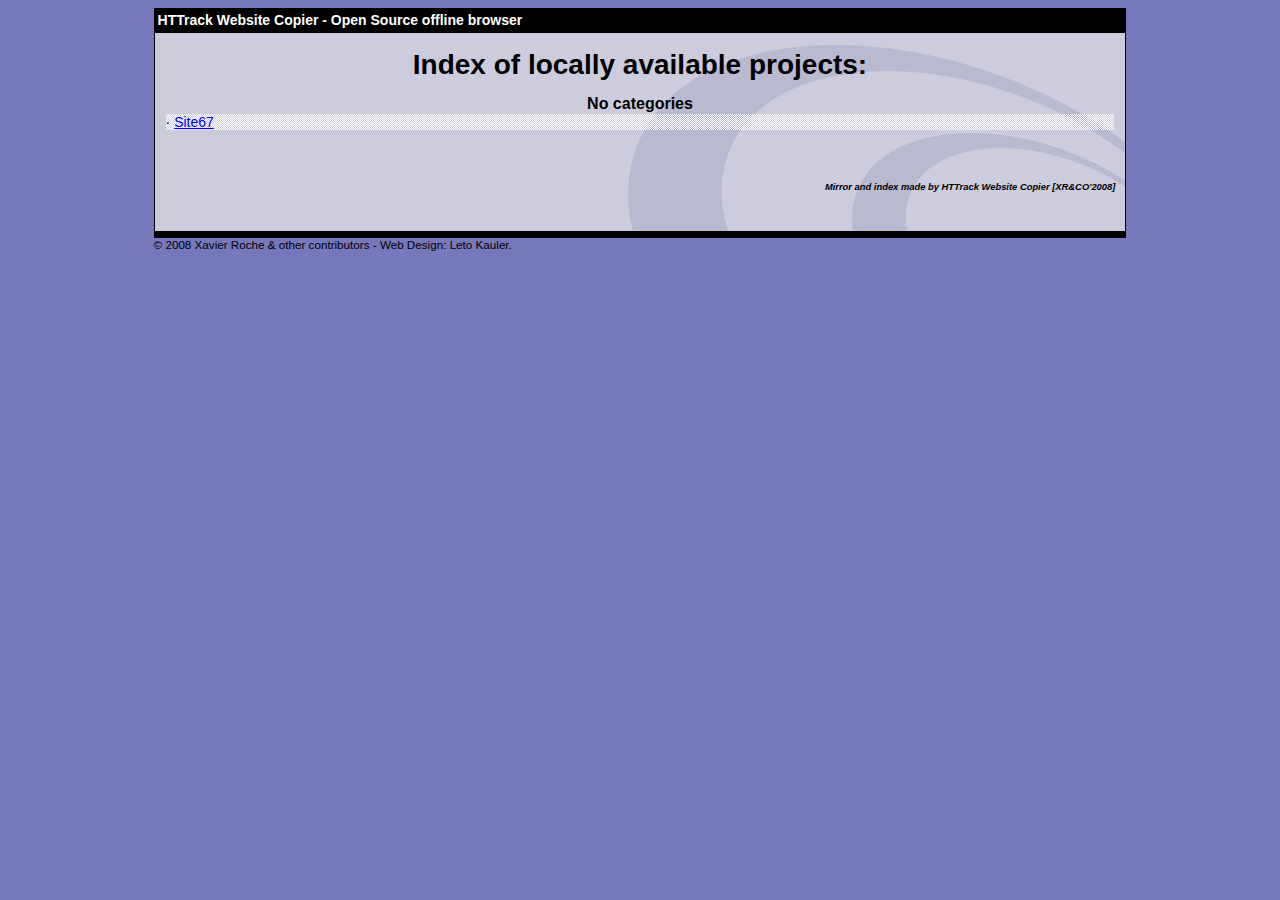
<file: index.html>
<html xmlns="http://www.w3.org/1999/xhtml" lang="en">

<head>
	<meta http-equiv="Content-Type" content="text/html; charset=utf-8" />
	<meta name="description" content="HTTrack is an easy-to-use website mirror utility. It allows you to download a World Wide website from the Internet to a local directory,building recursively all structures, getting html, images, and other files from the server to your computer. Links are rebuiltrelatively so that you can freely browse to the local site (works with any browser). You can mirror several sites together so that you can jump from one toanother. You can, also, update an existing mirror site, or resume an interrupted download. The robot is fully configurable, with an integrated help" />
	<meta name="keywords" content="httrack, HTTRACK, HTTrack, winhttrack, WINHTTRACK, WinHTTrack, offline browser, web mirror utility, aspirateur web, surf offline, web capture, www mirror utility, browse offline, local  site builder, website mirroring, aspirateur www, internet grabber, capture de site web, internet tool, hors connexion, unix, dos, windows 95, windows 98, solaris, ibm580, AIX 4.0, HTS, HTGet, web aspirator, web aspirateur, libre, GPL, GNU, free software" />
	<title>List of available projects - HTTrack Website Copier</title>
	<!-- Mirror and index made by HTTrack Website Copier/3.49-2 [XR&CO'2014] -->

	<style type="text/css">
	<!--

body {
	margin: 0;  padding: 0;  margin-bottom: 15px;  margin-top: 8px;
	background: #77b;
}
body, td {
	font: 14px "Trebuchet MS", Verdana, Arial, Helvetica, sans-serif;
	}

#subTitle {
	background: #000;  color: #fff;  padding: 4px;  font-weight: bold; 
	}

#siteNavigation a, #siteNavigation .current {
	font-weight: bold;  color: #448;
	}
#siteNavigation a:link    { text-decoration: none; }
#siteNavigation a:visited { text-decoration: none; }

#siteNavigation .current { background-color: #ccd; }

#siteNavigation a:hover   { text-decoration: none;  background-color: #fff;  color: #000; }
#siteNavigation a:active  { text-decoration: none;  background-color: #ccc; }


a:link    { text-decoration: underline;  color: #00f; }
a:visited { text-decoration: underline;  color: #000; }
a:hover   { text-decoration: underline;  color: #c00; }
a:active  { text-decoration: underline; }

#pageContent {
	clear: both;
	border-bottom: 6px solid #000;
	padding: 10px;  padding-top: 20px;
	line-height: 1.65em;
	background-image: url(backblue.gif);
	background-repeat: no-repeat;
	background-position: top right;
	}

#pageContent, #siteNavigation {
	background-color: #ccd;
	}


.imgLeft  { float: left;   margin-right: 10px;  margin-bottom: 10px; }
.imgRight { float: right;  margin-left: 10px;   margin-bottom: 10px; }

hr { height: 1px;  color: #000;  background-color: #000;  margin-bottom: 15px; }

h1 { margin: 0;  font-weight: bold;  font-size: 2em; }
h2 { margin: 0;  font-weight: bold;  font-size: 1.6em; }
h3 { margin: 0;  font-weight: bold;  font-size: 1.3em; }
h4 { margin: 0;  font-weight: bold;  font-size: 1.18em; }

.blak { background-color: #000; }
.hide { display: none; }
.tableWidth { min-width: 400px; }

.tblRegular       { border-collapse: collapse; }
.tblRegular td    { padding: 6px;  background-image: url(fade.gif);  border: 2px solid #99c; }
.tblHeaderColor, .tblHeaderColor td { background: #99c; }
.tblNoBorder td   { border: 0; }


// -->
</style>

</head>

<body>
<table width="76%" border="0" align="center" cellspacing="0" cellpadding="3" class="tableWidth">
	<tr>
	<td id="subTitle">HTTrack Website Copier - Open Source offline browser</td>
	</tr>
</table>
<table width="76%" border="0" align="center" cellspacing="0" cellpadding="0" class="tableWidth">
<tr class="blak">
<td>
	<table width="100%" border="0" align="center" cellspacing="1" cellpadding="0">
	<tr>
	<td colspan="6"> 
		<table width="100%" border="0" align="center" cellspacing="0" cellpadding="10">
		<tr> 
		<td id="pageContent"> 
<!-- ==================== End prologue ==================== -->


<h1 ALIGN=Center>Index of locally available projects:</H1>
  <table border="0" width="100%" cellspacing="1" cellpadding="0">
		<TH>
		<BR/>
			No categories
		</TH>
		<TR>
		  <TD BACKGROUND="fade.gif">
                    &middot; <A HREF="Site67/index.html">Site67</A>
   		  </TD>
		</TR>
	</TABLE>
	<BR>
	<H6 ALIGN="RIGHT">
         <I>Mirror and index made by HTTrack Website Copier [XR&CO'2008]</I>
	</H6>
	<!-- Mirror and index made by HTTrack Website Copier/3.49-2 [XR&CO'2014] -->
	<!-- Thanks for using HTTrack Website Copier! -->

<!-- ==================== Start epilogue ==================== -->
		</td>
		</tr>
		</table>
	</td>
	</tr>
	</table>
</td>
</tr>
</table>

<table width="76%" border="0" align="center" valign="bottom" cellspacing="0" cellpadding="0">
	<tr>
	<td id="footer"><small>&copy; 2008 Xavier Roche & other contributors - Web Design: Leto Kauler.</small></td>
	</tr>
</table>

</body>

</html>
</file>
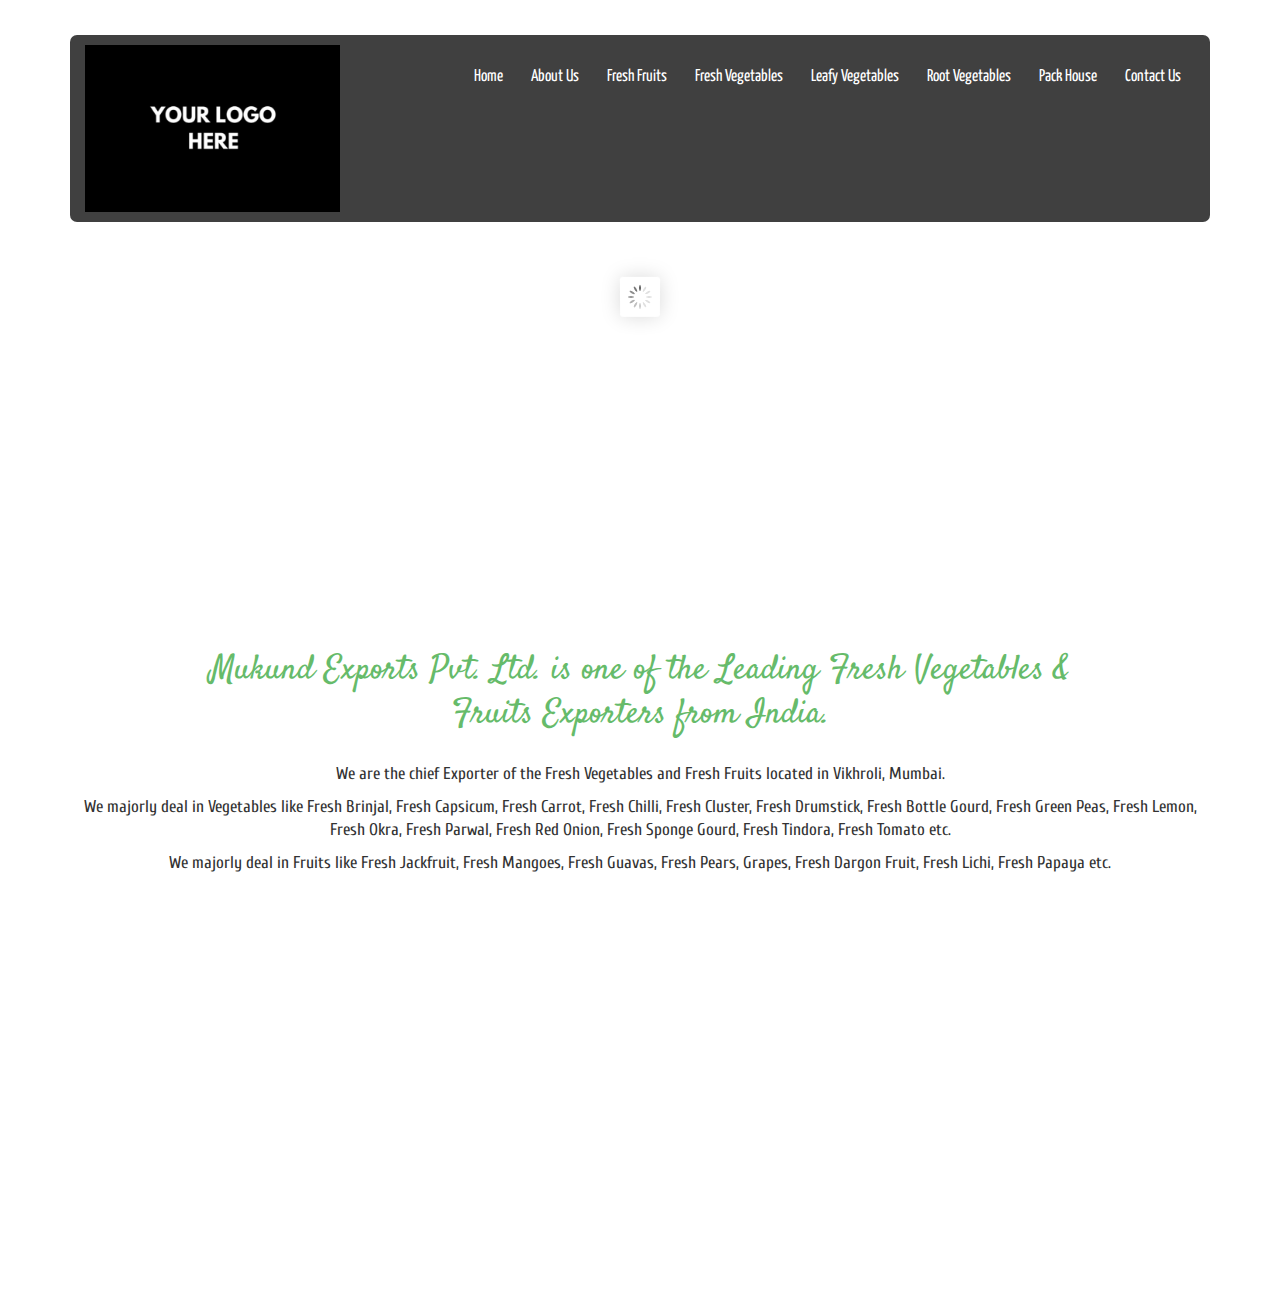
<file: Site67/index.html>
<html xmlns="http://www.w3.org/1999/xhtml" lang="en">

<head>
	<meta http-equiv="Content-Type" content="text/html; charset=utf-8" />
	<meta name="description" content="HTTrack is an easy-to-use website mirror utility. It allows you to download a World Wide website from the Internet to a local directory,building recursively all structures, getting html, images, and other files from the server to your computer. Links are rebuiltrelatively so that you can freely browse to the local site (works with any browser). You can mirror several sites together so that you can jump from one toanother. You can, also, update an existing mirror site, or resume an interrupted download. The robot is fully configurable, with an integrated help" />
	<meta name="keywords" content="httrack, HTTRACK, HTTrack, winhttrack, WINHTTRACK, WinHTTrack, offline browser, web mirror utility, aspirateur web, surf offline, web capture, www mirror utility, browse offline, local  site builder, website mirroring, aspirateur www, internet grabber, capture de site web, internet tool, hors connexion, unix, dos, windows 95, windows 98, solaris, ibm580, AIX 4.0, HTS, HTGet, web aspirator, web aspirateur, libre, GPL, GNU, free software" />
	<title>Local index - HTTrack Website Copier</title>
  <!-- Mirror and index made by HTTrack Website Copier/3.49-2 [XR&CO'2014] -->
	<style type="text/css">
	<!--

body {
	margin: 0;  padding: 0;  margin-bottom: 15px;  margin-top: 8px;
	background: #77b;
}
body, td {
	font: 14px "Trebuchet MS", Verdana, Arial, Helvetica, sans-serif;
	}

#subTitle {
	background: #000;  color: #fff;  padding: 4px;  font-weight: bold; 
	}

#siteNavigation a, #siteNavigation .current {
	font-weight: bold;  color: #448;
	}
#siteNavigation a:link    { text-decoration: none; }
#siteNavigation a:visited { text-decoration: none; }

#siteNavigation .current { background-color: #ccd; }

#siteNavigation a:hover   { text-decoration: none;  background-color: #fff;  color: #000; }
#siteNavigation a:active  { text-decoration: none;  background-color: #ccc; }


a:link    { text-decoration: underline;  color: #00f; }
a:visited { text-decoration: underline;  color: #000; }
a:hover   { text-decoration: underline;  color: #c00; }
a:active  { text-decoration: underline; }

#pageContent {
	clear: both;
	border-bottom: 6px solid #000;
	padding: 10px;  padding-top: 20px;
	line-height: 1.65em;
	background-image: url(backblue.gif);
	background-repeat: no-repeat;
	background-position: top right;
	}

#pageContent, #siteNavigation {
	background-color: #ccd;
	}


.imgLeft  { float: left;   margin-right: 10px;  margin-bottom: 10px; }
.imgRight { float: right;  margin-left: 10px;   margin-bottom: 10px; }

hr { height: 1px;  color: #000;  background-color: #000;  margin-bottom: 15px; }

h1 { margin: 0;  font-weight: bold;  font-size: 2em; }
h2 { margin: 0;  font-weight: bold;  font-size: 1.6em; }
h3 { margin: 0;  font-weight: bold;  font-size: 1.3em; }
h4 { margin: 0;  font-weight: bold;  font-size: 1.18em; }

.blak { background-color: #000; }
.hide { display: none; }
.tableWidth { min-width: 400px; }

.tblRegular       { border-collapse: collapse; }
.tblRegular td    { padding: 6px;  background-image: url(fade.gif);  border: 2px solid #99c; }
.tblHeaderColor, .tblHeaderColor td { background: #99c; }
.tblNoBorder td   { border: 0; }


// -->
</style>

</head>

<table width="76%" border="0" align="center" cellspacing="0" cellpadding="3" class="tableWidth">
	<tr>
	<td id="subTitle">HTTrack Website Copier - Open Source offline browser</td>
	</tr>
</table>
<table width="76%" border="0" align="center" cellspacing="0" cellpadding="0" class="tableWidth">
<tr class="blak">
<td>
	<table width="100%" border="0" align="center" cellspacing="1" cellpadding="0">
	<tr>
	<td colspan="6"> 
		<table width="100%" border="0" align="center" cellspacing="0" cellpadding="10">
		<tr> 
		<td id="pageContent"> 
<!-- ==================== End prologue ==================== -->

	<meta name="generator" content="HTTrack Website Copier/3.x">
	<TITLE>Local index - HTTrack</TITLE>
</HEAD>
<BODY>
<H1 ALIGN=Center>Index of locally available sites:</H1>
	<TABLE BORDER="0" WIDTH="100%" CELLSPACING="1" CELLPADDING="0">
		<TR>
			<TD BACKGROUND="fade.gif">
				&middot;
					<A HREF="www.mukundexports.com/index.html">
						www.mukundexports.com/index.html
					</A>		
			</TD>
		</TR>
	</TABLE>
	<BR>
	<BR>
	<BR>
  	<H6 ALIGN="RIGHT">
	<I>Mirror and index made by HTTrack Website Copier [XR&amp;CO'2008]</I>
	</H6>
	<!-- Mirror and index made by HTTrack Website Copier/3.49-2 [XR&CO'2014] -->
	<!-- Thanks for using HTTrack Website Copier! -->
	<meta HTTP-EQUIV="Refresh" CONTENT="0; URL=www.mukundexports.com/index.html">


<!-- ==================== Start epilogue ==================== -->
		</td>
		</tr>
		</table>
	</td>
	</tr>
	</table>
</td>
</tr>
</table>

<table width="76%" border="0" align="center" valign="bottom" cellspacing="0" cellpadding="0">
	<tr>
	<td id="footer"><small>&copy; 2008 Xavier Roche & other contributors - Web Design: Leto Kauler.</small></td>
	</tr>
</table>

</body>

</html>
</file>
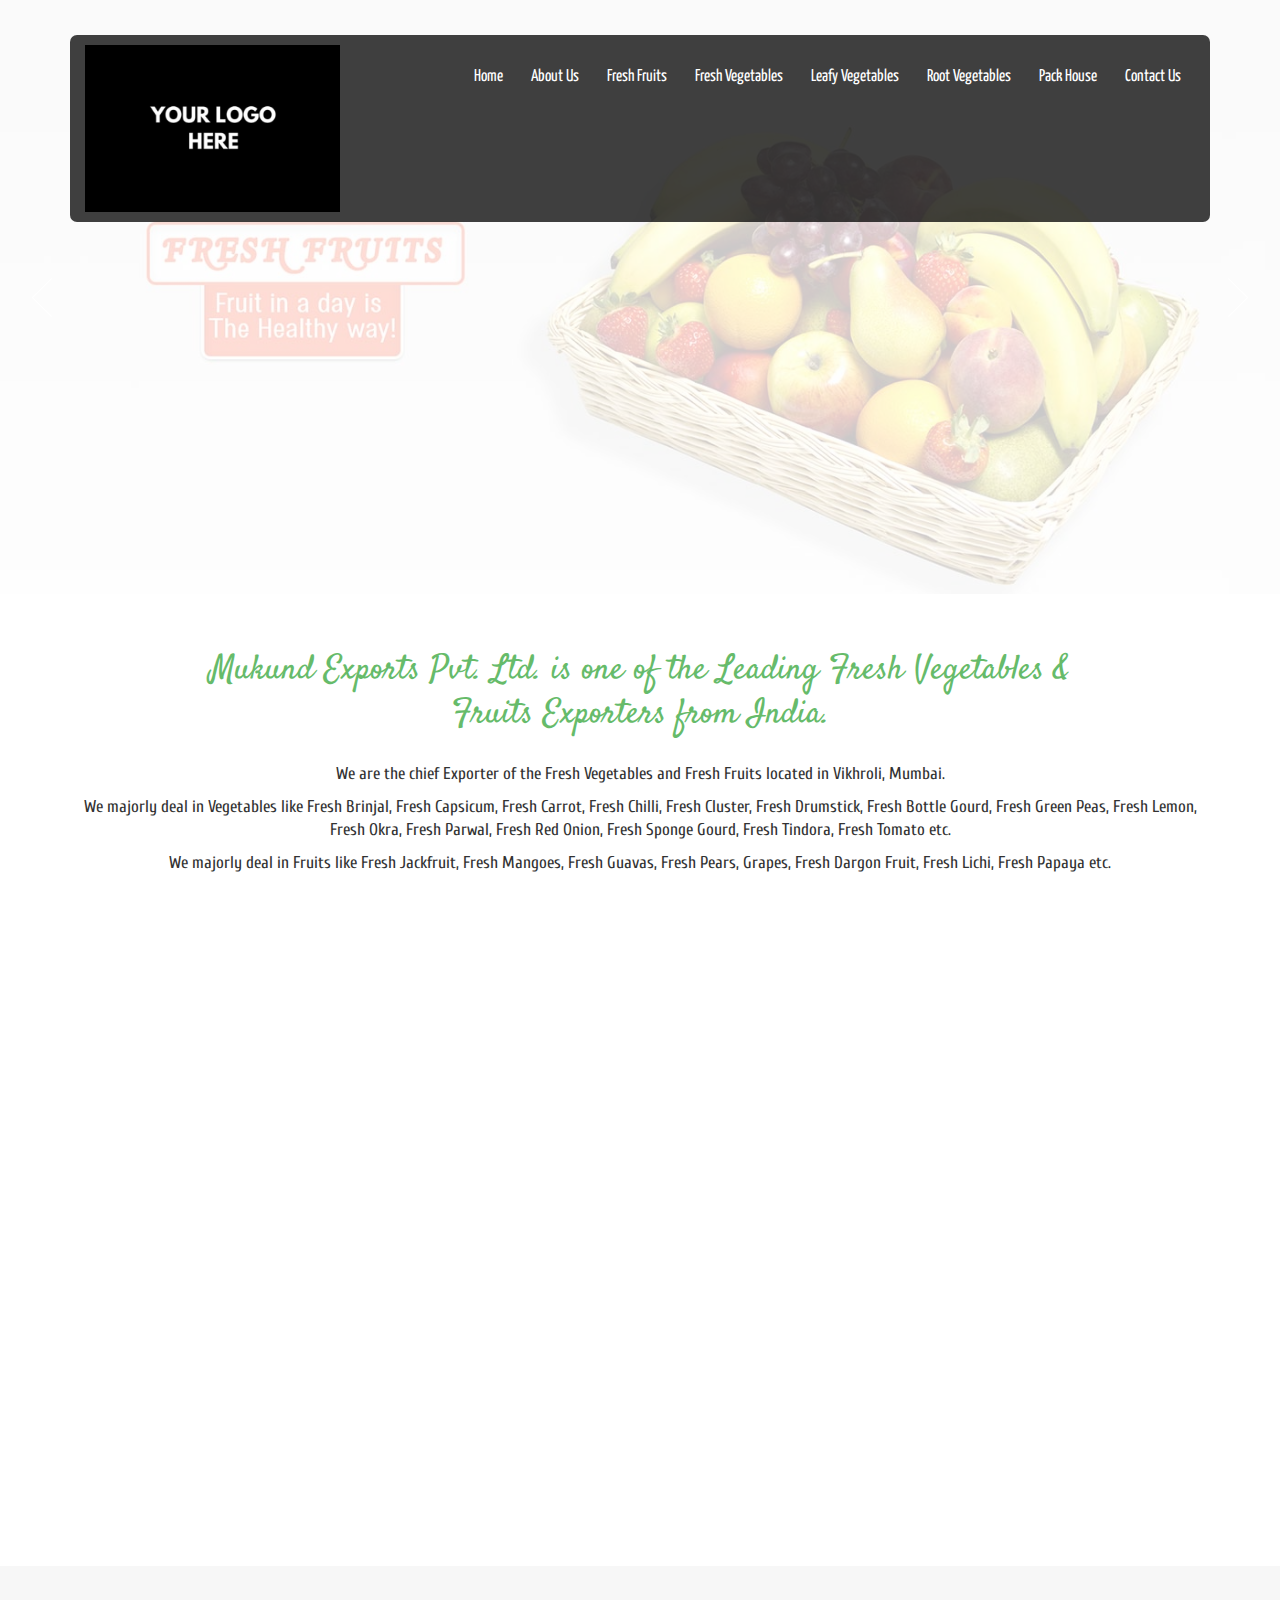
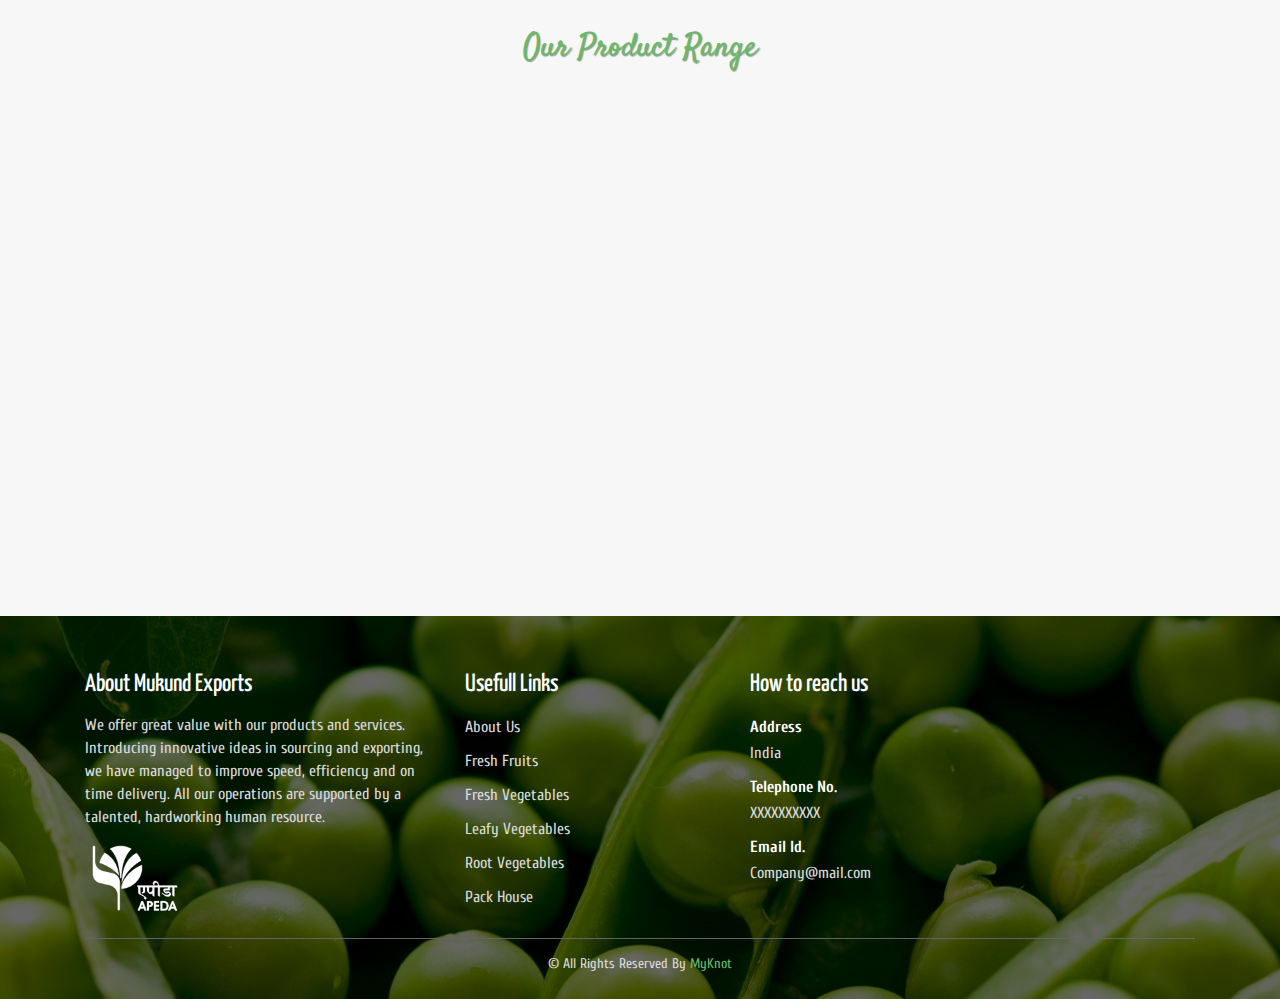
<file: Site67/www.mukundexports.com/index.html>
<!DOCTYPE">
<html>

<!-- Mirrored from www.mukundexports.com/ by HTTrack Website Copier/3.x [XR&CO'2014], Wed, 02 Nov 2022 07:51:57 GMT -->
<!-- Added by HTTrack --><meta http-equiv="content-type" content="text/html;charset=UTF-8" /><!-- /Added by HTTrack -->
<head>
<meta http-equiv="Content-Type" content="text/html; charset=utf-8" />
<meta name="viewport" content="width=device-width, initial-scale=1, maximum-scale=1">
<title>Mukund Exports</title>
<!-- CSS Stylesheet-->
<link href="https://fonts.googleapis.com/css?family=Satisfy" rel="stylesheet">
<link rel="stylesheet" type="text/css" href="css/reset.css">
<link rel="stylesheet" type="text/css" href="css/bootstrap.css">
<link rel="stylesheet" type="text/css" href="css/font-awesome.min.css">
<link rel="stylesheet" type="text/css" href="css/animate.css">
<link rel="stylesheet" type="text/css" href="css/custom.css">
<link rel="stylesheet" type="text/css" href="css/menu-style.css">
<link rel="stylesheet" type="text/css" href="css/owl.carousel.css">
<link rel="stylesheet" type="text/css" href="css/owl.theme.default.min.css">
<link rel="stylesheet" type="text/css" href="rs-plugin/css/settings.css">
</head>
<body>
<!-- Header -->
<header class="main-header">
	<div class="container">
    	<div class="inner-header">
            <div class="col-md-3">
                <div class="logo">
                    <a href="index-2.html"><img src="../logo.jpeg"></a>
                </div>
            </div>
            <div class="col-md-9">
                <div id='cssmenu'>
                    <ul>
                       <li><a href='index-2.html'>Home</a></li>
                       <li><a href='about-us.html'>About Us</a></li>
                       <li><a href='fresh-fruits.html'>Fresh Fruits</a></li>
                       <li><a href='fresh-vegetables.html'>Fresh Vegetables</a></li>
                       <li><a href='leafy-vegetables.html'>Leafy Vegetables</a></li>
                       <li><a href="root-vegetables.html">Root Vegetables</a></li>
                       <li><a href='pack-house.html'>Pack House</a></li>
                       <li><a href='contact-us.html'>Contact Us</a></li>
                    </ul>
                </div>
            </div>
        </div>
    </div>
</header><!-- Header -->
<!-- Revoslider Start -->
<div class="slider clearfix">
     <div class="fullwidthbanner-container">
      <div id="revolution-slider-home-3" class="slider-home-5">
        <ul>  
          <li data-transition="fade" data-slotamount="7" data-masterspeed="1500" >
              <img src="images/slider/fresh-fruits-banner-1.jpg" data-bgfit="cover" data-bgposition="center" data-bgrepeat="no-repeat">
          </li>
          <li data-transition="fade" data-slotamount="7" data-masterspeed="1500" >
              <img src="images/slider/fresh-veggies-banner-1.jpg" data-bgfit="cover" data-bgposition="center" data-bgrepeat="no-repeat">
          </li>
          <li data-transition="fade" data-slotamount="7" data-masterspeed="1500" >
              <img src="images/slider/mukund-op.jpg" data-bgfit="cover" data-bgposition="center" data-bgrepeat="no-repeat">
          </li>
          <li data-transition="fade" data-slotamount="7" data-masterspeed="1500" >
              <img src="images/slider/export-banner-2.jpg" data-bgfit="cover" data-bgposition="center" data-bgrepeat="no-repeat">
          </li>
        </ul>
      </div>
    </div>
</div>
<!-- Revoslider Ends -->
<section class="welcome">
	<div class="container">
    	<div class="heading-welcome">
    		<h4>Mukund Exports Pvt. Ltd. is one of the Leading Fresh Vegetables & Fruits Exporters from India.</h4>
            <p>We are the chief Exporter of the Fresh Vegetables and Fresh Fruits located in Vikhroli, Mumbai.</p>
            <p>We majorly deal in Vegetables like Fresh Brinjal, Fresh Capsicum, Fresh Carrot, Fresh Chilli, Fresh Cluster, Fresh Drumstick, Fresh Bottle Gourd, Fresh Green Peas, Fresh Lemon, Fresh Okra, Fresh Parwal, Fresh Red Onion, Fresh Sponge Gourd, Fresh Tindora, Fresh Tomato etc.</p>
            <p>We majorly deal in Fruits like Fresh Jackfruit, Fresh Mangoes, Fresh Guavas, Fresh Pears, Grapes, Fresh Dargon Fruit, Fresh Lichi, Fresh Papaya etc.</p>
        </div>
    	<div class="col-md-3">
        	<div class="info wow fadeInLeft" data-wow-duration="5s" data-wow-delay=".5s">
            	<img src="images/icons/004-broccoli.png">
                <h3>100% Natural</h3>
                <p>Mukund Exports carries only the real thing - organic Fresh Fruits and Vegetables and we are dedicated to offering non-GMO products to our customers.</p>
            </div>
            <div class="info wow fadeInLeft" data-wow-duration="5s" data-wow-delay=".7s">
            	<img src="images/icons/003-lemon.png">
                <h3>Always Fresh</h3>
                <p>Our dedication to quality ensures that our fruits are picked fresh, shipped fresh, and ready to eat fresh, always.</p>
            </div>
        </div>
        <div class="col-md-6">
        	<div class="info-middle wow zoomIn" data-wow-duration="2s" data-wow-delay=".2s">
            	<img src="images/about-us-1.jpg">
            </div>
        </div>
        <div class="col-md-3">
        	<div class="info wow fadeInRight" data-wow-duration="5s" data-wow-delay=".5s">
            	<img src="images/icons/002-groceries.png">
                <h3>Organic Products</h3>
                <p>All our products are fully certified organic, grown according to international standards, and packed in compostable and renewable packaging materials.</p>
            </div>
            <div class="info wow fadeInRight" data-wow-duration="5s" data-wow-delay=".7s">
            	<img src="images/icons/001-flour.png">
                <h3>Best Quality</h3>
                <p>We have the highest quality standards which all our produce must meet in order to be fit for your table.</p>
            </div>
        </div>
    </div>
</section>
<section class="products-range">
	<div class="container-fluid">
    	<div class="heading-welcome">
    		<h5>Our Product Range</h5>
        </div>
        <div class="products-inner wow fadeInLeft" data-wow-duration="3s" data-wow-delay=".3s">
        	<div class="products-images">
            	<img src="images/fresh-fruitsss.jpg">
            </div>
            <div class="products-text">
            	<h4>Fresh Fruits</h4>
                <p>Fruits each in its season, are the cheapest, most elegant and wholesome dessert you can offer your family or friends, at luncheon or tea.</p>
                <a href="fresh-fruits.html">View more</a>
            </div>
        </div>
        <div class="products-inner wow fadeInDown" data-wow-duration="3s" data-wow-delay=".3s">
        	<div class="products-images">
            	<img src="images/fresh-vegggies.jpg">
            </div>
            <div class="products-text">
            	<h4>Fresh Vegetables</h4>
                <p>Vegetables should be an important part of your daily diet. They are naturally good and contain vitamins and minerals that can help to keep you healthy.</p>
                <a href="fresh-vegetables.html">View more</a>
            </div>
        </div>
        <div class="products-inner wow fadeInRight" data-wow-duration="3s" data-wow-delay=".3s">
        	<div class="products-text">
            	<h4>Leafy Vegetables</h4>
                <p>Go green! Leafy vegetables are brimming with fiber, vitamins, minerals, and other essential nutrients that should be an indispensable part of your family’s daily diet. Sourced from farmers and always fresh, you can prepare a wholesome meal for your family from our fresh selection of leafy vegetables, including arugula, collard greens, methi and much more.</p>
                <a href="leafy-vegetables.html">View more</a>
            </div>
        	<div class="products-images">
            	<img src="images/leafy-veggies.jpg">
            </div>
        </div>
        <div class="products-inner wow fadeInUp" data-wow-duration="3s" data-wow-delay=".3s">
        	<div class="products-text">
            	<h4>Underground / Root Vegetables</h4>
                <p>Underground / Root vegetables such as potatoes, kohlrabi, jerusalem and taro are an invaluable source of nutrition for your family, and we ensure you get the best of them by following stringent quality and shelf-life norms, while procuring them from farmers. Add a touch of something special to your meals with the fresh selection of vegetables</p>
                <a href="root-vegetables.html">View more</a>
            </div>
        	<div class="products-images">
            	<img src="images/root-veggies.jpg">
            </div>
        </div>
    </div>
</section>
<!--<section class="feedback">
	<div class="container">
    	<div class="heading-welcome">
    		<h5>Happy Customer</h5>
        </div>
        <div class="col-md-12">
        	<div class="owl-carousel">
                <div class="item">
                    <div class="testi-text">
                        <p>Lorem Ipsum is simply dummy text of the printing and typesetting industry. Lorem Ipsum has been the industry's standard dummy text ever since the 1500s, when an unknown printer took a galley of type and scrambled it to make a type specimen book.</p>
                        <h3>Customer Name</h3>
                    </div>
                </div>
                <div class="item">
                    <div class="testi-text">
                        <p>Lorem Ipsum is simply dummy text of the printing and typesetting industry. Lorem Ipsum has been the industry's standard dummy text ever since the 1500s, when an unknown printer took a galley of type and scrambled it to make a type specimen book.</p>
                        <h3>Customer Name</h3>
                    </div>
                </div>
            </div>

        </div>
    </div>
</section>-->
<!-- Footer -->
<footer class="main-footer">
	<div class="container">
    	<div class="col-md-4">
        	<div class="footer-inner">
            	<h3>About Mukund Exports</h3>
                <p>We offer great value with our products and services. Introducing innovative ideas in sourcing and exporting, we have managed to improve speed, efficiency and on time delivery. All our operations are supported by a talented, hardworking human resource.</p>
                <img src="images/apeda-logo-1.png">
            </div>
        </div>
        <div class="col-md-3">
        	<div class="footer-inner">
            	<h3>Usefull Links</h3>
                <ul>
                    <li><a href='about-us.html'>About Us</a></li>
                    <li><a href='fresh-fruits.html'>Fresh Fruits</a></li>
                    <li><a href='fresh-vegetables.html'>Fresh Vegetables</a></li>
                    <li><a href='leafy-vegetables.html'>Leafy Vegetables</a></li>
                    <li><a href="root-vegetables.html">Root Vegetables</a></li>
                    <li><a href='pack-house.html'>Pack House</a></li>
                </ul>
            </div>
        </div>
        <div class="col-md-5">
        	<div class="footer-inner">
            	<h3>How to reach us </h3>
                <ul>
                    <li><strong>Address</strong>India</li>
                    <li><strong>Telephone No.</strong> XXXXXXXXXX</li>
                    <li><strong>Email Id.</strong>Company@mail.com</li>
                </ul>
            </div>
        </div>
        <div class="col-md-12">
        	<div class="footer-bottom">
            	<p>&copy;  All Rights Reserved By  <a href="https://www.myknot.club/">MyKnot</a></p>
            </div>
        </div>
    </div>
</footer><!-- Footer -->
<!-- JS Scripts -->
<script type="text/javascript" src="js/jquery-2.1.1.min.js"></script>
<script type="text/javascript" src="js/wow.min.js"></script>
<script type="text/javascript" src="js/menu-js.js"></script>
<script type="text/javascript" src="js/owl.carousel.min.js"></script>
<script type="text/javascript" src="rs-plugin/js/jquery.themepunch.plugins.min.js"></script>
<script type="text/javascript" src="rs-plugin/js/jquery.themepunch.revolution.min.js"></script>
<script type="text/javascript" src="rs-plugin/js/revoslider-custom.js"></script>
<script type="text/javascript">
	jQuery(document).ready(function($) {
		$('.owl-carousel').owlCarousel({
			loop:true,
			margin:10,
			slideSpeed:200,
			autoplay:true,
			stopOnHover:true,
			navText:false,
			responsiveClass:true,
			responsive:{
				0:{
					items:1,
				},
				600:{
					items:1,
				},
				1000:{
					items:2,
					loop:true
				}
			}
		})
		wow = new WOW(
		{
		  boxClass:     'wow',      // default
		  animateClass: 'animated', // default 
		  offset:       0          // default
		})
		wow.init();
		$(window).scroll(function() {
			if ($(this).scrollTop() > 35){  
				$('.main-header').addClass("sticky");
				$('.inner-header').css("background","transparent");
			}
			else{
				$('.main-header').removeClass("sticky");
				$('.inner-header').css("background","rgba(0, 0, 0, 0.75)");
			}
		});
	});
</script>
</body>

<!-- Mirrored from www.mukundexports.com/ by HTTrack Website Copier/3.x [XR&CO'2014], Wed, 02 Nov 2022 07:52:14 GMT -->
</html>
</file>
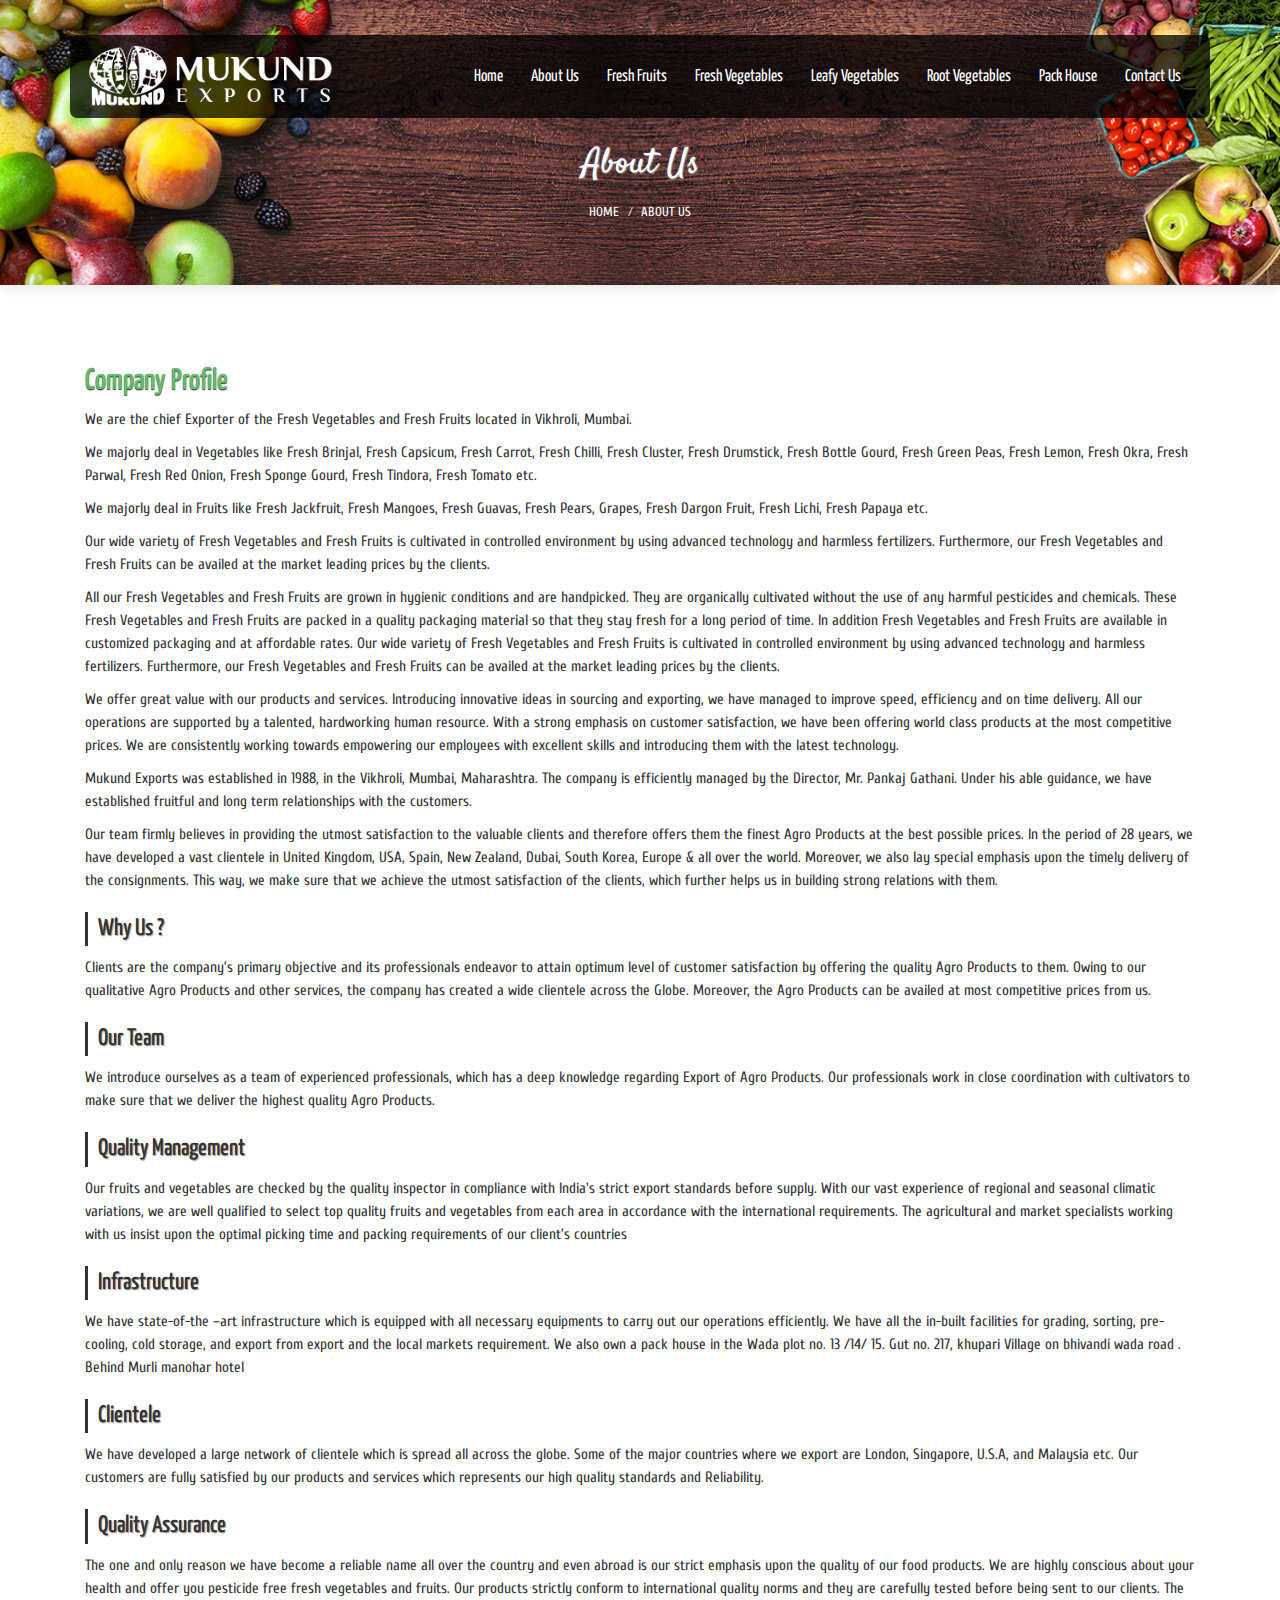
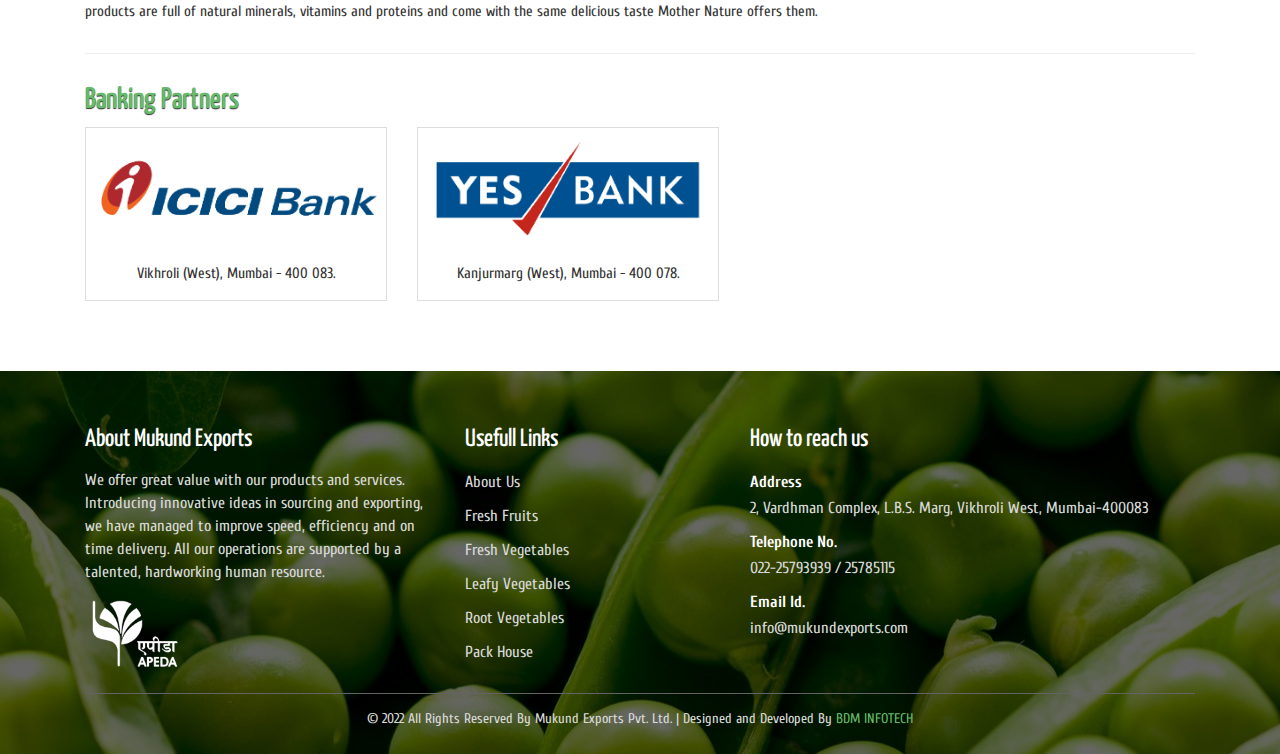
<file: Site67/www.mukundexports.com/about-us.html>
<!DOCTYPE">
<html>

<!-- Mirrored from www.mukundexports.com/about-us by HTTrack Website Copier/3.x [XR&CO'2014], Wed, 02 Nov 2022 07:52:35 GMT -->
<!-- Added by HTTrack --><meta http-equiv="content-type" content="text/html;charset=UTF-8" /><!-- /Added by HTTrack -->
<head>
<meta http-equiv="Content-Type" content="text/html; charset=utf-8" />
<meta name="viewport" content="width=device-width, initial-scale=1, maximum-scale=1">
<title>Mukund Exports</title>
<!-- CSS Stylesheet-->
<link href="https://fonts.googleapis.com/css?family=Satisfy" rel="stylesheet">
<link rel="stylesheet" type="text/css" href="css/reset.css">
<link rel="stylesheet" type="text/css" href="css/bootstrap.css">
<link rel="stylesheet" type="text/css" href="css/font-awesome.min.css">
<link rel="stylesheet" type="text/css" href="css/animate.css">
<link rel="stylesheet" type="text/css" href="css/custom.css">
<link rel="stylesheet" type="text/css" href="css/menu-style.css">
<link rel="stylesheet" type="text/css" href="css/jquery.fancybox.css">
<style>

.union {
    border: unset !important;
    display: inline-block;
}
    .bank_details {
    border: 1px solid #ddd;
}
</style>
</head>
<body>
<!-- Header -->
<header class="main-header">
	<div class="container">
    	<div class="inner-header">
            <div class="col-md-3">
                <div class="logo">
                    <a href="index-2.html"><img src="images/logo.png"></a>
                </div>
            </div>
            <div class="col-md-9">
                <div id='cssmenu'>
                    <ul>
                       <li><a href='index-2.html'>Home</a></li>
                       <li><a href='about-us.html'>About Us</a></li>
                       <li><a href='fresh-fruits.html'>Fresh Fruits</a></li>
                       <li><a href='fresh-vegetables.html'>Fresh Vegetables</a></li>
                       <li><a href='leafy-vegetables.html'>Leafy Vegetables</a></li>
                       <li><a href="root-vegetables.html">Root Vegetables</a></li>
                       <li><a href='pack-house.html'>Pack House</a></li>
                       <li><a href='contact-us.html'>Contact Us</a></li>
                    </ul>
                </div>
            </div>
        </div>
    </div>
</header><!-- Header -->
<section class="location">
	<div class="container">
    	<div class="inner-location">
        	<h3>About Us</h3>
        	<ol class="breadcrumb">
            	<li><a href="index-2.html">Home</a></li>
                <li>About Us</li>
            </ol>
       </div>
    </div>
</section>
<section class="about-page">
	<div class="container">
    	<div class="col-md-12">
        	<div class="about-inner">
                <h2>Company Profile</h2>
                <p>We are the chief Exporter of the Fresh Vegetables and Fresh Fruits located in Vikhroli, Mumbai.</p>
                <p>We majorly deal in Vegetables like Fresh Brinjal, Fresh Capsicum, Fresh Carrot, Fresh Chilli, Fresh Cluster, Fresh Drumstick, Fresh Bottle Gourd, Fresh Green Peas, Fresh Lemon, Fresh Okra, Fresh Parwal, Fresh Red Onion, Fresh Sponge Gourd, Fresh Tindora, Fresh Tomato etc.</p>
                <p>We majorly deal in Fruits like Fresh Jackfruit, Fresh Mangoes, Fresh Guavas, Fresh Pears, Grapes, Fresh Dargon Fruit, Fresh Lichi, Fresh Papaya etc.</p>
                <p>Our wide variety of Fresh Vegetables and Fresh Fruits is cultivated in controlled environment by using advanced technology and harmless fertilizers. Furthermore, our Fresh Vegetables and Fresh Fruits can be availed at the market leading prices by the clients.</p>
                <p>All our Fresh Vegetables and Fresh Fruits are grown in hygienic conditions and are handpicked. They are organically cultivated without the use of any harmful pesticides and chemicals. These Fresh Vegetables and Fresh Fruits are packed in a quality packaging material so that they stay fresh for a long period of time. In addition Fresh Vegetables and Fresh Fruits are available in customized packaging and at affordable rates. Our wide variety of Fresh Vegetables and Fresh Fruits is cultivated in controlled environment by using advanced technology and harmless fertilizers. Furthermore, our Fresh Vegetables and Fresh Fruits can be availed at the market leading prices by the clients.</p>
                <p>We offer great value with our products and services. Introducing innovative ideas in sourcing and exporting, we have managed to improve speed, efficiency and on time delivery. All our operations are supported by a talented, hardworking human resource. With a strong emphasis on customer satisfaction, we have been offering world class products at the most competitive prices. We are consistently working towards empowering our employees with excellent skills and introducing them with the latest technology.</p>
                <p>Mukund Exports was established in 1988, in the Vikhroli, Mumbai, Maharashtra. The company is efficiently managed by the Director, Mr. Pankaj Gathani. Under his able guidance, we have established fruitful and long term relationships with the customers.</p>
                <p>Our team firmly believes in providing the utmost satisfaction to the valuable clients and therefore offers them the finest Agro Products at the best possible prices. In the period of 28 years, we have developed a vast clientele in United Kingdom, USA, Spain, New Zealand, Dubai, South Korea, Europe & all over the world. Moreover, we also lay special emphasis upon the timely delivery of the consignments. This way, we make sure that we achieve the utmost satisfaction of the clients, which further helps us in building strong relations with them.</p>
                
                <h3>Why Us ?</h3>
                <p>Clients are the company’s primary objective and its professionals endeavor to attain optimum level of customer satisfaction by offering the quality Agro Products to them. Owing to our qualitative Agro Products and other services, the company has created a wide clientele across the Globe. Moreover, the Agro Products can be availed at most competitive prices from us.</p>
                <h3>Our Team</h3>
                <p>We introduce ourselves as a team of experienced professionals, which has a deep knowledge regarding Export of Agro Products. Our professionals work in close coordination with cultivators to make sure that we deliver the highest quality Agro Products.</p>
                            
                <h3>Quality Management</h3>
                <p>Our fruits and vegetables are checked by the quality inspector in compliance with India's strict export standards before supply. With our vast experience of regional and seasonal climatic variations, we are well qualified to select top quality fruits and vegetables from each area in accordance with the international requirements. The agricultural and market specialists working with us insist upon the optimal picking time and packing requirements of our client’s countries</p>
                <h3>Infrastructure</h3>
                <p>We have state-of-the –art infrastructure which is equipped with all necessary equipments to carry out our operations efficiently. We have all the in-built facilities for grading, sorting, pre-cooling, cold storage, and export from export and the local markets requirement. We also own a pack house in the Wada plot no. 13 /14/ 15. Gut no. 217, khupari Village on bhivandi wada road . Behind Murli manohar hotel</p>
                <h3>Clientele</h3>
                <p>We have developed a large network of clientele which is spread all across the globe. Some of the major countries where we export are London, Singapore, U.S.A, and Malaysia etc. Our customers are fully satisfied by our products and services which represents our high quality standards and Reliability.</p>
                <h3>Quality Assurance</h3>
                <p>The one and only reason we have become a reliable name all over the country and even abroad is our strict emphasis upon the quality of our food products. We are highly conscious about your health and offer you pesticide free fresh vegetables and fruits. Our products strictly conform to international quality norms and they are carefully tested before being sent to our clients. The products are full of natural minerals, vitamins and proteins and come with the same delicious taste Mother Nature offers them.</p>
                
                <div class="clearfix"></div>
                <hr>
                
                <h2>Banking Partners</h2>
                <div class="union text-center">
                    <div class="row">
                        <div class="col-lg-6">
                            <div class="bank_details">
                             <img src="images/icic_bank.png" alt="" class="img-responsive">
                                <p>Vikhroli (West), Mumbai - 400 083.</p>
                            </div>
                        </div>
                        <div class="col-lg-6">
                        <div class="bank_details">
                             <img src="images/yes_bank.png" alt="" class="img-responsive">
                                <p>Kanjurmarg (West), Mumbai - 400 078.</p>
                            </div>
                        </div>
                    </div>
                	
                </div>
            </div>
        </div>
    </div>
</section>
<!-- Footer -->
<footer class="main-footer">
	<div class="container">
    	<div class="col-md-4">
        	<div class="footer-inner">
            	<h3>About Mukund Exports</h3>
                <p>We offer great value with our products and services. Introducing innovative ideas in sourcing and exporting, we have managed to improve speed, efficiency and on time delivery. All our operations are supported by a talented, hardworking human resource.</p>
                <img src="images/apeda-logo-1.png">
            </div>
        </div>
        <div class="col-md-3">
        	<div class="footer-inner">
            	<h3>Usefull Links</h3>
                <ul>
                    <li><a href='about-us.html'>About Us</a></li>
                    <li><a href='fresh-fruits.html'>Fresh Fruits</a></li>
                    <li><a href='fresh-vegetables.html'>Fresh Vegetables</a></li>
                    <li><a href='leafy-vegetables.html'>Leafy Vegetables</a></li>
                    <li><a href="root-vegetables.html">Root Vegetables</a></li>
                    <li><a href='pack-house.html'>Pack House</a></li>
                </ul>
            </div>
        </div>
        <div class="col-md-5">
        	<div class="footer-inner">
            	<h3>How to reach us </h3>
                <ul>
                    <li><strong>Address</strong>2, Vardhman Complex, L.B.S. Marg, Vikhroli West, Mumbai-400083</li>
                    <li><strong>Telephone No.</strong> 022-25793939 / 25785115</li>
                    <li><strong>Email Id.</strong>info@mukundexports.com</li>
                </ul>
            </div>
        </div>
        <div class="col-md-12">
        	<div class="footer-bottom">
            	<p>&copy; 2022 All Rights Reserved By Mukund Exports Pvt. Ltd. | Designed and Developed By <a href="https://www.bdminfotech.com/">BDM INFOTECH </a></p>
            </div>
        </div>
    </div>
</footer><!-- Footer -->
<!-- JS Scripts -->
<script type="text/javascript" src="js/jquery-2.1.1.min.js"></script>
<script type="text/javascript" src="js/wow.min.js"></script>
<script type="text/javascript" src="js/menu-js.js"></script>
<script type="text/javascript" src="js/owl.carousel.min.js"></script>
<script type="text/javascript" src="js/jquery.fancybox.js"></script>
<script type="text/javascript" src="js/jquery.fancybox.pack.js"></script>
<script type="text/javascript" src="js/custom.js"></script>
<script type="text/javascript">
$(document).ready(function(e) {
	$(".fancybox").fancybox({
		fitToView	: true,
		// maxWidth    : '50%',
		// maxHeight	: '90%',
		autoSize	: false,
		closeClick	: false,
		openEffect	: 'none',
		closeEffect	: 'none'
	});
	$('#enquiry').html($('#enquiry').html().trim());
});
</script>
</body>

<!-- Mirrored from www.mukundexports.com/about-us by HTTrack Website Copier/3.x [XR&CO'2014], Wed, 02 Nov 2022 07:52:37 GMT -->
</html>
</file>
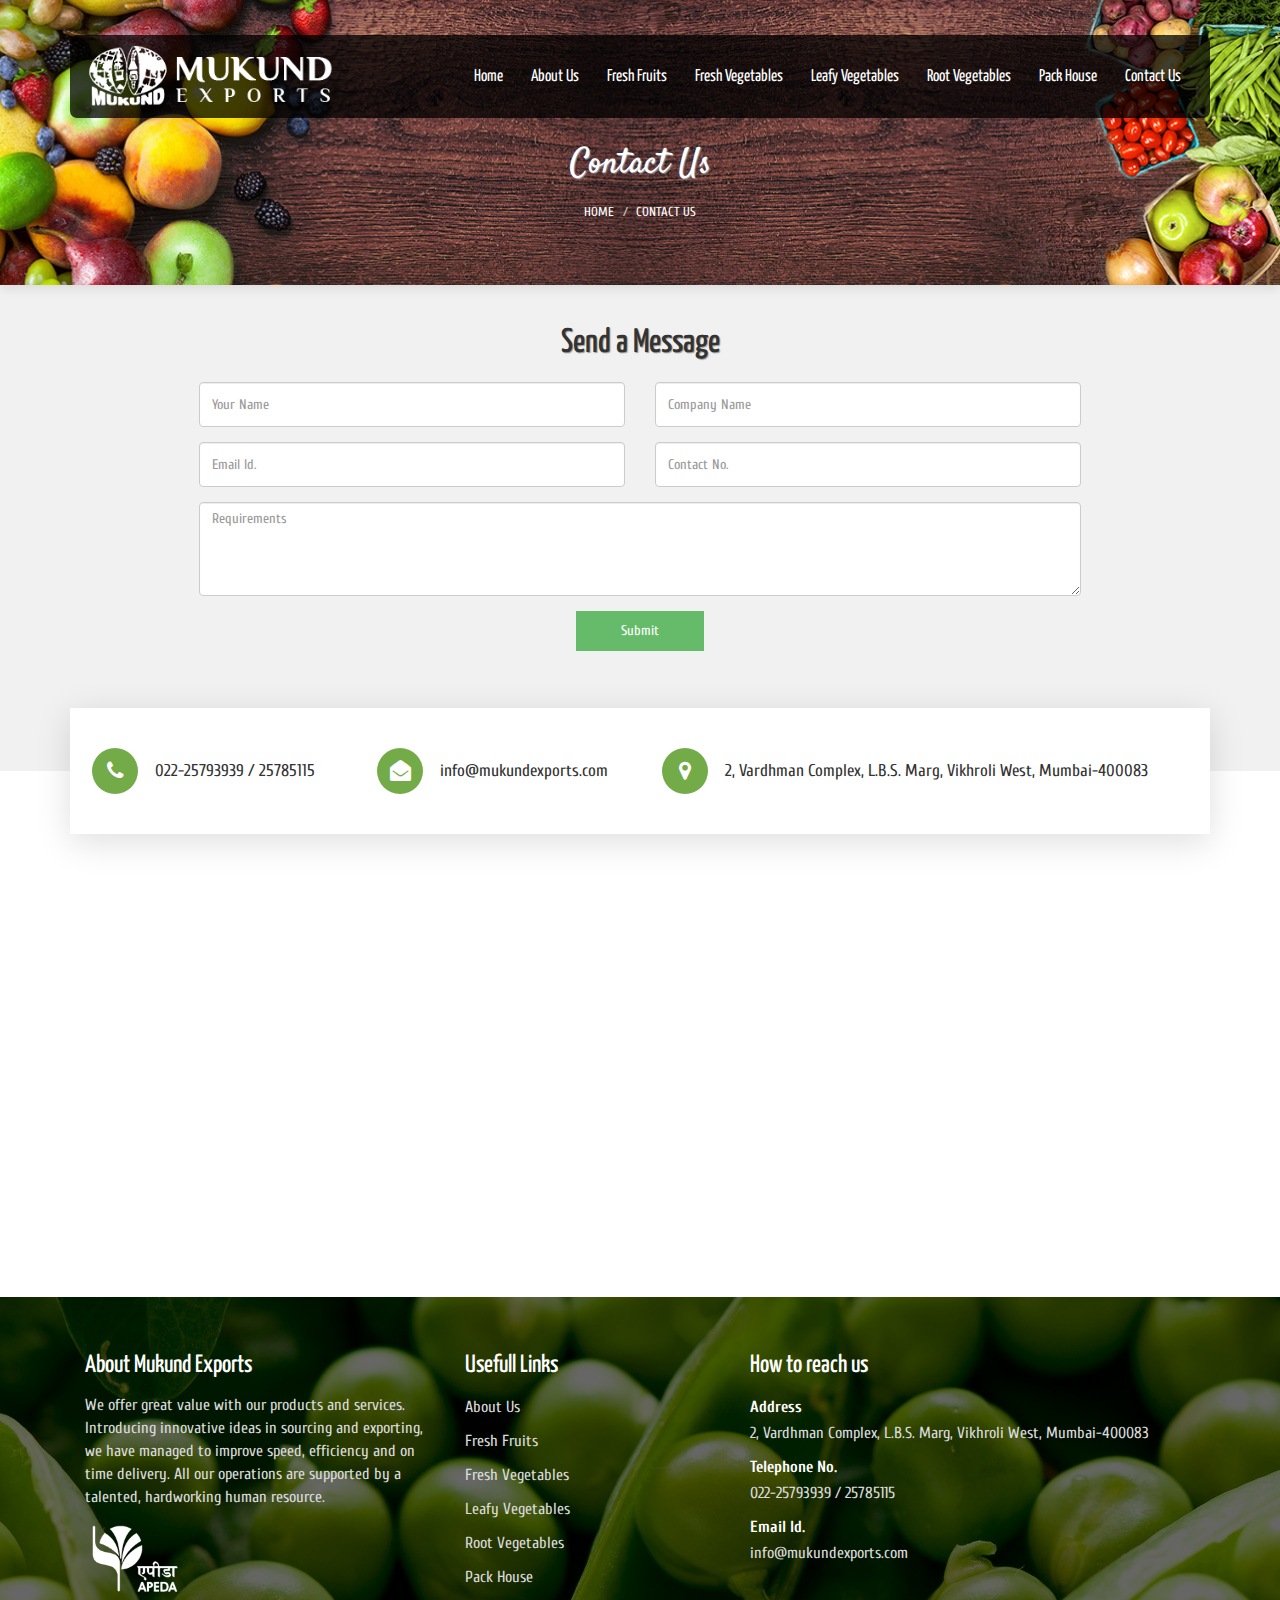
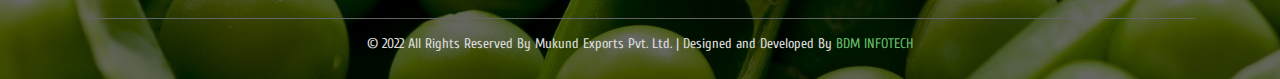
<file: Site67/www.mukundexports.com/contact-us.html>
<!DOCTYPE">
<html>

<!-- Mirrored from www.mukundexports.com/contact-us by HTTrack Website Copier/3.x [XR&CO'2014], Wed, 02 Nov 2022 07:53:05 GMT -->
<!-- Added by HTTrack --><meta http-equiv="content-type" content="text/html;charset=UTF-8" /><!-- /Added by HTTrack -->
<head>
<meta http-equiv="Content-Type" content="text/html; charset=utf-8" />
<meta name="viewport" content="width=device-width, initial-scale=1, maximum-scale=1">
<title>Mukund Exports</title>
<!-- CSS Stylesheet-->
<link href="https://fonts.googleapis.com/css?family=Satisfy" rel="stylesheet">
<link rel="stylesheet" type="text/css" href="css/reset.css">
<link rel="stylesheet" type="text/css" href="css/bootstrap.css">
<link rel="stylesheet" type="text/css" href="css/font-awesome.min.css">
<link rel="stylesheet" type="text/css" href="css/animate.css">
<link rel="stylesheet" type="text/css" href="css/alert-box.css">
<link rel="stylesheet" type="text/css" href="css/custom.css">
<link rel="stylesheet" type="text/css" href="css/menu-style.css">
<link rel="stylesheet" type="text/css" href="css/jquery.fancybox.css">
</head>
<body>
<!-- Header -->
<header class="main-header">
	<div class="container">
    	<div class="inner-header">
            <div class="col-md-3">
                <div class="logo">
                    <a href="index-2.html"><img src="images/logo.png"></a>
                </div>
            </div>
            <div class="col-md-9">
                <div id='cssmenu'>
                    <ul>
                       <li><a href='index-2.html'>Home</a></li>
                       <li><a href='about-us.html'>About Us</a></li>
                       <li><a href='fresh-fruits.html'>Fresh Fruits</a></li>
                       <li><a href='fresh-vegetables.html'>Fresh Vegetables</a></li>
                       <li><a href='leafy-vegetables.html'>Leafy Vegetables</a></li>
                       <li><a href="root-vegetables.html">Root Vegetables</a></li>
                       <li><a href='pack-house.html'>Pack House</a></li>
                       <li><a href='contact-us.html'>Contact Us</a></li>
                    </ul>
                </div>
            </div>
        </div>
    </div>
</header><!-- Header -->
<section class="location">
	<div class="container">
    	<div class="inner-location">
        	<h3>Contact Us</h3>
        	<ol class="breadcrumb">
            	<li><a href="index-2.html">Home</a></li>
                <li>Contact Us</li>
            </ol>
       </div>
    </div>
</section>
<section class="enquiry-sec">
	<div class="container">
    	<div class="enq-inner">
        	<h3>Send a Message</h3>
        	<form id="main-contact-form" class="contact-form" name="contact-form" method="post" action="javascript:void(0)" role="form">
              <div class="col-md-6">
              <div class="form-group">
                <input type="text" placeholder="Your Name" name="name" id="name" class="form-control">
              </div>
              </div>
              <div class="col-md-6">
              <div class="form-group">
                <input type="text" placeholder="Company Name" name="cname" id="cname" class="form-control">
              </div>
              </div>
              <div class="col-md-6">
              <div class="form-group">
                <input type="text" placeholder="Email Id." name="email" id="email" class="form-control">
              </div>
              </div>
              <div class="col-md-6">
              <div class="form-group">
                <input type="text" placeholder="Contact No." name="mobile" id="mobile" class="form-control">
              </div>
              </div>
              <div class="col-md-12">
              <div class="form-group">
                <textarea placeholder="Requirements" name="enquiry" id="enquiry" rows="4" class="form-control">
                </textarea>
              </div>
              </div>
              <div class="col-md-12">
              <center><button class="contact-btn"  type="submit" id="submit" value="SUBMIT">
                Submit
              </button></center>
              </div>
            </form>
        </div>
    </div>
</section>
<section class="contact-page">
	<div class="container">
    	<div class="info-main wow fadeInDown" data-wow-duration="3s" data-wow-delay=".3s">
            <div class="col-md-3">
                <div class="contact-info-inner">
                    <div class="icon">
                        <i class="fa fa-phone"></i>
                    </div>
                    <div class="info-text">
                        <p>022-25793939 / 25785115</p>
                    </div>	
                </div>
            </div>
            <div class="col-md-3">
                <div class="contact-info-inner">
                    <div class="icon">
                        <i class="fa fa-envelope-open"></i>
                    </div>
                    <div class="info-text">
                        <p>info@mukundexports.com</p>
                    </div>	
                </div>
            </div>
            <div class="col-md-6">
                <div class="contact-info-inner">
                    <div class="icon">
                        <i class="fa fa-map-marker"></i>
                    </div>
                    <div class="info-text">
                        <p>2, Vardhman Complex, L.B.S. Marg, Vikhroli West, Mumbai-400083</p>
                    </div>	
                </div>
            </div>
        </div>
    </div>
    <div class="map">
    <iframe src="https://www.google.com/maps/embed?pb=!1m14!1m8!1m3!1d4482.985422692732!2d72.92293877753333!3d19.119656308760113!3m2!1i1024!2i768!4f13.1!3m3!1m2!1s0x3be7c7936dc2c3af%3A0x86a13a810638a22e!2sVardhaman+Complex%2C+Lal+Bahadur+Shastri+Marg%2C+Surya+Nagar%2C+Chandan+Nagar%2C+Vikhroli+West%2C+Mumbai%2C+Maharashtra+400083%2C+India!5e0!3m2!1sen!2sin!4v1498647349780" width="100%" height="350" frameborder="0" style="border:0" allowfullscreen></iframe></div>
</section>
<!-- Footer -->
<footer class="main-footer">
	<div class="container">
    	<div class="col-md-4">
        	<div class="footer-inner">
            	<h3>About Mukund Exports</h3>
                <p>We offer great value with our products and services. Introducing innovative ideas in sourcing and exporting, we have managed to improve speed, efficiency and on time delivery. All our operations are supported by a talented, hardworking human resource.</p>
                <img src="images/apeda-logo-1.png">
            </div>
        </div>
        <div class="col-md-3">
        	<div class="footer-inner">
            	<h3>Usefull Links</h3>
                <ul>
                    <li><a href='about-us.html'>About Us</a></li>
                    <li><a href='fresh-fruits.html'>Fresh Fruits</a></li>
                    <li><a href='fresh-vegetables.html'>Fresh Vegetables</a></li>
                    <li><a href='leafy-vegetables.html'>Leafy Vegetables</a></li>
                    <li><a href="root-vegetables.html">Root Vegetables</a></li>
                    <li><a href='pack-house.html'>Pack House</a></li>
                </ul>
            </div>
        </div>
        <div class="col-md-5">
        	<div class="footer-inner">
            	<h3>How to reach us </h3>
                <ul>
                    <li><strong>Address</strong>2, Vardhman Complex, L.B.S. Marg, Vikhroli West, Mumbai-400083</li>
                    <li><strong>Telephone No.</strong> 022-25793939 / 25785115</li>
                    <li><strong>Email Id.</strong>info@mukundexports.com</li>
                </ul>
            </div>
        </div>
        <div class="col-md-12">
        	<div class="footer-bottom">
            	<p>&copy; 2022 All Rights Reserved By Mukund Exports Pvt. Ltd. | Designed and Developed By <a href="https://www.bdminfotech.com/">BDM INFOTECH </a></p>
            </div>
        </div>
    </div>
</footer><!-- Footer -->
<!-- JS Scripts -->
<script type="text/javascript" src="js/jquery-2.1.1.min.js"></script>
<script type="text/javascript" src="js/wow.min.js"></script>
<script type="text/javascript" src="js/menu-js.js"></script>
<script type="text/javascript" src="js/sweet-alert.min.js"></script>
<script type="text/javascript" src="js/owl.carousel.min.js"></script>
<script type="text/javascript" src="js/jquery.fancybox.js"></script>
<script type="text/javascript" src="js/jquery.fancybox.pack.js"></script>
<script type="text/javascript" src="js/custom.js"></script>
<script type="text/javascript">
	$(document).ready(function(e) {
		$('#enquiry').html($('#enquiry').html().trim());
	});
</script>
<script type="text/javascript">
$(document).ready(function(e) {
    $("#submit").on('click', function(){
		var name = $.trim($("#name").val()); // name
		var cname = $.trim($("#cname").val()); // name
		var email = $.trim($("#email").val()) // email
		var phone = $.trim($("#mobile").val()) // phone
		var query = $.trim($("#enquiry").val()) // query 
		var errCnt = 0;
		var emailReg = /^([\w-\.]+@([\w-]+\.)+[\w-]{2,4})?$/; // Email Validation
		var mob = phone.length; // mobile validation
		if(name == "" || name == null){
			$("#name").css('border', '1px solid #66bb6a');
			$("#name").fadeIn().fadeIn();
			errCnt++;
		}else{
			$("#name").css('border', '1px solid #CCCCCC');
		}
		if(email == "" || email == null){
			$("#email").css('border', '1px solid #66bb6a');
			$("#email").fadeIn().fadeIn();
			errCnt++;
		}else if(!emailReg.test(email)){
			$("#email").css('border', '1px solid #66bb6a');
			$("#email").fadeIn().fadeIn();
			errCnt++;
		}else{
			$("#email").css('border', '1px solid #CCCCCC');
		}if((isNaN(phone)) || phone == ""){
			$("#mobile").css('border', '1px solid #66bb6a');
			$("#mobile").fadeIn().fadeIn();
			errCnt++;
		}else if(mob < 6){
		   $("#mobile").css('border', '1px solid #66bb6a');
		   $("#mobile").fadeIn().fadeIn();
		   errCnt++;
		}else{
			$("#mobile").css('border', '1px solid #CCCCCC');
		}if(query == "" || query == null){
			$("#enquiry").css('border', '1px solid #66bb6a');
			$("#enquiry").fadeIn().fadeIn();
			errCnt++;
		} else{
			$("#enquiry").css('border', '1px solid #CCCCCC');
		}
		if(errCnt > 0) return false; else{
			
			var datastring = 'name='+ name + '&email=' + email + '&cname=' + cname + '&mobile=' + phone + '&enquiry=' + query;
			
			$.ajax({
			type: "POST",
			url: "contact-mailer.php",  
			data: datastring,
			cache:false, 
			timeout:5000, 
			async: false,
			beforeSend: function(){
				$('#result').html('Please Wait...');
			},
			complete: function(){
				$('#result').hide();
			},
			success: function(data){
			    swal('Thank you', 'Your message has been succesfully sent', 'success');
				$('form').find('input[type=text]').val(""); 
				$('#enquiry').val("");
				$('#success').html(data);
						
			},
			});
			return false;
			return true;
		} 
	});
});
</script>
</body>

<!-- Mirrored from www.mukundexports.com/contact-us by HTTrack Website Copier/3.x [XR&CO'2014], Wed, 02 Nov 2022 07:53:05 GMT -->
</html>
</file>
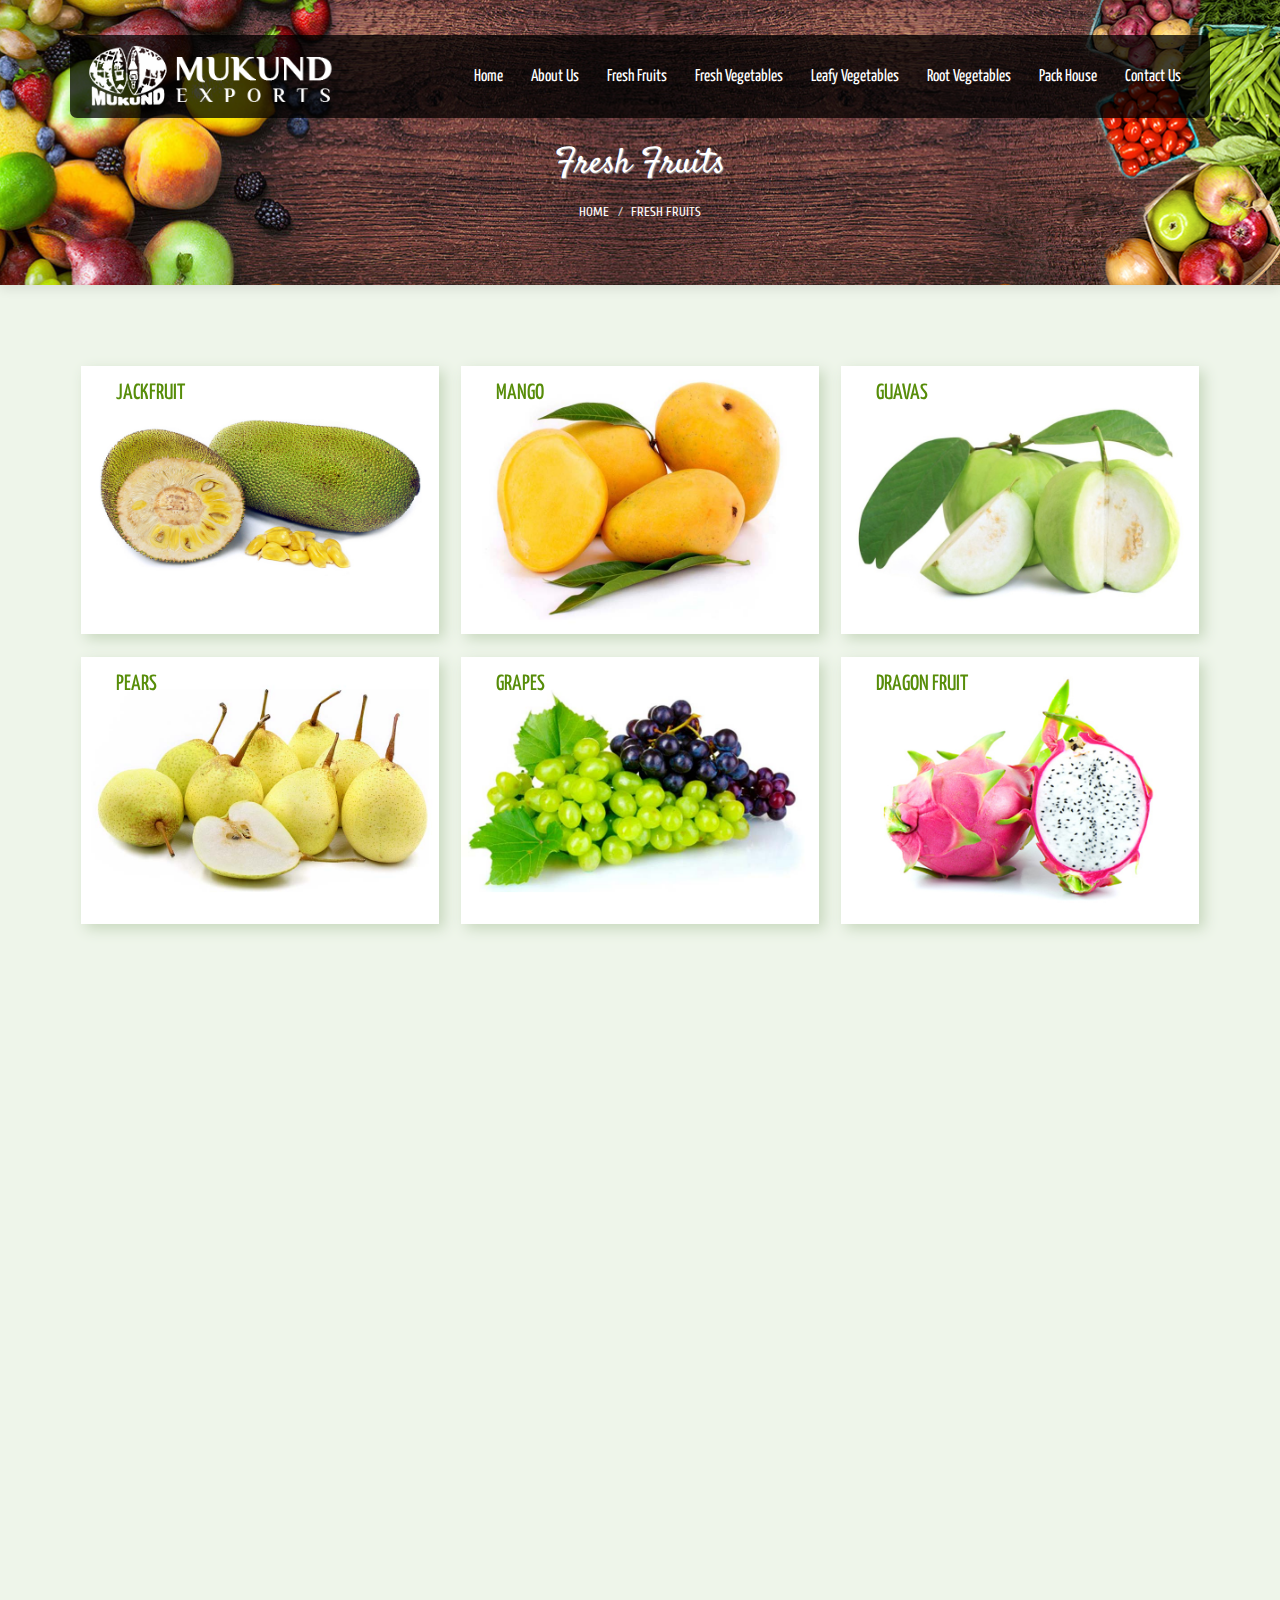
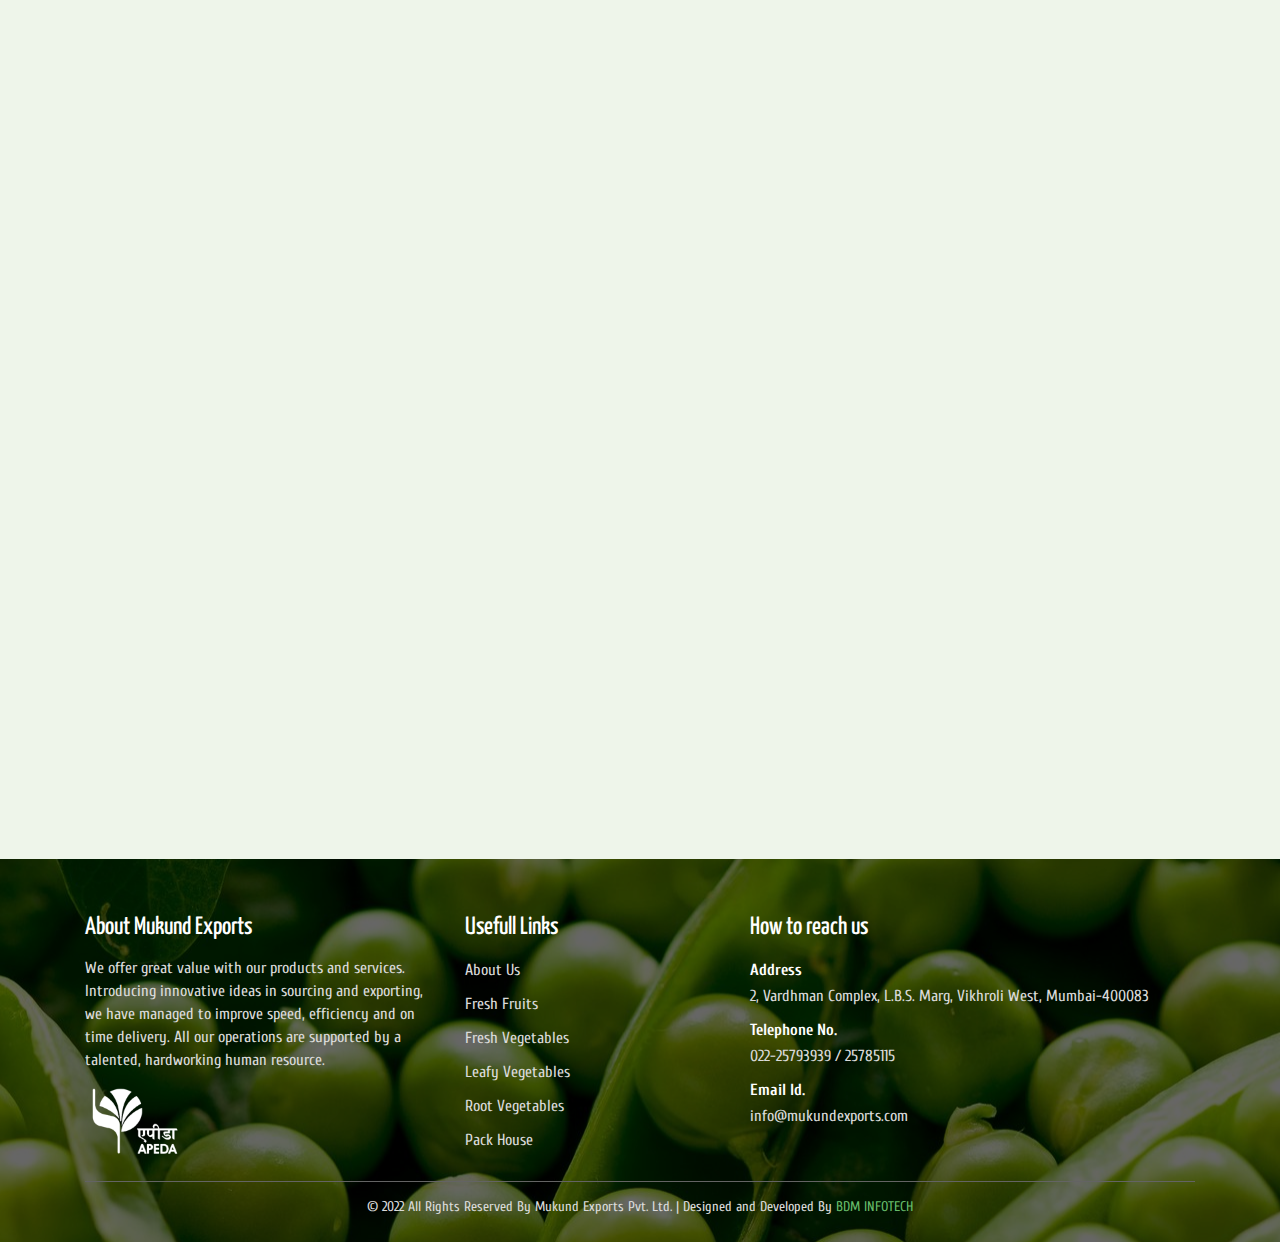
<file: Site67/www.mukundexports.com/fresh-fruits.html>
<!DOCTYPE">
<html>

<!-- Mirrored from www.mukundexports.com/fresh-fruits by HTTrack Website Copier/3.x [XR&CO'2014], Wed, 02 Nov 2022 07:52:37 GMT -->
<!-- Added by HTTrack --><meta http-equiv="content-type" content="text/html;charset=UTF-8" /><!-- /Added by HTTrack -->
<head>
<meta http-equiv="Content-Type" content="text/html; charset=utf-8" />
<meta name="viewport" content="width=device-width, initial-scale=1, maximum-scale=1">
<title>Mukund Exports</title>
<!-- CSS Stylesheet-->
<link href="https://fonts.googleapis.com/css?family=Satisfy" rel="stylesheet">
<link rel="stylesheet" type="text/css" href="css/reset.css">
<link rel="stylesheet" type="text/css" href="css/bootstrap.css">
<link rel="stylesheet" type="text/css" href="css/font-awesome.min.css">
<link rel="stylesheet" type="text/css" href="css/animate.css">
<link rel="stylesheet" type="text/css" href="css/custom.css">
<link rel="stylesheet" type="text/css" href="css/alert-box.css">
<link rel="stylesheet" type="text/css" href="css/menu-style.css">
<link rel="stylesheet" type="text/css" href="css/jquery.fancybox.css">
</head>
<body>
<!-- Header -->
<div id="alert" class="enq-box">
	<div class="inner-enq-box">
    	<h3>Enquiry Now</h3>
        <form id="main-contact-form" class="contact-form" name="contact-form" method="post" action="javascript:void(0)" role="form">
              <div class="form-group">
                <input type="text" placeholder="Your Name" name="name" id="name" class="form-control">
              </div>
              <div class="form-group">
                <input type="text" placeholder="Company Name" name="cname" id="cname" class="form-control">
              </div>
              <div class="form-group">
                <input type="text" placeholder="Email Id." name="email" id="email" class="form-control">
              </div>
              <div class="form-group">
                <input type="text" placeholder="Contact No." name="mobile" id="mobile" class="form-control">
              </div>
              <div class="form-group">
                <textarea placeholder="Requirements" name="enquiry" id="enquiry" rows="4" class="form-control">
                </textarea>
              </div>
              <button class="contact-btn"  type="submit" id="submit" value="SUBMIT">
                Submit
              </button>
            </form>
    </div>
</div><header class="main-header">
	<div class="container">
    	<div class="inner-header">
            <div class="col-md-3">
                <div class="logo">
                    <a href="index-2.html"><img src="images/logo.png"></a>
                </div>
            </div>
            <div class="col-md-9">
                <div id='cssmenu'>
                    <ul>
                       <li><a href='index-2.html'>Home</a></li>
                       <li><a href='about-us.html'>About Us</a></li>
                       <li><a href='fresh-fruits.html'>Fresh Fruits</a></li>
                       <li><a href='fresh-vegetables.html'>Fresh Vegetables</a></li>
                       <li><a href='leafy-vegetables.html'>Leafy Vegetables</a></li>
                       <li><a href="root-vegetables.html">Root Vegetables</a></li>
                       <li><a href='pack-house.html'>Pack House</a></li>
                       <li><a href='contact-us.html'>Contact Us</a></li>
                    </ul>
                </div>
            </div>
        </div>
    </div>
</header><!-- Header -->
<section class="location">
	<div class="container">
    	<div class="inner-location">
        	<h3>Fresh Fruits</h3>
        	<ol class="breadcrumb">
            	<li><a href="index-2.html">Home</a></li>
                <li>Fresh Fruits</li>
            </ol>
       </div>
    </div>
</section>
<section class="product-page-details">
	<div class="container">
    	<div class="grid">
            <figure class="effect-winston wow fadeInDown" data-wow-duration="3s" data-wow-delay=".3s">
                <img src="images/fresh-fruits/jackfruit.jpg" alt="img17"/>
                <figcaption>
                    <h2>Jackfruit</h2>
                    <p>
                    	<a class="fancybox" href="images/fresh-fruits/jackfruit.jpg" title="Jackfruit"><i class="fa fa-fw fa-search"></i></a>
                        <a href="#alert" class="fancybox" title="Enquiry Now"><i class="fa fa-fw fa-paper-plane"></i></a>
                    </p>
                </figcaption>			
            </figure>
            <figure class="effect-winston wow fadeInDown" data-wow-duration="3s" data-wow-delay=".3s">
                <img src="images/fresh-fruits/mango.jpg" alt="img25"/>
                <figcaption>
                    <h2>Mango</h2>
                    <p>
                        <a class="fancybox" href="images/fresh-fruits/mango.jpg" title="Mango"><i class="fa fa-fw fa-search"></i></a>
                        <a href="#alert" class="fancybox" title="Enquiry Now"><i class="fa fa-fw fa-paper-plane"></i></a>
                    </p>
                </figcaption>			
            </figure>
            <figure class="effect-winston wow fadeInDown" data-wow-duration="3s" data-wow-delay=".3s">
                <img src="images/fresh-fruits/guavas.jpg" alt="img25"/>
                <figcaption>
                    <h2>Guavas</h2>
                    <p>
                        <a class="fancybox" href="images/fresh-fruits/guavas.jpg" title="Guavas"><i class="fa fa-fw fa-search"></i></a>
                        <a href="#alert" class="fancybox" title="Enquiry Now"><i class="fa fa-fw fa-paper-plane"></i></a>
                    </p>
                </figcaption>			
            </figure>
            <figure class="effect-winston wow fadeInDown" data-wow-duration="3s" data-wow-delay=".3s">
                <img src="images/fresh-fruits/pears.jpg" alt="img17"/>
                <figcaption>
                    <h2>Pears</h2>
                    <p>
                        <a class="fancybox" title="Pears" href="images/fresh-fruits/pears.jpg"><i class="fa fa-fw fa-search"></i></a>
                        <a href="#alert" class="fancybox" title="Enquiry Now"><i class="fa fa-fw fa-paper-plane"></i></a>
                    </p>
                </figcaption>			
            </figure>
            <figure class="effect-winston wow fadeInDown" data-wow-duration="3s" data-wow-delay=".3s">
                <img src="images/fresh-fruits/grapes.jpg" alt="img25"/>
                <figcaption>
                    <h2>Grapes</h2>
                    <p>
                        <a class="fancybox" title="Grapes" href="images/fresh-fruits/grapes.jpg"><i class="fa fa-fw fa-search"></i></a>
                        <a href="#alert" class="fancybox" title="Enquiry Now"><i class="fa fa-fw fa-paper-plane"></i></a>
                    </p>
                </figcaption>			
            </figure>
            <figure class="effect-winston wow fadeInDown" data-wow-duration="3s" data-wow-delay=".3s">
                <img src="images/fresh-fruits/dragon-fruit.jpg" alt="img25"/>
                <figcaption>
                    <h2>Dragon Fruit</h2>
                    <p>
                        <a class="fancybox" title="Dragon Fruit" href="images/fresh-fruits/dragon-fruit.jpg"><i class="fa fa-fw fa-search"></i></a>
                        <a href="#alert" class="fancybox" title="Enquiry Now"><i class="fa fa-fw fa-paper-plane"></i></a>
                    </p>
                </figcaption>			
            </figure>
            <figure class="effect-winston wow fadeInDown" data-wow-duration="3s" data-wow-delay=".3s">
                <img src="images/fresh-fruits/lichi.jpg" alt="img17"/>
                <figcaption>
                    <h2>Lichi</h2>
                    <p>
                        <a class="fancybox" title="Lichi" href="images/fresh-fruits/lichi.jpg"><i class="fa fa-fw fa-search"></i></a>
                        <a href="#alert" class="fancybox" title="Enquiry Now"><i class="fa fa-fw fa-paper-plane"></i></a>
                    </p>
                </figcaption>			
            </figure>
            <figure class="effect-winston wow fadeInDown" data-wow-duration="3s" data-wow-delay=".3s">
                <img src="images/fresh-fruits/papaya.jpg" alt="img25"/>
                <figcaption>
                    <h2>Papaya</h2>
                    <p>
                        <a class="fancybox" title="Papaya" href="images/fresh-fruits/papaya.jpg"><i class="fa fa-fw fa-search"></i></a>
                        <a href="#alert" class="fancybox" title="Enquiry Now"><i class="fa fa-fw fa-paper-plane"></i></a>
                    </p>
                </figcaption>			
            </figure>
            <figure class="effect-winston wow fadeInDown" data-wow-duration="3s" data-wow-delay=".3s">
                <img src="images/fresh-fruits/banana.jpg" alt="img25"/>
                <figcaption>
                    <h2>Banana</h2>
                    <p>
                        <a class="fancybox" title="Banana" href="images/fresh-fruits/banana.jpg"><i class="fa fa-fw fa-search"></i></a>
                        <a href="#alert" class="fancybox" title="Enquiry Now"><i class="fa fa-fw fa-paper-plane"></i></a>
                    </p>
                </figcaption>			
            </figure>
            <figure class="effect-winston wow fadeInDown" data-wow-duration="3s" data-wow-delay=".3s">
                <img src="images/fresh-fruits/oranges.jpg" alt="img25"/>
                <figcaption>
                    <h2>oranges</h2>
                    <p>
                        <a class="fancybox" title="Oranges" href="images/fresh-fruits/oranges.jpg"><i class="fa fa-fw fa-search"></i></a>
                        <a href="#alert" class="fancybox" title="Enquiry Now"><i class="fa fa-fw fa-paper-plane"></i></a>
                    </p>
                </figcaption>			
            </figure>
            <figure class="effect-winston wow fadeInDown" data-wow-duration="3s" data-wow-delay=".3s">
                <img src="images/fresh-fruits/watermelon.jpg" alt="img25"/>
                <figcaption>
                    <h2>watermelon</h2>
                    <p>
                        <a class="fancybox" title="Watermelon" href="images/fresh-fruits/watermelon.jpg" title="sdgsdg"><i class="fa fa-fw fa-search"></i></a>
                        <a href="#alert" class="fancybox" title="Enquiry Now"><i class="fa fa-fw fa-paper-plane"></i></a>
                    </p>
                </figcaption>			
            </figure>
            <figure class="effect-winston wow fadeInDown" data-wow-duration="3s" data-wow-delay=".3s">
                <img src="images/fresh-fruits/apple.jpg" alt="img25"/>
                <figcaption>
                    <h2>apple</h2>
                    <p>
                        <a class="fancybox" title="Apple" href="images/fresh-fruits/apple.jpg" title="sdgsdg"><i class="fa fa-fw fa-search"></i></a>
                        <a href="#alert" class="fancybox" title="Enquiry Now"><i class="fa fa-fw fa-paper-plane"></i></a>
                    </p>
                </figcaption>			
            </figure>
            <figure class="effect-winston wow fadeInDown" data-wow-duration="3s" data-wow-delay=".3s">
                <img src="images/fresh-fruits/coconut.jpg" alt="img25"/>
                <figcaption>
                    <h2>coconut</h2>
                    <p>
                        <a class="fancybox" title="Coconut" href="images/fresh-fruits/coconut.jpg" title="sdgsdg"><i class="fa fa-fw fa-search"></i></a>
                        <a href="#alert" class="fancybox" title="Enquiry Now"><i class="fa fa-fw fa-paper-plane"></i></a>
                    </p>
                </figcaption>			
            </figure>

            <figure class="effect-winston wow fadeInDown" data-wow-duration="3s" data-wow-delay=".3s">
                <img src="images/fresh-fruits/pineapple.jpg" alt="img25"/>
                <figcaption>
                    <h2>pineapple</h2>
                    <p>
                        <a class="fancybox" title="Pineapple" href="images/fresh-fruits/pineapple.jpg" title="sdgsdg"><i class="fa fa-fw fa-search"></i></a>
                        <a href="#alert" class="fancybox" title="Enquiry Now"><i class="fa fa-fw fa-paper-plane"></i></a>
                    </p>
                </figcaption>			
            </figure>

            <figure class="effect-winston wow fadeInDown" data-wow-duration="3s" data-wow-delay=".3s">
                <img src="images/fresh-fruits/pomegranates.jpg" alt="img25"/>
                <figcaption>
                    <h2>Pomegranates</h2>
                    <p>
                        <a class="fancybox" title="Pomegranates" href="images/fresh-fruits/pomegranates.jpg"><i class="fa fa-fw fa-search"></i></a>
                        <a href="#alert" class="fancybox" title="Enquiry Now"><i class="fa fa-fw fa-paper-plane"></i></a>
                    </p>
                </figcaption>           
            </figure>

            <figure class="effect-winston wow fadeInDown" data-wow-duration="3s" data-wow-delay=".3s">
                <img src="images/fresh-fruits/ber.jpg" alt="img25"/>
                <figcaption>
                    <h2>Ber</h2>
                    <p>
                        <a class="fancybox" title="Ber" href="images/fresh-fruits/ber.jpg"><i class="fa fa-fw fa-search"></i></a>
                        <a href="#alert" class="fancybox" title="Enquiry Now"><i class="fa fa-fw fa-paper-plane"></i></a>
                    </p>
                </figcaption>           
            </figure>

            <figure class="effect-winston wow fadeInDown" data-wow-duration="3s" data-wow-delay=".3s">
                <img src="images/fresh-fruits/chikoo.jpg" alt="img25"/>
                <figcaption>
                    <h2>Chikoo</h2>
                    <p>
                        <a class="fancybox" title="Chikoo" href="images/fresh-fruits/chikoo.jpg"><i class="fa fa-fw fa-search"></i></a>
                        <a href="#alert" class="fancybox" title="Enquiry Now"><i class="fa fa-fw fa-paper-plane"></i></a>
                    </p>
                </figcaption>           
            </figure>


            <figure class="effect-winston wow fadeInDown" data-wow-duration="3s" data-wow-delay=".3s">
                <img src="images/fresh-fruits/strawberry.jpg" alt="img25"/>
                <figcaption>
                    <h2>Strawberry</h2>
                    <p>
                        <a class="fancybox" title="Strawberry" href="images/fresh-fruits/strawberry.jpg"><i class="fa fa-fw fa-search"></i></a>
                        <a href="#alert" class="fancybox" title="Enquiry Now"><i class="fa fa-fw fa-paper-plane"></i></a>
                    </p>
                </figcaption>           
            </figure>

            <figure class="effect-winston wow fadeInDown" data-wow-duration="3s" data-wow-delay=".3s">
                <img src="images/fresh-fruits/lemons.jpg" alt="img25"/>
                <figcaption>
                    <h2>Lemons</h2>
                    <p>
                        <a class="fancybox" title="Lemons" href="images/fresh-fruits/lemons.jpg"><i class="fa fa-fw fa-search"></i></a>
                        <a href="#alert" class="fancybox" title="Enquiry Now"><i class="fa fa-fw fa-paper-plane"></i></a>
                    </p>
                </figcaption>           
            </figure>
        </div>
    </div>
</section>
<!-- Footer -->
<footer class="main-footer">
	<div class="container">
    	<div class="col-md-4">
        	<div class="footer-inner">
            	<h3>About Mukund Exports</h3>
                <p>We offer great value with our products and services. Introducing innovative ideas in sourcing and exporting, we have managed to improve speed, efficiency and on time delivery. All our operations are supported by a talented, hardworking human resource.</p>
                <img src="images/apeda-logo-1.png">
            </div>
        </div>
        <div class="col-md-3">
        	<div class="footer-inner">
            	<h3>Usefull Links</h3>
                <ul>
                    <li><a href='about-us.html'>About Us</a></li>
                    <li><a href='fresh-fruits.html'>Fresh Fruits</a></li>
                    <li><a href='fresh-vegetables.html'>Fresh Vegetables</a></li>
                    <li><a href='leafy-vegetables.html'>Leafy Vegetables</a></li>
                    <li><a href="root-vegetables.html">Root Vegetables</a></li>
                    <li><a href='pack-house.html'>Pack House</a></li>
                </ul>
            </div>
        </div>
        <div class="col-md-5">
        	<div class="footer-inner">
            	<h3>How to reach us </h3>
                <ul>
                    <li><strong>Address</strong>2, Vardhman Complex, L.B.S. Marg, Vikhroli West, Mumbai-400083</li>
                    <li><strong>Telephone No.</strong> 022-25793939 / 25785115</li>
                    <li><strong>Email Id.</strong>info@mukundexports.com</li>
                </ul>
            </div>
        </div>
        <div class="col-md-12">
        	<div class="footer-bottom">
            	<p>&copy; 2022 All Rights Reserved By Mukund Exports Pvt. Ltd. | Designed and Developed By <a href="https://www.bdminfotech.com/">BDM INFOTECH </a></p>
            </div>
        </div>
    </div>
</footer><!-- Footer -->
<!-- JS Scripts -->
<script type="text/javascript" src="js/jquery-2.1.1.min.js"></script>
<script type="text/javascript" src="js/wow.min.js"></script>
<script type="text/javascript" src="js/menu-js.js"></script>
<script type="text/javascript" src="js/sweet-alert.min.js"></script>
<script type="text/javascript" src="js/owl.carousel.min.js"></script>
<script type="text/javascript" src="js/jquery.fancybox.js"></script>
<script type="text/javascript" src="js/jquery.fancybox.pack.js"></script>
<script type="text/javascript" src="js/custom.js"></script>
<script type="text/javascript">
$(document).ready(function(e) {
	$(".fancybox").fancybox({
		fitToView	: true,
		// maxWidth    : '50%',
		// maxHeight	: '90%',
		autoSize	: false,
		closeClick	: false,
		openEffect	: 'none',
		closeEffect	: 'none'
	});
	$('#enquiry').html($('#enquiry').html().trim());
});
</script>
<script type="text/javascript" src="js/enq-form.js"></script>
</body>

<!-- Mirrored from www.mukundexports.com/fresh-fruits by HTTrack Website Copier/3.x [XR&CO'2014], Wed, 02 Nov 2022 07:52:44 GMT -->
</html>
</file>
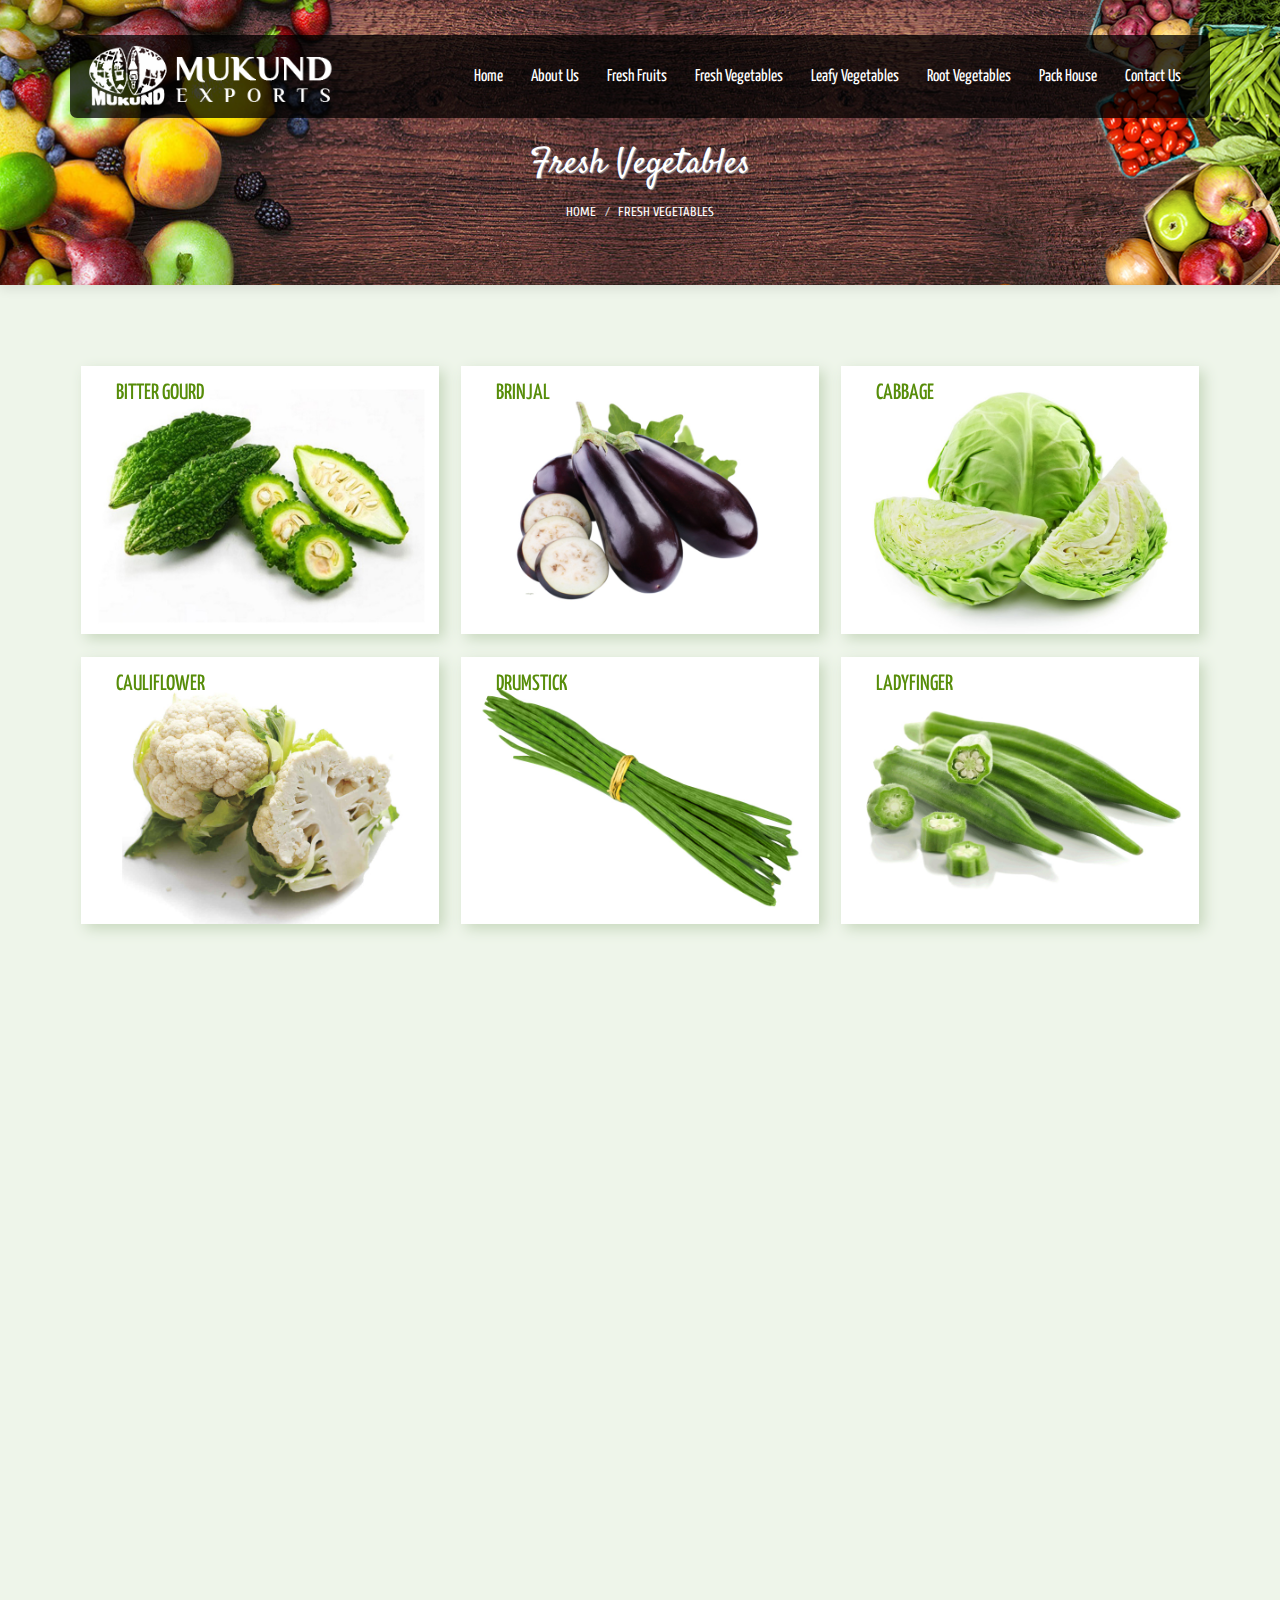
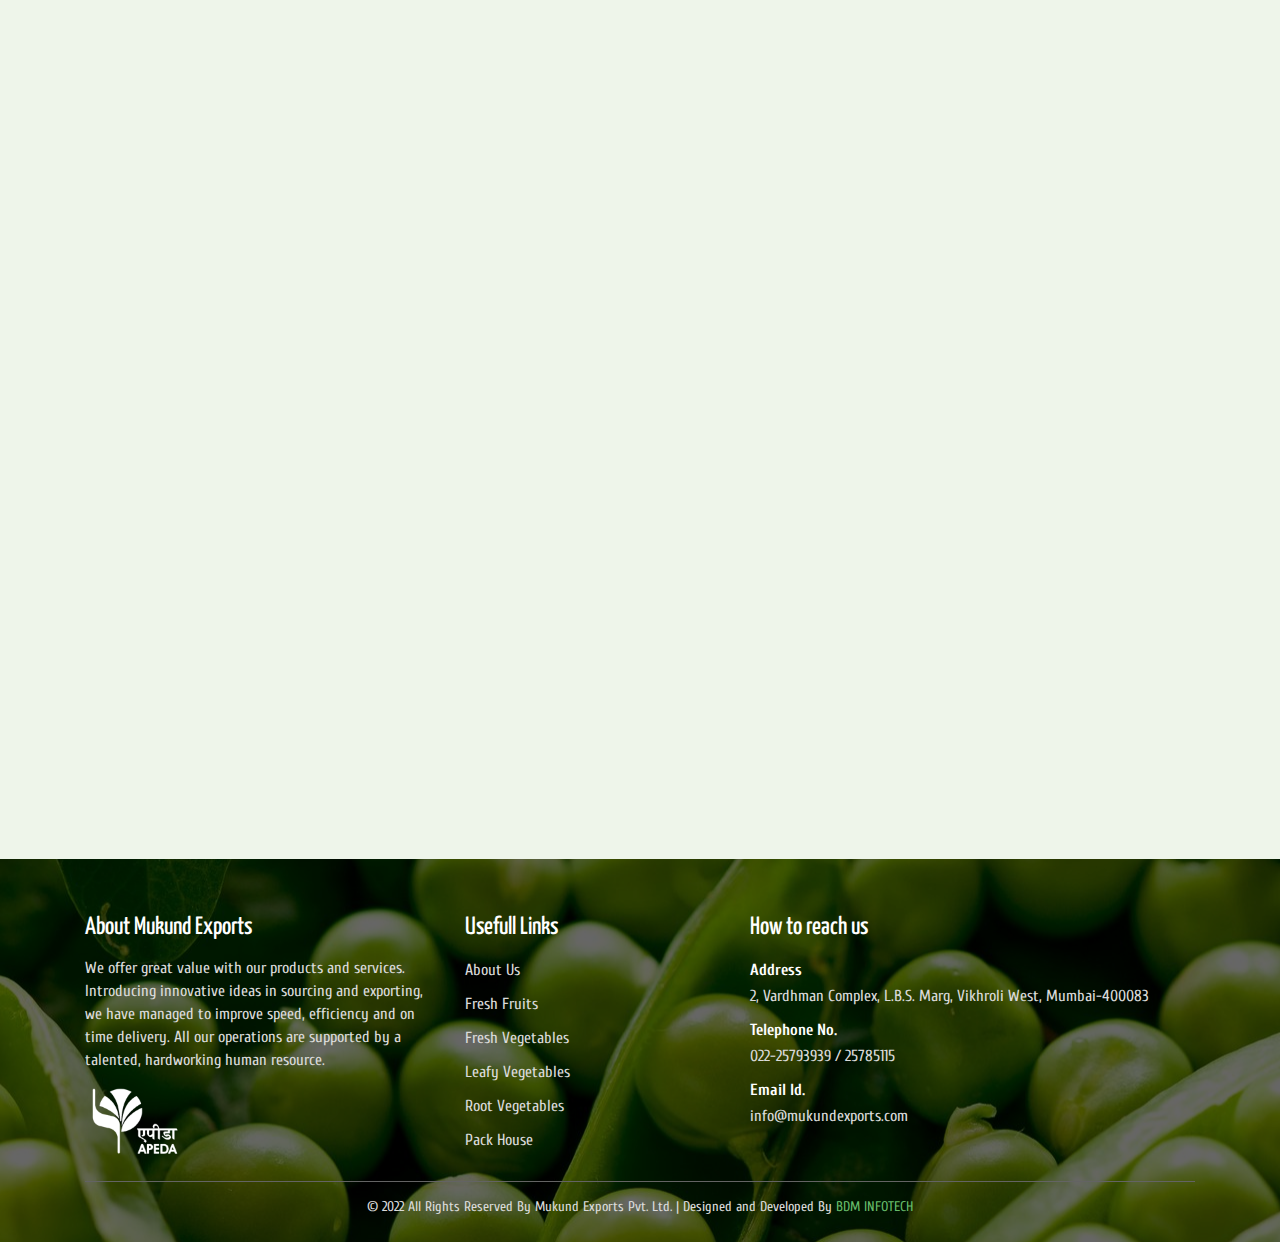
<file: Site67/www.mukundexports.com/fresh-vegetables.html>
<!DOCTYPE">
<html>

<!-- Mirrored from www.mukundexports.com/fresh-vegetables by HTTrack Website Copier/3.x [XR&CO'2014], Wed, 02 Nov 2022 07:52:44 GMT -->
<!-- Added by HTTrack --><meta http-equiv="content-type" content="text/html;charset=UTF-8" /><!-- /Added by HTTrack -->
<head>
<meta http-equiv="Content-Type" content="text/html; charset=utf-8" />
<meta name="viewport" content="width=device-width, initial-scale=1, maximum-scale=1">
<title>Mukund Exports</title>
<!-- CSS Stylesheet-->
<link href="https://fonts.googleapis.com/css?family=Satisfy" rel="stylesheet">
<link rel="stylesheet" type="text/css" href="css/reset.css">
<link rel="stylesheet" type="text/css" href="css/bootstrap.css">
<link rel="stylesheet" type="text/css" href="css/font-awesome.min.css">
<link rel="stylesheet" type="text/css" href="css/animate.css">
<link rel="stylesheet" type="text/css" href="css/alert-box.css">
<link rel="stylesheet" type="text/css" href="css/custom.css">
<link rel="stylesheet" type="text/css" href="css/menu-style.css">
<link rel="stylesheet" type="text/css" href="css/jquery.fancybox.css">
</head>
<body>
<!-- Header -->
<div id="alert" class="enq-box">
	<div class="inner-enq-box">
    	<h3>Enquiry Now</h3>
        <form id="main-contact-form" class="contact-form" name="contact-form" method="post" action="javascript:void(0)" role="form">
              <div class="form-group">
                <input type="text" placeholder="Your Name" name="name" id="name" class="form-control">
              </div>
              <div class="form-group">
                <input type="text" placeholder="Company Name" name="cname" id="cname" class="form-control">
              </div>
              <div class="form-group">
                <input type="text" placeholder="Email Id." name="email" id="email" class="form-control">
              </div>
              <div class="form-group">
                <input type="text" placeholder="Contact No." name="mobile" id="mobile" class="form-control">
              </div>
              <div class="form-group">
                <textarea placeholder="Requirements" name="enquiry" id="enquiry" rows="4" class="form-control">
                </textarea>
              </div>
              <button class="contact-btn"  type="submit" id="submit" value="SUBMIT">
                Submit
              </button>
            </form>
    </div>
</div><header class="main-header">
	<div class="container">
    	<div class="inner-header">
            <div class="col-md-3">
                <div class="logo">
                    <a href="index-2.html"><img src="images/logo.png"></a>
                </div>
            </div>
            <div class="col-md-9">
                <div id='cssmenu'>
                    <ul>
                       <li><a href='index-2.html'>Home</a></li>
                       <li><a href='about-us.html'>About Us</a></li>
                       <li><a href='fresh-fruits.html'>Fresh Fruits</a></li>
                       <li><a href='fresh-vegetables.html'>Fresh Vegetables</a></li>
                       <li><a href='leafy-vegetables.html'>Leafy Vegetables</a></li>
                       <li><a href="root-vegetables.html">Root Vegetables</a></li>
                       <li><a href='pack-house.html'>Pack House</a></li>
                       <li><a href='contact-us.html'>Contact Us</a></li>
                    </ul>
                </div>
            </div>
        </div>
    </div>
</header><!-- Header -->
<section class="location">
	<div class="container">
    	<div class="inner-location">
        	<h3>Fresh Vegetables</h3>
        	<ol class="breadcrumb">
            	<li><a href="index-2.html">Home</a></li>
                <li>Fresh Vegetables</li>
            </ol>
       </div>
    </div>
</section>
<section class="product-page-details">
	<div class="container">
    	<div class="grid">
            <figure class="effect-winston wow fadeInDown" data-wow-duration="3s" data-wow-delay=".3s">
                <img src="images/fresh-veggies/bitter-gourd.jpg" alt="img17"/>
                <figcaption>
                    <h2>Bitter Gourd</h2>
                    <p>
                    	<a class="fancybox" title="Bitter Gourd" href="images/fresh-veggies/bitter-gourd.jpg"><i class="fa fa-fw fa-search"></i></a>
                        <a href="#alert" class="fancybox" title="Enquiry Now"><i class="fa fa-fw fa-paper-plane"></i></a>
                    </p>
                </figcaption>			
            </figure>
            <figure class="effect-winston wow fadeInDown" data-wow-duration="3s" data-wow-delay=".3s">
                <img src="images/fresh-veggies/brinjal.jpg" alt="img25"/>
                <figcaption>
                    <h2>Brinjal</h2>
                    <p>
                        <a class="fancybox" title="Brinjal" href="images/fresh-veggies/brinjal.jpg"><i class="fa fa-fw fa-search"></i></a>
                        <a href="#alert" class="fancybox" title="Enquiry Now"><i class="fa fa-fw fa-paper-plane"></i></a>
                    </p>
                </figcaption>			
            </figure>
            <figure class="effect-winston wow fadeInDown" data-wow-duration="3s" data-wow-delay=".3s">
                <img src="images/fresh-veggies/cabbage.jpg" alt="img25"/>
                <figcaption>
                    <h2>Cabbage</h2>
                    <p>
                        <a class="fancybox" title="Cabbage" href="images/fresh-veggies/cabbage.jpg"><i class="fa fa-fw fa-search"></i></a>
                        <a href="#alert" class="fancybox" title="Enquiry Now"><i class="fa fa-fw fa-paper-plane"></i></a>
                    </p>
                </figcaption>			
            </figure>
            <figure class="effect-winston wow fadeInDown" data-wow-duration="3s" data-wow-delay=".3s">
                <img src="images/fresh-veggies/cauliflower-image.jpg" alt="img17"/>
                <figcaption>
                    <h2>Cauliflower</h2>
                    <p>
                        <a class="fancybox" title="Cauliflower" href="images/fresh-veggies/cauliflower-image.jpg"><i class="fa fa-fw fa-search"></i></a>
                        <a href="#alert" class="fancybox" title="Enquiry Now"><i class="fa fa-fw fa-paper-plane"></i></a>
                    </p>
                </figcaption>			
            </figure>
            <figure class="effect-winston wow fadeInDown" data-wow-duration="3s" data-wow-delay=".3s">
                <img src="images/fresh-veggies/drumstick.jpg" alt="img25"/>
                <figcaption>
                    <h2>Drumstick</h2>
                    <p>
                        <a class="fancybox" title="Drumstick" href="images/fresh-veggies/drumstick.jpg"><i class="fa fa-fw fa-search"></i></a>
                        <a href="#alert" class="fancybox" title="Enquiry Now"><i class="fa fa-fw fa-paper-plane"></i></a>
                    </p>
                </figcaption>			
            </figure>
            <figure class="effect-winston wow fadeInDown" data-wow-duration="3s" data-wow-delay=".3s">
                <img src="images/fresh-veggies/ladyfinger.jpg" alt="img25"/>
                <figcaption>
                    <h2>Ladyfinger</h2>
                    <p>
                        <a class="fancybox" title="Ladyfinger" href="images/fresh-veggies/ladyfinger.jpg"><i class="fa fa-fw fa-search"></i></a>
                        <a href="#alert" class="fancybox" title="Enquiry Now"><i class="fa fa-fw fa-paper-plane"></i></a>
                    </p>
                </figcaption>			
            </figure>
            <figure class="effect-winston wow fadeInDown" data-wow-duration="3s" data-wow-delay=".3s">
                <img src="images/fresh-veggies/raddish.jpg" alt="img17"/>
                <figcaption>
                    <h2>Radish</h2>
                    <p>
                        <a class="fancybox" title="Radish" href="images/fresh-veggies/raddish.jpg"><i class="fa fa-fw fa-search"></i></a>
                        <a href="#alert" class="fancybox" title="Enquiry Now"><i class="fa fa-fw fa-paper-plane"></i></a>
                    </p>
                </figcaption>			
            </figure>
            <figure class="effect-winston wow fadeInDown" data-wow-duration="3s" data-wow-delay=".3s">
                <img src="images/fresh-veggies/mushroom.jpg" alt="img25"/>
                <figcaption>
                    <h2>mushroom</h2>
                    <p>
                        <a class="fancybox" title="Mushroom" href="images/fresh-veggies/mushroom.jpg"><i class="fa fa-fw fa-search"></i></a>
                        <a href="#alert" class="fancybox" title="Enquiry Now"><i class="fa fa-fw fa-paper-plane"></i></a>
                    </p>
                </figcaption>			
            </figure>

            <figure class="effect-winston wow fadeInDown" data-wow-duration="3s" data-wow-delay=".3s">
                <img src="images/fresh-veggies/green-chilli.jpg" alt="img25"/>
                <figcaption>
                    <h2>Green Chilli</h2>
                    <p>
                        <a class="fancybox" title="Green Chilli" href="images/fresh-veggies/green-chilli.jpg"><i class="fa fa-fw fa-search"></i></a>
                        <a href="#alert" class="fancybox" title="Enquiry Now"><i class="fa fa-fw fa-paper-plane"></i></a>
                    </p>
                </figcaption>           
            </figure>


             <figure class="effect-winston wow fadeInDown" data-wow-duration="3s" data-wow-delay=".3s">
                <img src="images/fresh-veggies/doodhi.jpg" alt="img25"/>
                <figcaption>
                    <h2>Doodhi</h2>
                    <p>
                        <a class="fancybox" title="Doodhi" href="images/fresh-veggies/doodhi.jpg"><i class="fa fa-fw fa-search"></i></a>
                        <a href="#alert" class="fancybox" title="Enquiry Now"><i class="fa fa-fw fa-paper-plane"></i></a>
                    </p>
                </figcaption>           
            </figure>


             <figure class="effect-winston wow fadeInDown" data-wow-duration="3s" data-wow-delay=".3s">
                <img src="images/fresh-veggies/gawar.jpg" alt="img25"/>
                <figcaption>
                    <h2>Gawar</h2>
                    <p>
                        <a class="fancybox" title="Gawar" href="images/fresh-veggies/gawar.jpg"><i class="fa fa-fw fa-search"></i></a>
                        <a href="#alert" class="fancybox" title="Enquiry Now"><i class="fa fa-fw fa-paper-plane"></i></a>
                    </p>
                </figcaption>           
            </figure>

            <figure class="effect-winston wow fadeInDown" data-wow-duration="3s" data-wow-delay=".3s">
                <img src="images/fresh-veggies/carrots.jpg" alt="img25"/>
                <figcaption>
                    <h2>Carrots</h2>
                    <p>
                        <a class="fancybox" title="Carrots" href="images/fresh-veggies/carrots.jpg"><i class="fa fa-fw fa-search"></i></a>
                        <a href="#alert" class="fancybox" title="Enquiry Now"><i class="fa fa-fw fa-paper-plane"></i></a>
                    </p>
                </figcaption>           
            </figure>

            <figure class="effect-winston wow fadeInDown" data-wow-duration="3s" data-wow-delay=".3s">
                <img src="images/fresh-veggies/cucumber.jpg" alt="img25"/>
                <figcaption>
                    <h2>Cucumber</h2>
                    <p>
                        <a class="fancybox" title="Cucumber" href="images/fresh-veggies/cucumber.jpg"><i class="fa fa-fw fa-search"></i></a>
                        <a href="#alert" class="fancybox" title="Enquiry Now"><i class="fa fa-fw fa-paper-plane"></i></a>
                    </p>
                </figcaption>           
            </figure>

            <figure class="effect-winston wow fadeInDown" data-wow-duration="3s" data-wow-delay=".3s">
                <img src="images/fresh-veggies/valor-papdi.jpg" alt="img25"/>
                <figcaption>
                    <h2>Valor Papdi</h2>
                    <p>
                        <a class="fancybox" title="Valor Papdi" href="images/fresh-veggies/valor-papdi.jpg"><i class="fa fa-fw fa-search"></i></a>
                        <a href="#alert" class="fancybox" title="Enquiry Now"><i class="fa fa-fw fa-paper-plane"></i></a>
                    </p>
                </figcaption>           
            </figure>


            <figure class="effect-winston wow fadeInDown" data-wow-duration="3s" data-wow-delay=".3s">
                <img src="images/fresh-veggies/papdi.jpg" alt="img25"/>
                <figcaption>
                    <h2>Papdi</h2>
                    <p>
                        <a class="fancybox" title="Valor Papdi" href="images/fresh-veggies/papdi.jpg"><i class="fa fa-fw fa-search"></i></a>
                        <a href="#alert" class="fancybox" title="Enquiry Now"><i class="fa fa-fw fa-paper-plane"></i></a>
                    </p>
                </figcaption>           
            </figure>


            <figure class="effect-winston wow fadeInDown" data-wow-duration="3s" data-wow-delay=".3s">
                <img src="images/fresh-veggies/amla.jpg" alt="img25"/>
                <figcaption>
                    <h2>Amla</h2>
                    <p>
                        <a class="fancybox" title="Amla" href="images/fresh-veggies/amla.jpg"><i class="fa fa-fw fa-search"></i></a>
                        <a href="#alert" class="fancybox" title="Enquiry Now"><i class="fa fa-fw fa-paper-plane"></i></a>
                    </p>
                </figcaption>           
            </figure>


            <figure class="effect-winston wow fadeInDown" data-wow-duration="3s" data-wow-delay=".3s">
                <img src="images/fresh-veggies/green-chawli.jpg" alt="img25"/>
                <figcaption>
                    <h2>Green Chawli</h2>
                    <p>
                        <a class="fancybox" title="Green Chawli" href="images/fresh-veggies/green-chawli.jpg"><i class="fa fa-fw fa-search"></i></a>
                        <a href="#alert" class="fancybox" title="Enquiry Now"><i class="fa fa-fw fa-paper-plane"></i></a>
                    </p>
                </figcaption>           
            </figure>


            <figure class="effect-winston wow fadeInDown" data-wow-duration="3s" data-wow-delay=".3s">
                <img src="images/fresh-veggies/onion.jpg" alt="img25"/>
                <figcaption>
                    <h2>Onion</h2>
                    <p>
                        <a class="fancybox" title="Onion" href="images/fresh-veggies/onion.jpg"><i class="fa fa-fw fa-search"></i></a>
                        <a href="#alert" class="fancybox" title="Enquiry Now"><i class="fa fa-fw fa-paper-plane"></i></a>
                    </p>
                </figcaption>           
            </figure>

            <figure class="effect-winston wow fadeInDown" data-wow-duration="3s" data-wow-delay=".3s">
                <img src="images/fresh-veggies/elephant-yam.jpg" alt="img25"/>
                <figcaption>
                    <h2>Elephant Yam (Suran)</h2>
                    <p>
                        <a class="fancybox" title="Elephant Yam (Suran)" href="images/fresh-veggies/elephant-yam.jpg"><i class="fa fa-fw fa-search"></i></a>
                        <a href="#alert" class="fancybox" title="Enquiry Now"><i class="fa fa-fw fa-paper-plane"></i></a>
                    </p>
                </figcaption>           
            </figure>

            <figure class="effect-winston wow fadeInDown" data-wow-duration="3s" data-wow-delay=".3s">
                <img src="images/fresh-veggies/tomato.jpg" alt="img25"/>
                <figcaption>
                    <h2>Tomato</h2>
                    <p>
                        <a class="fancybox" title="Tomato" href="images/fresh-veggies/tomato.jpg"><i class="fa fa-fw fa-search"></i></a>
                        <a href="#alert" class="fancybox" title="Enquiry Now"><i class="fa fa-fw fa-paper-plane"></i></a>
                    </p>
                </figcaption>           
            </figure>

        </div>
    </div>
</section>
<!-- Footer -->
<footer class="main-footer">
	<div class="container">
    	<div class="col-md-4">
        	<div class="footer-inner">
            	<h3>About Mukund Exports</h3>
                <p>We offer great value with our products and services. Introducing innovative ideas in sourcing and exporting, we have managed to improve speed, efficiency and on time delivery. All our operations are supported by a talented, hardworking human resource.</p>
                <img src="images/apeda-logo-1.png">
            </div>
        </div>
        <div class="col-md-3">
        	<div class="footer-inner">
            	<h3>Usefull Links</h3>
                <ul>
                    <li><a href='about-us.html'>About Us</a></li>
                    <li><a href='fresh-fruits.html'>Fresh Fruits</a></li>
                    <li><a href='fresh-vegetables.html'>Fresh Vegetables</a></li>
                    <li><a href='leafy-vegetables.html'>Leafy Vegetables</a></li>
                    <li><a href="root-vegetables.html">Root Vegetables</a></li>
                    <li><a href='pack-house.html'>Pack House</a></li>
                </ul>
            </div>
        </div>
        <div class="col-md-5">
        	<div class="footer-inner">
            	<h3>How to reach us </h3>
                <ul>
                    <li><strong>Address</strong>2, Vardhman Complex, L.B.S. Marg, Vikhroli West, Mumbai-400083</li>
                    <li><strong>Telephone No.</strong> 022-25793939 / 25785115</li>
                    <li><strong>Email Id.</strong>info@mukundexports.com</li>
                </ul>
            </div>
        </div>
        <div class="col-md-12">
        	<div class="footer-bottom">
            	<p>&copy; 2022 All Rights Reserved By Mukund Exports Pvt. Ltd. | Designed and Developed By <a href="https://www.bdminfotech.com/">BDM INFOTECH </a></p>
            </div>
        </div>
    </div>
</footer><!-- Footer -->
<!-- JS Scripts -->
<script type="text/javascript" src="js/jquery-2.1.1.min.js"></script>
<script type="text/javascript" src="js/wow.min.js"></script>
<script type="text/javascript" src="js/menu-js.js"></script>
<script type="text/javascript" src="js/sweet-alert.min.js"></script>
<script type="text/javascript" src="js/owl.carousel.min.js"></script>
<script type="text/javascript" src="js/jquery.fancybox.js"></script>
<script type="text/javascript" src="js/jquery.fancybox.pack.js"></script>
<script type="text/javascript" src="js/custom.js"></script>
<script type="text/javascript">
$(document).ready(function(e) {
	$(".fancybox").fancybox({
		fitToView	: true,
		// maxWidth    : '50%',
		// maxHeight	: '90%',
		autoSize	: false,
		closeClick	: false,
		openEffect	: 'none',
		closeEffect	: 'none'
	});
	$('#enquiry').html($('#enquiry').html().trim());
});
</script>
<script type="text/javascript" src="js/enq-form.js"></script>
</body>

<!-- Mirrored from www.mukundexports.com/fresh-vegetables by HTTrack Website Copier/3.x [XR&CO'2014], Wed, 02 Nov 2022 07:52:53 GMT -->
</html>
</file>
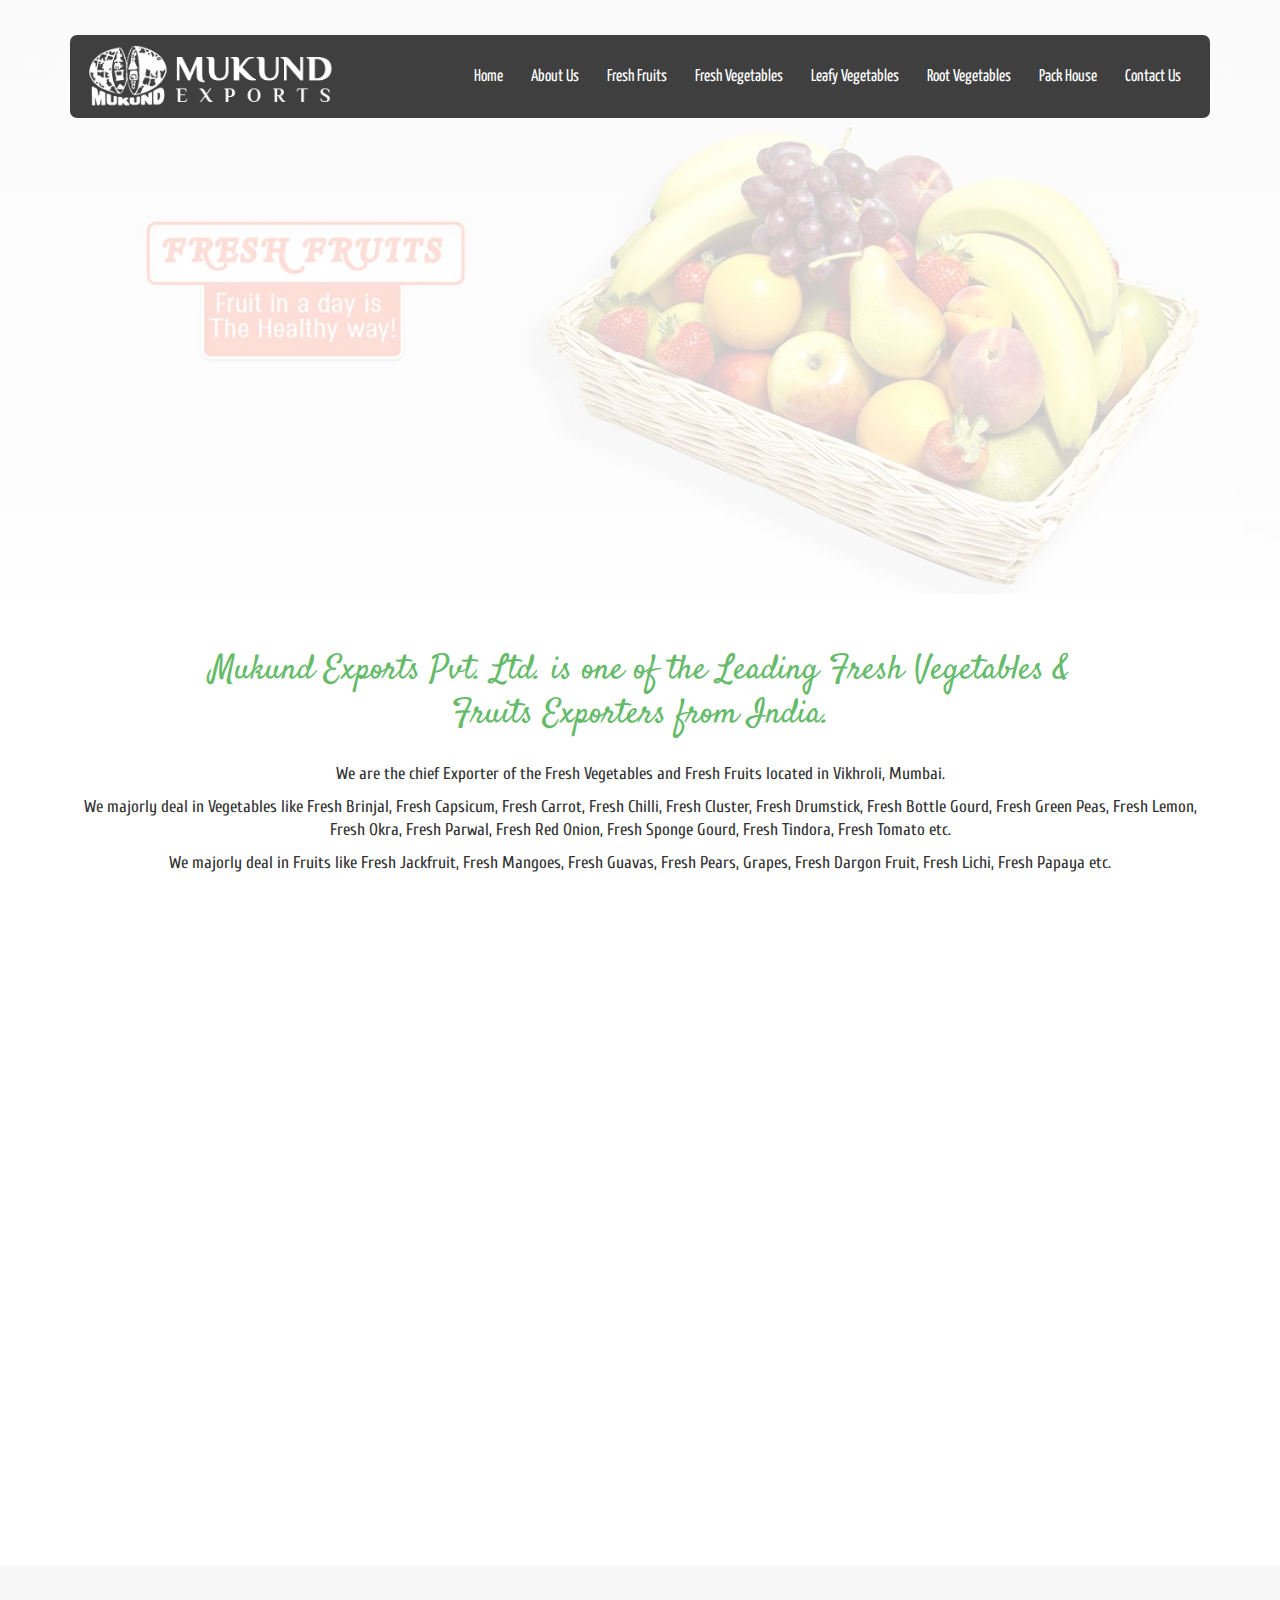
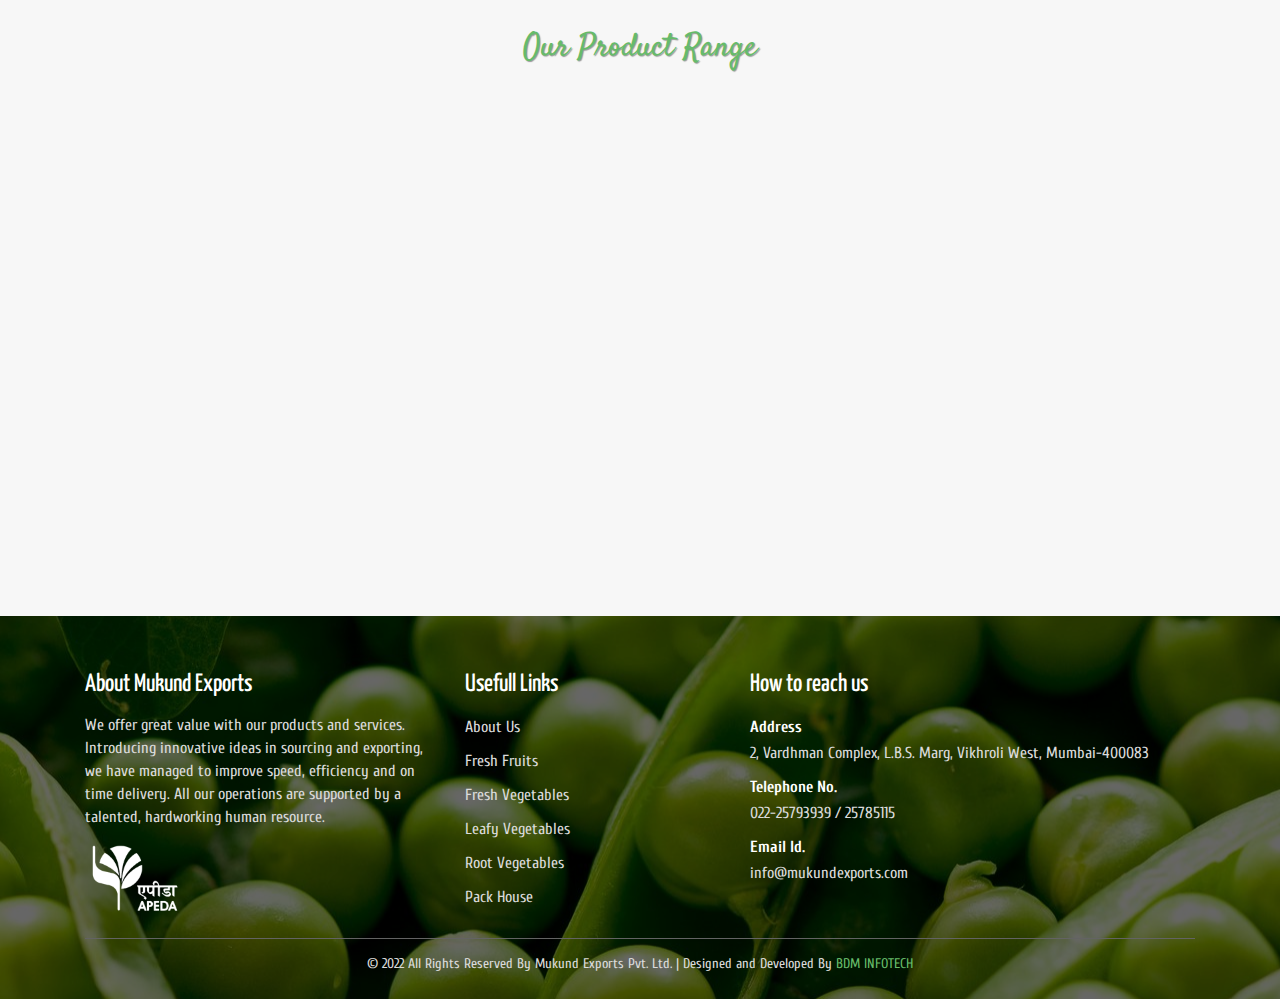
<file: Site67/www.mukundexports.com/index-2.html>
<!DOCTYPE">
<html>

<!-- Mirrored from www.mukundexports.com/index by HTTrack Website Copier/3.x [XR&CO'2014], Wed, 02 Nov 2022 07:52:35 GMT -->
<!-- Added by HTTrack --><meta http-equiv="content-type" content="text/html;charset=UTF-8" /><!-- /Added by HTTrack -->
<head>
<meta http-equiv="Content-Type" content="text/html; charset=utf-8" />
<meta name="viewport" content="width=device-width, initial-scale=1, maximum-scale=1">
<title>Mukund Exports</title>
<!-- CSS Stylesheet-->
<link href="https://fonts.googleapis.com/css?family=Satisfy" rel="stylesheet">
<link rel="stylesheet" type="text/css" href="css/reset.css">
<link rel="stylesheet" type="text/css" href="css/bootstrap.css">
<link rel="stylesheet" type="text/css" href="css/font-awesome.min.css">
<link rel="stylesheet" type="text/css" href="css/animate.css">
<link rel="stylesheet" type="text/css" href="css/custom.css">
<link rel="stylesheet" type="text/css" href="css/menu-style.css">
<link rel="stylesheet" type="text/css" href="css/owl.carousel.css">
<link rel="stylesheet" type="text/css" href="css/owl.theme.default.min.css">
<link rel="stylesheet" type="text/css" href="rs-plugin/css/settings.css">
</head>
<body>
<!-- Header -->
<header class="main-header">
	<div class="container">
    	<div class="inner-header">
            <div class="col-md-3">
                <div class="logo">
                    <a href="index-2.html"><img src="images/logo.png"></a>
                </div>
            </div>
            <div class="col-md-9">
                <div id='cssmenu'>
                    <ul>
                       <li><a href='index-2.html'>Home</a></li>
                       <li><a href='about-us.html'>About Us</a></li>
                       <li><a href='fresh-fruits.html'>Fresh Fruits</a></li>
                       <li><a href='fresh-vegetables.html'>Fresh Vegetables</a></li>
                       <li><a href='leafy-vegetables.html'>Leafy Vegetables</a></li>
                       <li><a href="root-vegetables.html">Root Vegetables</a></li>
                       <li><a href='pack-house.html'>Pack House</a></li>
                       <li><a href='contact-us.html'>Contact Us</a></li>
                    </ul>
                </div>
            </div>
        </div>
    </div>
</header><!-- Header -->
<!-- Revoslider Start -->
<div class="slider clearfix">
     <div class="fullwidthbanner-container">
      <div id="revolution-slider-home-3" class="slider-home-5">
        <ul>  
          <li data-transition="fade" data-slotamount="7" data-masterspeed="1500" >
              <img src="images/slider/fresh-fruits-banner-1.jpg" data-bgfit="cover" data-bgposition="center" data-bgrepeat="no-repeat">
          </li>
          <li data-transition="fade" data-slotamount="7" data-masterspeed="1500" >
              <img src="images/slider/fresh-veggies-banner-1.jpg" data-bgfit="cover" data-bgposition="center" data-bgrepeat="no-repeat">
          </li>
          <li data-transition="fade" data-slotamount="7" data-masterspeed="1500" >
              <img src="images/slider/mukund-op.jpg" data-bgfit="cover" data-bgposition="center" data-bgrepeat="no-repeat">
          </li>
          <li data-transition="fade" data-slotamount="7" data-masterspeed="1500" >
              <img src="images/slider/export-banner-2.jpg" data-bgfit="cover" data-bgposition="center" data-bgrepeat="no-repeat">
          </li>
        </ul>
      </div>
    </div>
</div>
<!-- Revoslider Ends -->
<section class="welcome">
	<div class="container">
    	<div class="heading-welcome">
    		<h4>Mukund Exports Pvt. Ltd. is one of the Leading Fresh Vegetables & Fruits Exporters from India.</h4>
            <p>We are the chief Exporter of the Fresh Vegetables and Fresh Fruits located in Vikhroli, Mumbai.</p>
            <p>We majorly deal in Vegetables like Fresh Brinjal, Fresh Capsicum, Fresh Carrot, Fresh Chilli, Fresh Cluster, Fresh Drumstick, Fresh Bottle Gourd, Fresh Green Peas, Fresh Lemon, Fresh Okra, Fresh Parwal, Fresh Red Onion, Fresh Sponge Gourd, Fresh Tindora, Fresh Tomato etc.</p>
            <p>We majorly deal in Fruits like Fresh Jackfruit, Fresh Mangoes, Fresh Guavas, Fresh Pears, Grapes, Fresh Dargon Fruit, Fresh Lichi, Fresh Papaya etc.</p>
        </div>
    	<div class="col-md-3">
        	<div class="info wow fadeInLeft" data-wow-duration="5s" data-wow-delay=".5s">
            	<img src="images/icons/004-broccoli.png">
                <h3>100% Natural</h3>
                <p>Mukund Exports carries only the real thing - organic Fresh Fruits and Vegetables and we are dedicated to offering non-GMO products to our customers.</p>
            </div>
            <div class="info wow fadeInLeft" data-wow-duration="5s" data-wow-delay=".7s">
            	<img src="images/icons/003-lemon.png">
                <h3>Always Fresh</h3>
                <p>Our dedication to quality ensures that our fruits are picked fresh, shipped fresh, and ready to eat fresh, always.</p>
            </div>
        </div>
        <div class="col-md-6">
        	<div class="info-middle wow zoomIn" data-wow-duration="2s" data-wow-delay=".2s">
            	<img src="images/about-us-1.jpg">
            </div>
        </div>
        <div class="col-md-3">
        	<div class="info wow fadeInRight" data-wow-duration="5s" data-wow-delay=".5s">
            	<img src="images/icons/002-groceries.png">
                <h3>Organic Products</h3>
                <p>All our products are fully certified organic, grown according to international standards, and packed in compostable and renewable packaging materials.</p>
            </div>
            <div class="info wow fadeInRight" data-wow-duration="5s" data-wow-delay=".7s">
            	<img src="images/icons/001-flour.png">
                <h3>Best Quality</h3>
                <p>We have the highest quality standards which all our produce must meet in order to be fit for your table.</p>
            </div>
        </div>
    </div>
</section>
<section class="products-range">
	<div class="container-fluid">
    	<div class="heading-welcome">
    		<h5>Our Product Range</h5>
        </div>
        <div class="products-inner wow fadeInLeft" data-wow-duration="3s" data-wow-delay=".3s">
        	<div class="products-images">
            	<img src="images/fresh-fruitsss.jpg">
            </div>
            <div class="products-text">
            	<h4>Fresh Fruits</h4>
                <p>Fruits each in its season, are the cheapest, most elegant and wholesome dessert you can offer your family or friends, at luncheon or tea.</p>
                <a href="fresh-fruits.html">View more</a>
            </div>
        </div>
        <div class="products-inner wow fadeInDown" data-wow-duration="3s" data-wow-delay=".3s">
        	<div class="products-images">
            	<img src="images/fresh-vegggies.jpg">
            </div>
            <div class="products-text">
            	<h4>Fresh Vegetables</h4>
                <p>Vegetables should be an important part of your daily diet. They are naturally good and contain vitamins and minerals that can help to keep you healthy.</p>
                <a href="fresh-vegetables.html">View more</a>
            </div>
        </div>
        <div class="products-inner wow fadeInRight" data-wow-duration="3s" data-wow-delay=".3s">
        	<div class="products-text">
            	<h4>Leafy Vegetables</h4>
                <p>Go green! Leafy vegetables are brimming with fiber, vitamins, minerals, and other essential nutrients that should be an indispensable part of your family’s daily diet. Sourced from farmers and always fresh, you can prepare a wholesome meal for your family from our fresh selection of leafy vegetables, including arugula, collard greens, methi and much more.</p>
                <a href="leafy-vegetables.html">View more</a>
            </div>
        	<div class="products-images">
            	<img src="images/leafy-veggies.jpg">
            </div>
        </div>
        <div class="products-inner wow fadeInUp" data-wow-duration="3s" data-wow-delay=".3s">
        	<div class="products-text">
            	<h4>Underground / Root Vegetables</h4>
                <p>Underground / Root vegetables such as potatoes, kohlrabi, jerusalem and taro are an invaluable source of nutrition for your family, and we ensure you get the best of them by following stringent quality and shelf-life norms, while procuring them from farmers. Add a touch of something special to your meals with the fresh selection of vegetables</p>
                <a href="root-vegetables.html">View more</a>
            </div>
        	<div class="products-images">
            	<img src="images/root-veggies.jpg">
            </div>
        </div>
    </div>
</section>
<!--<section class="feedback">
	<div class="container">
    	<div class="heading-welcome">
    		<h5>Happy Customer</h5>
        </div>
        <div class="col-md-12">
        	<div class="owl-carousel">
                <div class="item">
                    <div class="testi-text">
                        <p>Lorem Ipsum is simply dummy text of the printing and typesetting industry. Lorem Ipsum has been the industry's standard dummy text ever since the 1500s, when an unknown printer took a galley of type and scrambled it to make a type specimen book.</p>
                        <h3>Customer Name</h3>
                    </div>
                </div>
                <div class="item">
                    <div class="testi-text">
                        <p>Lorem Ipsum is simply dummy text of the printing and typesetting industry. Lorem Ipsum has been the industry's standard dummy text ever since the 1500s, when an unknown printer took a galley of type and scrambled it to make a type specimen book.</p>
                        <h3>Customer Name</h3>
                    </div>
                </div>
            </div>

        </div>
    </div>
</section>-->
<!-- Footer -->
<footer class="main-footer">
	<div class="container">
    	<div class="col-md-4">
        	<div class="footer-inner">
            	<h3>About Mukund Exports</h3>
                <p>We offer great value with our products and services. Introducing innovative ideas in sourcing and exporting, we have managed to improve speed, efficiency and on time delivery. All our operations are supported by a talented, hardworking human resource.</p>
                <img src="images/apeda-logo-1.png">
            </div>
        </div>
        <div class="col-md-3">
        	<div class="footer-inner">
            	<h3>Usefull Links</h3>
                <ul>
                    <li><a href='about-us.html'>About Us</a></li>
                    <li><a href='fresh-fruits.html'>Fresh Fruits</a></li>
                    <li><a href='fresh-vegetables.html'>Fresh Vegetables</a></li>
                    <li><a href='leafy-vegetables.html'>Leafy Vegetables</a></li>
                    <li><a href="root-vegetables.html">Root Vegetables</a></li>
                    <li><a href='pack-house.html'>Pack House</a></li>
                </ul>
            </div>
        </div>
        <div class="col-md-5">
        	<div class="footer-inner">
            	<h3>How to reach us </h3>
                <ul>
                    <li><strong>Address</strong>2, Vardhman Complex, L.B.S. Marg, Vikhroli West, Mumbai-400083</li>
                    <li><strong>Telephone No.</strong> 022-25793939 / 25785115</li>
                    <li><strong>Email Id.</strong>info@mukundexports.com</li>
                </ul>
            </div>
        </div>
        <div class="col-md-12">
        	<div class="footer-bottom">
            	<p>&copy; 2022 All Rights Reserved By Mukund Exports Pvt. Ltd. | Designed and Developed By <a href="https://www.bdminfotech.com/">BDM INFOTECH </a></p>
            </div>
        </div>
    </div>
</footer><!-- Footer -->
<!-- JS Scripts -->
<script type="text/javascript" src="js/jquery-2.1.1.min.js"></script>
<script type="text/javascript" src="js/wow.min.js"></script>
<script type="text/javascript" src="js/menu-js.js"></script>
<script type="text/javascript" src="js/owl.carousel.min.js"></script>
<script type="text/javascript" src="rs-plugin/js/jquery.themepunch.plugins.min.js"></script>
<script type="text/javascript" src="rs-plugin/js/jquery.themepunch.revolution.min.js"></script>
<script type="text/javascript" src="rs-plugin/js/revoslider-custom.js"></script>
<script type="text/javascript">
	jQuery(document).ready(function($) {
		$('.owl-carousel').owlCarousel({
			loop:true,
			margin:10,
			slideSpeed:200,
			autoplay:true,
			stopOnHover:true,
			navText:false,
			responsiveClass:true,
			responsive:{
				0:{
					items:1,
				},
				600:{
					items:1,
				},
				1000:{
					items:2,
					loop:true
				}
			}
		})
		wow = new WOW(
		{
		  boxClass:     'wow',      // default
		  animateClass: 'animated', // default 
		  offset:       0          // default
		})
		wow.init();
		$(window).scroll(function() {
			if ($(this).scrollTop() > 35){  
				$('.main-header').addClass("sticky");
				$('.inner-header').css("background","transparent");
			}
			else{
				$('.main-header').removeClass("sticky");
				$('.inner-header').css("background","rgba(0, 0, 0, 0.75)");
			}
		});
	});
</script>
</body>

<!-- Mirrored from www.mukundexports.com/index by HTTrack Website Copier/3.x [XR&CO'2014], Wed, 02 Nov 2022 07:52:35 GMT -->
</html>
</file>
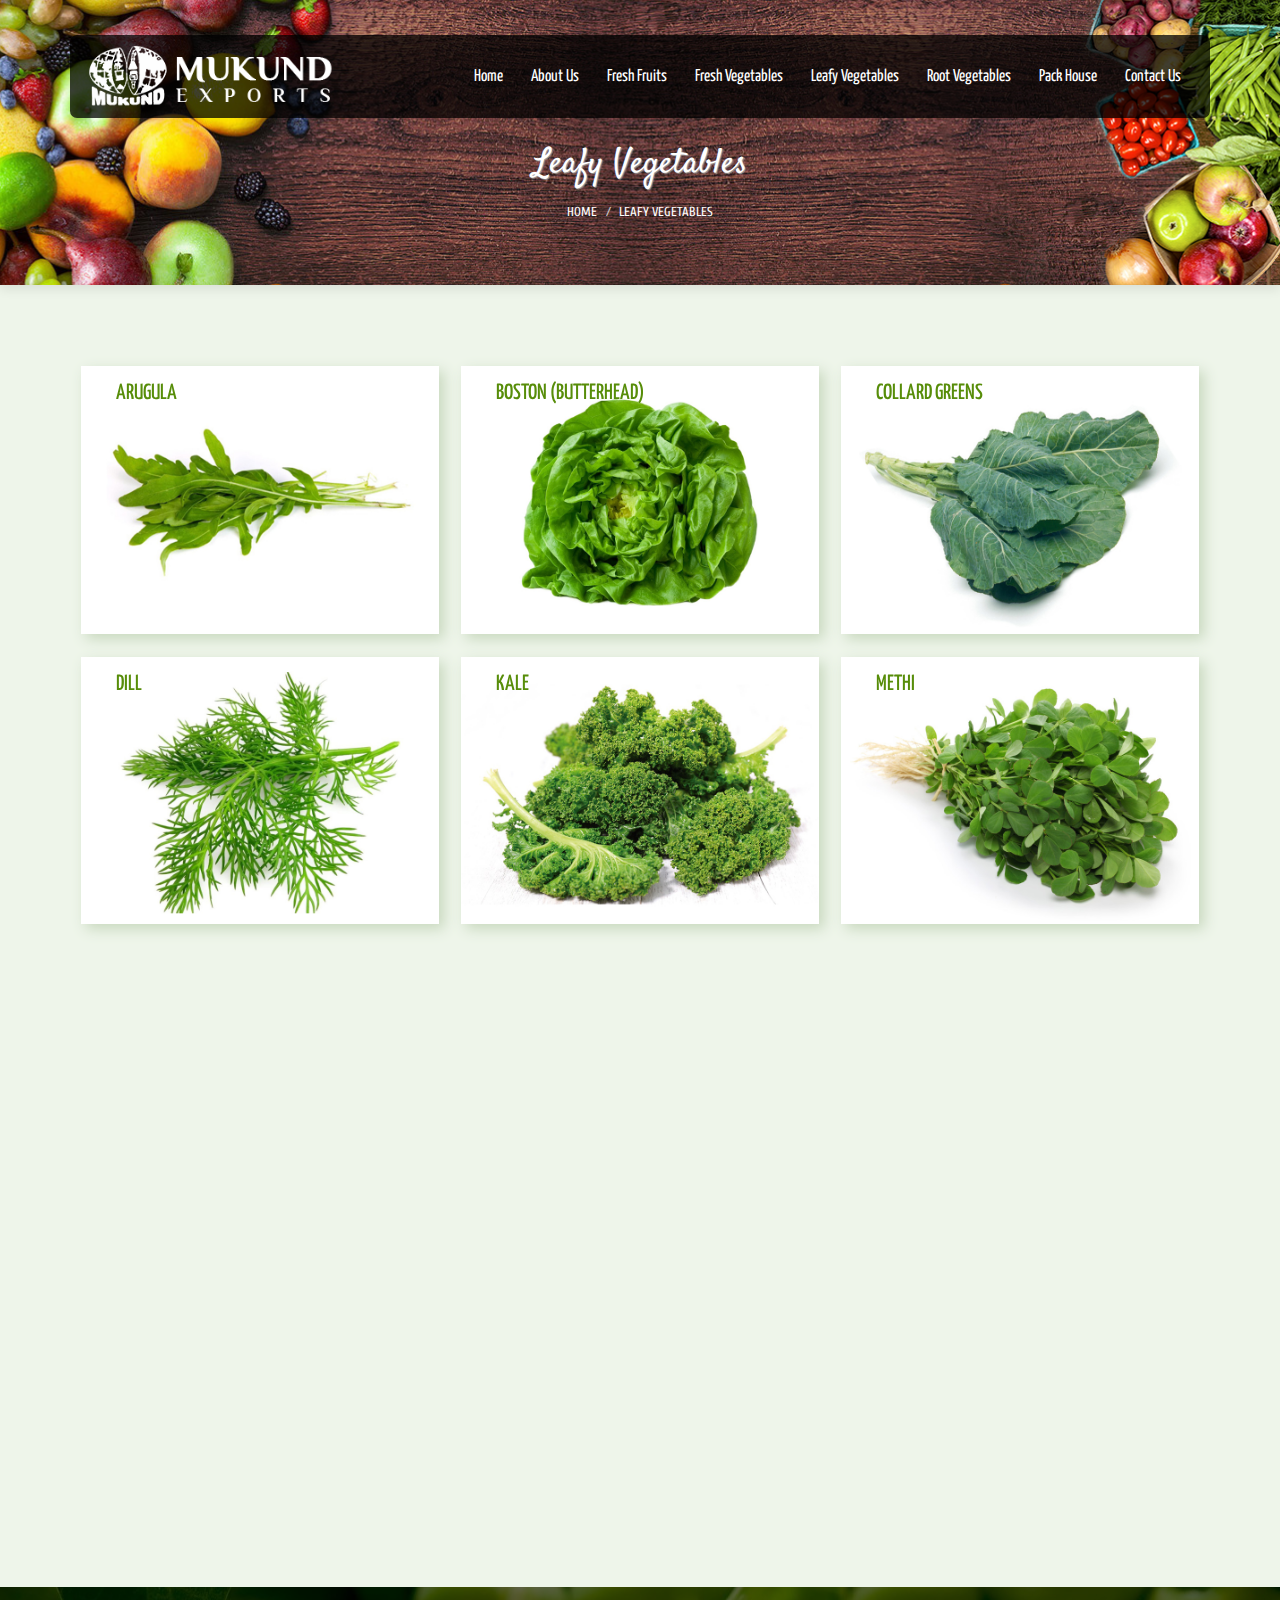
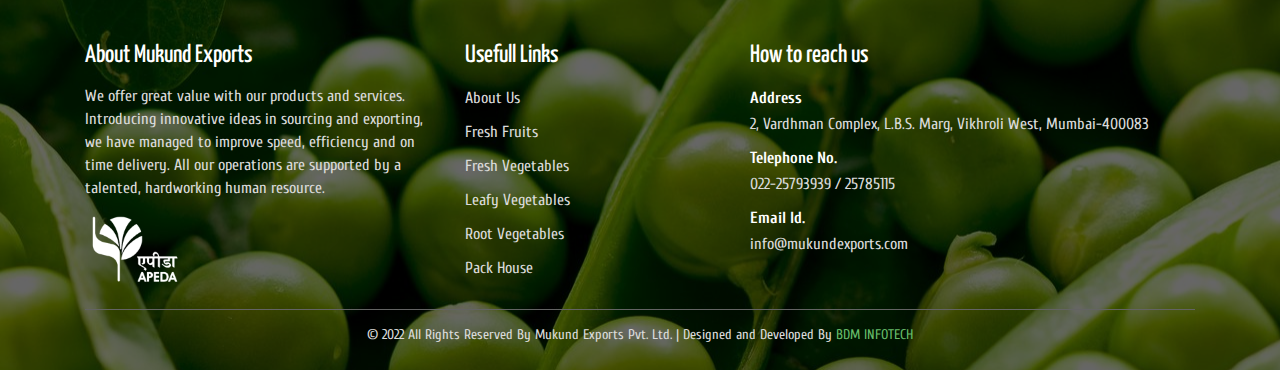
<file: Site67/www.mukundexports.com/leafy-vegetables.html>
<!DOCTYPE">
<html>

<!-- Mirrored from www.mukundexports.com/leafy-vegetables by HTTrack Website Copier/3.x [XR&CO'2014], Wed, 02 Nov 2022 07:52:53 GMT -->
<!-- Added by HTTrack --><meta http-equiv="content-type" content="text/html;charset=UTF-8" /><!-- /Added by HTTrack -->
<head>
<meta http-equiv="Content-Type" content="text/html; charset=utf-8" />
<meta name="viewport" content="width=device-width, initial-scale=1, maximum-scale=1">
<title>Mukund Exports</title>
<!-- CSS Stylesheet-->
<link href="https://fonts.googleapis.com/css?family=Satisfy" rel="stylesheet">
<link rel="stylesheet" type="text/css" href="css/reset.css">
<link rel="stylesheet" type="text/css" href="css/bootstrap.css">
<link rel="stylesheet" type="text/css" href="css/font-awesome.min.css">
<link rel="stylesheet" type="text/css" href="css/animate.css">
<link rel="stylesheet" type="text/css" href="css/alert-box.css">
<link rel="stylesheet" type="text/css" href="css/custom.css">
<link rel="stylesheet" type="text/css" href="css/menu-style.css">
<link rel="stylesheet" type="text/css" href="css/jquery.fancybox.css">
</head>
<body>
<!-- Header -->
<div id="alert" class="enq-box">
	<div class="inner-enq-box">
    	<h3>Enquiry Now</h3>
        <form id="main-contact-form" class="contact-form" name="contact-form" method="post" action="javascript:void(0)" role="form">
              <div class="form-group">
                <input type="text" placeholder="Your Name" name="name" id="name" class="form-control">
              </div>
              <div class="form-group">
                <input type="text" placeholder="Company Name" name="cname" id="cname" class="form-control">
              </div>
              <div class="form-group">
                <input type="text" placeholder="Email Id." name="email" id="email" class="form-control">
              </div>
              <div class="form-group">
                <input type="text" placeholder="Contact No." name="mobile" id="mobile" class="form-control">
              </div>
              <div class="form-group">
                <textarea placeholder="Requirements" name="enquiry" id="enquiry" rows="4" class="form-control">
                </textarea>
              </div>
              <button class="contact-btn"  type="submit" id="submit" value="SUBMIT">
                Submit
              </button>
            </form>
    </div>
</div><header class="main-header">
	<div class="container">
    	<div class="inner-header">
            <div class="col-md-3">
                <div class="logo">
                    <a href="index-2.html"><img src="images/logo.png"></a>
                </div>
            </div>
            <div class="col-md-9">
                <div id='cssmenu'>
                    <ul>
                       <li><a href='index-2.html'>Home</a></li>
                       <li><a href='about-us.html'>About Us</a></li>
                       <li><a href='fresh-fruits.html'>Fresh Fruits</a></li>
                       <li><a href='fresh-vegetables.html'>Fresh Vegetables</a></li>
                       <li><a href='leafy-vegetables.html'>Leafy Vegetables</a></li>
                       <li><a href="root-vegetables.html">Root Vegetables</a></li>
                       <li><a href='pack-house.html'>Pack House</a></li>
                       <li><a href='contact-us.html'>Contact Us</a></li>
                    </ul>
                </div>
            </div>
        </div>
    </div>
</header><!-- Header -->
<section class="location">
	<div class="container">
    	<div class="inner-location">
        	<h3>Leafy Vegetables</h3>
        	<ol class="breadcrumb">
            	<li><a href="index-2.html">Home</a></li>
                <li>Leafy Vegetables</li>
            </ol>
       </div>
    </div>
</section>
<section class="product-page-details">
	<div class="container">
    	<div class="grid">
            <figure class="effect-winston wow fadeInDown" data-wow-duration="3s" data-wow-delay=".3s">
                <img src="images/leafy-veggies/arugula.jpg" alt="img17"/>
                <figcaption>
                    <h2>Arugula</h2>
                    <p>
                    	<a class="fancybox" title="Arugula" href="images/leafy-veggies/arugula.jpg"><i class="fa fa-fw fa-search"></i></a>
                        <a href="#alert" class="fancybox" title="Enquiry Now"><i class="fa fa-fw fa-paper-plane"></i></a>
                    </p>
                </figcaption>			
            </figure>
            <figure class="effect-winston wow fadeInDown" data-wow-duration="3s" data-wow-delay=".3s">
                <img src="images/leafy-veggies/butter-head.jpg" alt="img25"/>
                <figcaption>
                    <h2>Boston (butterhead)</h2>
                    <p>
                        <a class="fancybox" title="Boston (Butterhead)" href="images/leafy-veggies/butter-head.jpg"><i class="fa fa-fw fa-search"></i></a>
                        <a href="#alert" class="fancybox" title="Enquiry Now"><i class="fa fa-fw fa-paper-plane"></i></a>
                    </p>
                </figcaption>			
            </figure>
            <figure class="effect-winston wow fadeInDown" data-wow-duration="3s" data-wow-delay=".3s">
                <img src="images/leafy-veggies/collard-greens.jpg" alt="img25"/>
                <figcaption>
                    <h2>Collard Greens</h2>
                    <p>
                        <a class="fancybox" title="Collard Greens" href="images/leafy-veggies/collard-greens.jpg"><i class="fa fa-fw fa-search"></i></a>
                        <a href="#alert" class="fancybox" title="Enquiry Now"><i class="fa fa-fw fa-paper-plane"></i></a>
                    </p>
                </figcaption>			
            </figure>
            <figure class="effect-winston wow fadeInDown" data-wow-duration="3s" data-wow-delay=".3s">
                <img src="images/leafy-veggies/dill.jpg" alt="img17"/>
                <figcaption>
                    <h2>Dill</h2>
                    <p>
                        <a class="fancybox" title="Dill" href="images/leafy-veggies/dill.jpg"><i class="fa fa-fw fa-search"></i></a>
                        <a href="#alert" class="fancybox" title="Enquiry Now"><i class="fa fa-fw fa-paper-plane"></i></a>
                    </p>
                </figcaption>			
            </figure>
            <figure class="effect-winston wow fadeInDown" data-wow-duration="3s" data-wow-delay=".3s">
                <img src="images/leafy-veggies/kale.jpg" alt="img25"/>
                <figcaption>
                    <h2>Kale</h2>
                    <p>
                        <a class="fancybox" title="Kale" href="images/leafy-veggies/kale.jpg"><i class="fa fa-fw fa-search"></i></a>
                        <a href="#alert" class="fancybox" title="Enquiry Now"><i class="fa fa-fw fa-paper-plane"></i></a>
                    </p>
                </figcaption>			
            </figure>
            <figure class="effect-winston wow fadeInDown" data-wow-duration="3s" data-wow-delay=".3s">
                <img src="images/leafy-veggies/methi.jpg" alt="img25"/>
                <figcaption>
                    <h2>Methi</h2>
                    <p>
                        <a class="fancybox" title="Methi" href="images/leafy-veggies/methi.jpg"><i class="fa fa-fw fa-search"></i></a>
                        <a href="#alert" class="fancybox" title="Enquiry Now"><i class="fa fa-fw fa-paper-plane"></i></a>
                    </p>
                </figcaption>			
            </figure>
            <figure class="effect-winston wow fadeInDown" data-wow-duration="3s" data-wow-delay=".3s">
                <img src="images/leafy-veggies/microgreens.jpg" alt="img17"/>
                <figcaption>
                    <h2>Microgreens</h2>
                    <p>
                        <a class="fancybox" title="Microgreens" href="images/leafy-veggies/microgreens.jpg"><i class="fa fa-fw fa-search"></i></a>
                        <a href="#alert" class="fancybox" title="Enquiry Now"><i class="fa fa-fw fa-paper-plane"></i></a>
                    </p>
                </figcaption>			
            </figure>

            <figure class="effect-winston wow fadeInDown" data-wow-duration="3s" data-wow-delay=".3s">
                <img src="images/leafy-veggies/romaine.jpg" alt="img25"/>
                <figcaption>
                    <h2>Romaine</h2>
                    <p>
                        <a class="fancybox" title="Romaine" href="images/leafy-veggies/romaine.jpg"><i class="fa fa-fw fa-search"></i></a>
                        <a href="#alert" class="fancybox" title="Enquiry Now"><i class="fa fa-fw fa-paper-plane"></i></a>
                    </p>
                </figcaption>			
            </figure>

            <figure class="effect-winston wow fadeInDown" data-wow-duration="3s" data-wow-delay=".3s">
                <img src="images/leafy-veggies/curry-leaves.jpg" alt="img25"/>
                <figcaption>
                    <h2>Curry Leaves</h2>
                    <p>
                        <a class="fancybox" title="Curry Leaves" href="images/leafy-veggies/curry-leaves.jpg"><i class="fa fa-fw fa-search"></i></a>
                        <a href="#alert" class="fancybox" title="Enquiry Now"><i class="fa fa-fw fa-paper-plane"></i></a>
                    </p>
                </figcaption>           
            </figure>

            <figure class="effect-winston wow fadeInDown" data-wow-duration="3s" data-wow-delay=".3s">
                <img src="images/leafy-veggies/spinach.jpg" alt="img25"/>
                <figcaption>
                    <h2>Spinach</h2>
                    <p>
                        <a class="fancybox" title="Curry Leaves" href="images/leafy-veggies/spinach.jpg"><i class="fa fa-fw fa-search"></i></a>
                        <a href="#alert" class="fancybox" title="Enquiry Now"><i class="fa fa-fw fa-paper-plane"></i></a>
                    </p>
                </figcaption>           
            </figure>

            <figure class="effect-winston wow fadeInDown" data-wow-duration="3s" data-wow-delay=".3s">
                <img src="images/leafy-veggies/mint-leaves.jpg" alt="img25"/>
                <figcaption>
                    <h2>Mint Leaves</h2>
                    <p>
                        <a class="fancybox" title="Mint Leaves" href="images/leafy-veggies/mint-leaves.jpg"><i class="fa fa-fw fa-search"></i></a>
                        <a href="#alert" class="fancybox" title="Enquiry Now"><i class="fa fa-fw fa-paper-plane"></i></a>
                    </p>
                </figcaption>           
            </figure>

        </div>
    </div>
</section>
<!-- Footer -->
<footer class="main-footer">
	<div class="container">
    	<div class="col-md-4">
        	<div class="footer-inner">
            	<h3>About Mukund Exports</h3>
                <p>We offer great value with our products and services. Introducing innovative ideas in sourcing and exporting, we have managed to improve speed, efficiency and on time delivery. All our operations are supported by a talented, hardworking human resource.</p>
                <img src="images/apeda-logo-1.png">
            </div>
        </div>
        <div class="col-md-3">
        	<div class="footer-inner">
            	<h3>Usefull Links</h3>
                <ul>
                    <li><a href='about-us.html'>About Us</a></li>
                    <li><a href='fresh-fruits.html'>Fresh Fruits</a></li>
                    <li><a href='fresh-vegetables.html'>Fresh Vegetables</a></li>
                    <li><a href='leafy-vegetables.html'>Leafy Vegetables</a></li>
                    <li><a href="root-vegetables.html">Root Vegetables</a></li>
                    <li><a href='pack-house.html'>Pack House</a></li>
                </ul>
            </div>
        </div>
        <div class="col-md-5">
        	<div class="footer-inner">
            	<h3>How to reach us </h3>
                <ul>
                    <li><strong>Address</strong>2, Vardhman Complex, L.B.S. Marg, Vikhroli West, Mumbai-400083</li>
                    <li><strong>Telephone No.</strong> 022-25793939 / 25785115</li>
                    <li><strong>Email Id.</strong>info@mukundexports.com</li>
                </ul>
            </div>
        </div>
        <div class="col-md-12">
        	<div class="footer-bottom">
            	<p>&copy; 2022 All Rights Reserved By Mukund Exports Pvt. Ltd. | Designed and Developed By <a href="https://www.bdminfotech.com/">BDM INFOTECH </a></p>
            </div>
        </div>
    </div>
</footer><!-- Footer -->
<!-- JS Scripts -->
<script type="text/javascript" src="js/jquery-2.1.1.min.js"></script>
<script type="text/javascript" src="js/wow.min.js"></script>
<script type="text/javascript" src="js/menu-js.js"></script>
<script type="text/javascript" src="js/sweet-alert.min.js"></script>
<script type="text/javascript" src="js/owl.carousel.min.js"></script>
<script type="text/javascript" src="js/jquery.fancybox.js"></script>
<script type="text/javascript" src="js/jquery.fancybox.pack.js"></script>
<script type="text/javascript" src="js/custom.js"></script>
<script type="text/javascript">
$(document).ready(function(e) {
	$(".fancybox").fancybox({
		fitToView	: true,
		// maxWidth    : '50%',
		// maxHeight	: '90%',
		autoSize	: false,
		closeClick	: false,
		openEffect	: 'none',
		closeEffect	: 'none'
	});
	$('#enquiry').html($('#enquiry').html().trim());
});
</script>
<script type="text/javascript" src="js/enq-form.js"></script>
</body>

<!-- Mirrored from www.mukundexports.com/leafy-vegetables by HTTrack Website Copier/3.x [XR&CO'2014], Wed, 02 Nov 2022 07:52:56 GMT -->
</html>
</file>
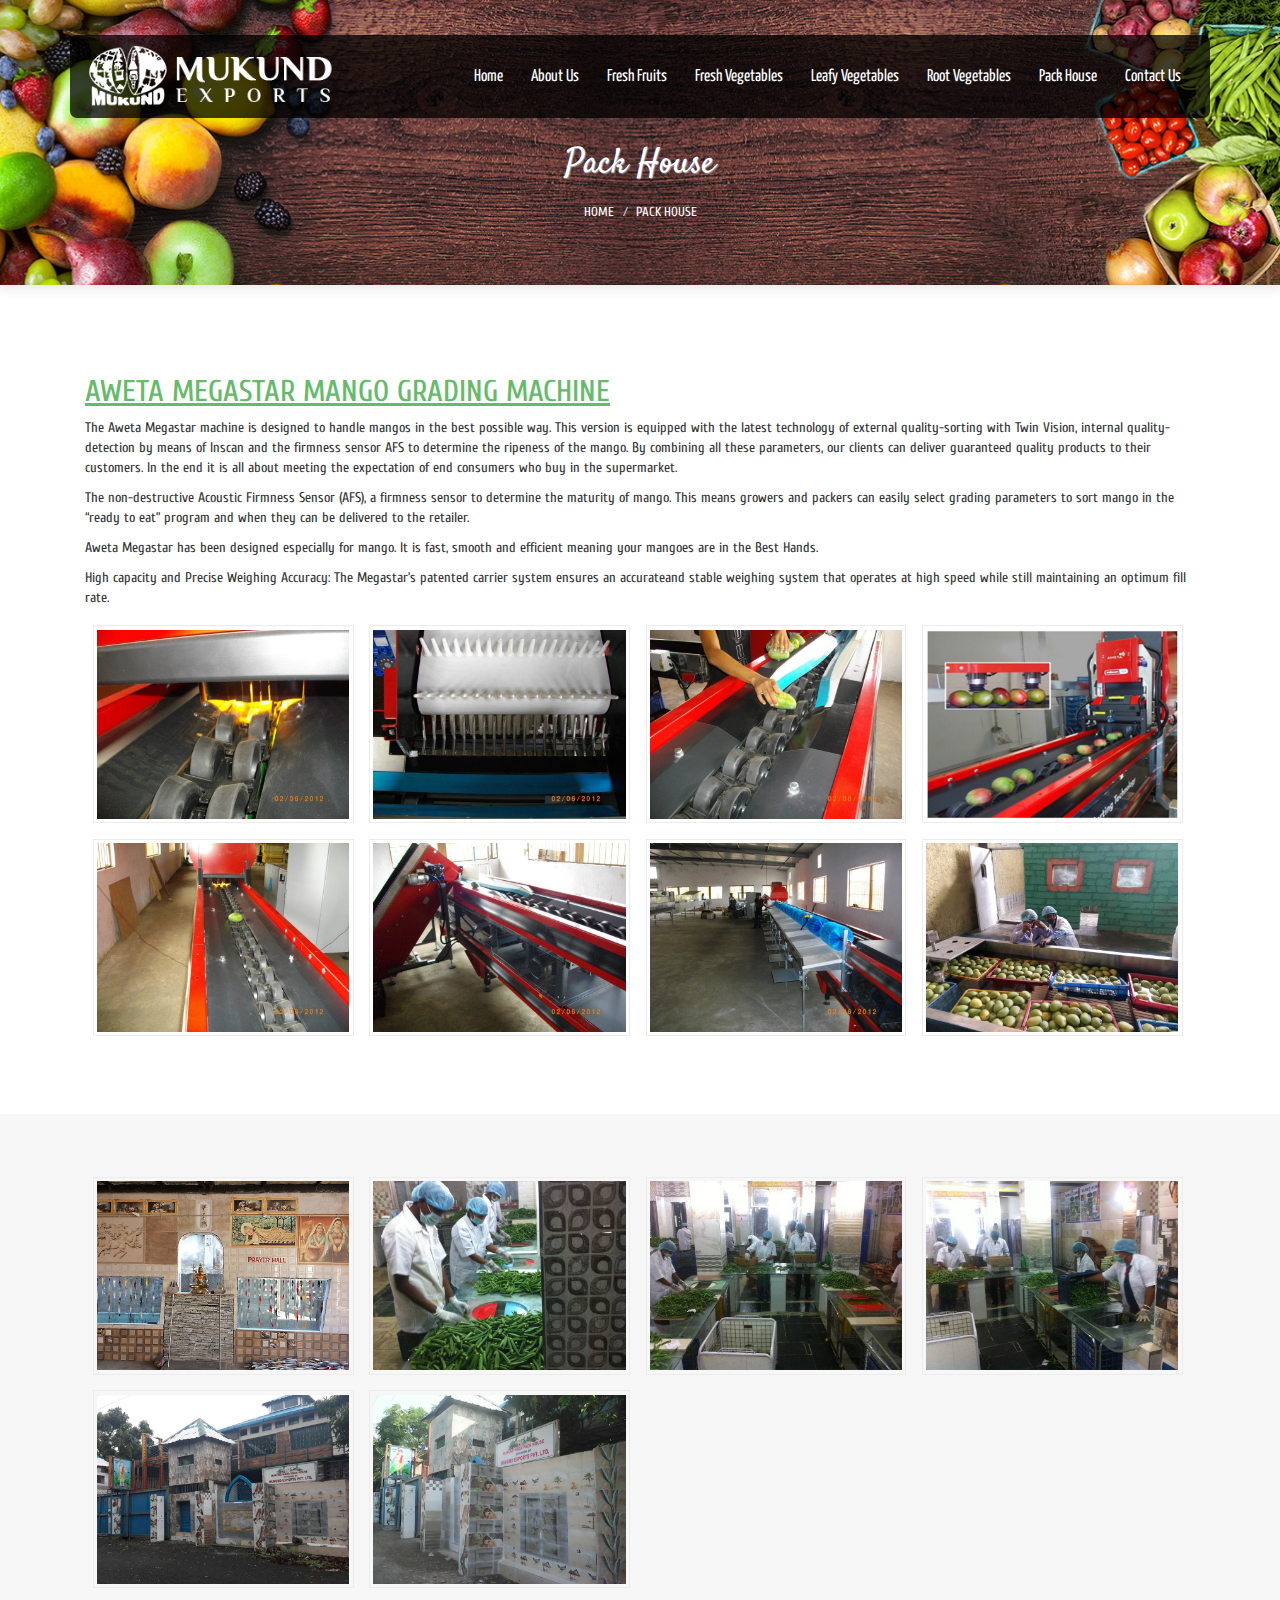
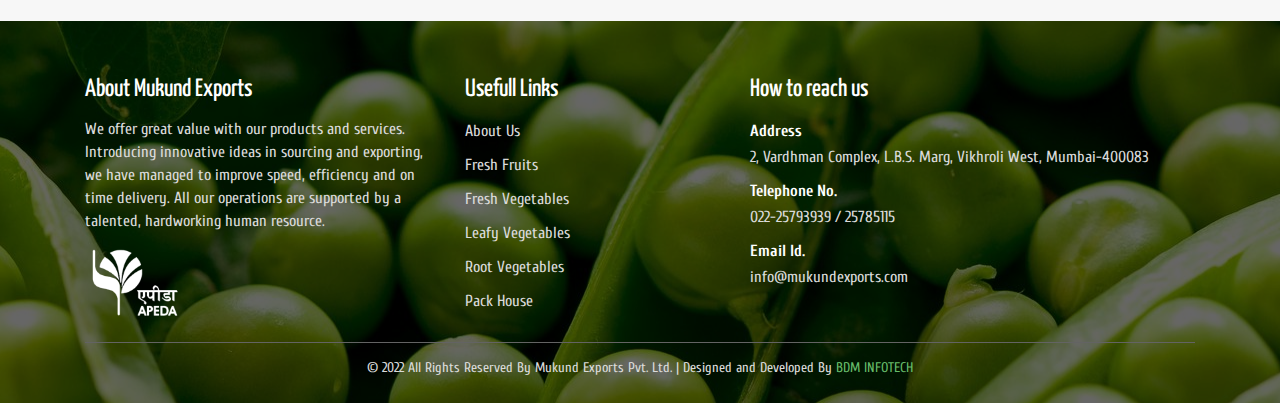
<file: Site67/www.mukundexports.com/pack-house.html>
<!DOCTYPE">
<html>

<!-- Mirrored from www.mukundexports.com/pack-house by HTTrack Website Copier/3.x [XR&CO'2014], Wed, 02 Nov 2022 07:53:00 GMT -->
<!-- Added by HTTrack --><meta http-equiv="content-type" content="text/html;charset=UTF-8" /><!-- /Added by HTTrack -->
<head>
<meta http-equiv="Content-Type" content="text/html; charset=utf-8" />
<meta name="viewport" content="width=device-width, initial-scale=1, maximum-scale=1">
<title>Mukund Exports</title>
<!-- CSS Stylesheet-->
<link href="https://fonts.googleapis.com/css?family=Satisfy" rel="stylesheet">
<link rel="stylesheet" type="text/css" href="css/reset.css">
<link rel="stylesheet" type="text/css" href="css/bootstrap.css">
<link rel="stylesheet" type="text/css" href="css/font-awesome.min.css">
<link rel="stylesheet" type="text/css" href="css/animate.css">
<link rel="stylesheet" type="text/css" href="css/custom.css">
<link rel="stylesheet" type="text/css" href="css/menu-style.css">
<link rel="stylesheet" type="text/css" href="css/jquery.fancybox.css">
</head>
<body>
<!-- Header -->
<header class="main-header">
	<div class="container">
    	<div class="inner-header">
            <div class="col-md-3">
                <div class="logo">
                    <a href="index-2.html"><img src="images/logo.png"></a>
                </div>
            </div>
            <div class="col-md-9">
                <div id='cssmenu'>
                    <ul>
                       <li><a href='index-2.html'>Home</a></li>
                       <li><a href='about-us.html'>About Us</a></li>
                       <li><a href='fresh-fruits.html'>Fresh Fruits</a></li>
                       <li><a href='fresh-vegetables.html'>Fresh Vegetables</a></li>
                       <li><a href='leafy-vegetables.html'>Leafy Vegetables</a></li>
                       <li><a href="root-vegetables.html">Root Vegetables</a></li>
                       <li><a href='pack-house.html'>Pack House</a></li>
                       <li><a href='contact-us.html'>Contact Us</a></li>
                    </ul>
                </div>
            </div>
        </div>
    </div>
</header><!-- Header -->
<section class="location">
	<div class="container">
       <div class="col-md-12">
    	<div class="inner-location">
        	<h3>Pack House</h3>
        	<ol class="breadcrumb">
            	<li><a href="index-2.html">Home</a></li>
                <li>Pack House</li>
            </ol>
       </div>
       </div>
    </div>
</section>
<section class="pack-house-page">
	<div class="container">
    	<div class="col-md-12">
        	<div class="inner-pack-house">
            <div class="heading-welcom">
            <h2 style="color: #66bb6a !important;  text-decoration: underline !important ;">AWETA MEGASTAR MANGO GRADING MACHINE</h2></div>
            <p>The Aweta Megastar machine is designed to handle mangos in the best possible way. This version is equipped with the latest technology of external quality-sorting with Twin Vision, internal quality-detection by means of Inscan and the firmness sensor AFS to determine the ripeness of the mango. By combining all these parameters, our clients can deliver guaranteed quality products to their customers. In the end it is all about meeting the expectation of end consumers who buy in the supermarket.</p>
            <p>The non-destructive Acoustic Firmness Sensor (AFS), a firmness sensor to determine the maturity of mango. This means growers and packers can easily select grading parameters to sort mango in the “ready to eat” program and when they can be delivered to the retailer.</p>
            <p>Aweta Megastar has been designed especially for mango. It is fast, smooth and efficient meaning your mangoes are in the Best Hands.</p>
            <p>High capacity and Precise Weighing Accuracy: The Megastar’s patented carrier system ensures an accurateand stable weighing system that operates at high speed while still maintaining an optimum fill rate.</p>
            <ul>
            <li><a href="images/plant/plant-1.jpg" class="fancybox"><img src="images/plant/plant-1.jpg"></a></li>
            <li><a href="images/plant/plant-2.jpg" class="fancybox"><img src="images/plant/plant-2.jpg"></a></li>
            <li><a href="images/plant/plant-3.jpg" class="fancybox"><img src="images/plant/plant-3.jpg"></a></li>
            <li><a href="images/plant/plant-4.jpg" class="fancybox"><img src="images/plant/plant-4.jpg"></a></li>
            <li><a href="images/plant/plant-9.jpg" class="fancybox"><img src="images/plant/plant-9.jpg"></a></li>
            <li><a href="images/plant/plant-6.jpg" class="fancybox"><img src="images/plant/plant-6.jpg"></a></li>
            <li><a href="images/plant/plant-7.jpg" class="fancybox"><img src="images/plant/plant-7.jpg"></a></li>
            <li><a href="images/plant/plant-8.jpg" class="fancybox"><img src="images/plant/plant-8.jpg"></a></li>
            </ul>
            </div>
           </div>
          </div>
          </section>
          <section class="products-range">
          <div class="container">
            <div class="col-md-12">
            <div class="inner-pack-house">
            	<ul>
                	<li><a href="images/plant/9.jpg" class="fancybox"><img src="images/plant/9.jpg"></a></li>
                	<li><a href="images/plant/mukund-1.jpg" class="fancybox"><img src="images/plant/mukund-1.jpg"></a></li>
                    <li><a href="images/plant/mukund-3.jpg" class="fancybox"><img src="images/plant/mukund-3.jpg"></a></li>
                    <li><a href="images/plant/mukund-4.jpg" class="fancybox"><img src="images/plant/mukund-4.jpg"></a></li>
                    <li><a href="images/plant/13.jpg" class="fancybox"><img src="images/plant/13.jpg"></a></li>
                    <li><a href="images/plant/12.jpg" class="fancybox"><img src="images/plant/12.jpg"></a></li>
                </ul>
            </div>
        </div>
    </div>
</section>
<!-- Footer -->
<footer class="main-footer">
	<div class="container">
    	<div class="col-md-4">
        	<div class="footer-inner">
            	<h3>About Mukund Exports</h3>
                <p>We offer great value with our products and services. Introducing innovative ideas in sourcing and exporting, we have managed to improve speed, efficiency and on time delivery. All our operations are supported by a talented, hardworking human resource.</p>
                <img src="images/apeda-logo-1.png">
            </div>
        </div>
        <div class="col-md-3">
        	<div class="footer-inner">
            	<h3>Usefull Links</h3>
                <ul>
                    <li><a href='about-us.html'>About Us</a></li>
                    <li><a href='fresh-fruits.html'>Fresh Fruits</a></li>
                    <li><a href='fresh-vegetables.html'>Fresh Vegetables</a></li>
                    <li><a href='leafy-vegetables.html'>Leafy Vegetables</a></li>
                    <li><a href="root-vegetables.html">Root Vegetables</a></li>
                    <li><a href='pack-house.html'>Pack House</a></li>
                </ul>
            </div>
        </div>
        <div class="col-md-5">
        	<div class="footer-inner">
            	<h3>How to reach us </h3>
                <ul>
                    <li><strong>Address</strong>2, Vardhman Complex, L.B.S. Marg, Vikhroli West, Mumbai-400083</li>
                    <li><strong>Telephone No.</strong> 022-25793939 / 25785115</li>
                    <li><strong>Email Id.</strong>info@mukundexports.com</li>
                </ul>
            </div>
        </div>
        <div class="col-md-12">
        	<div class="footer-bottom">
            	<p>&copy; 2022 All Rights Reserved By Mukund Exports Pvt. Ltd. | Designed and Developed By <a href="https://www.bdminfotech.com/">BDM INFOTECH </a></p>
            </div>
        </div>
    </div>
</footer><!-- Footer -->
<!-- JS Scripts -->
<script type="text/javascript" src="js/jquery-2.1.1.min.js"></script>
<script type="text/javascript" src="js/wow.min.js"></script>
<script type="text/javascript" src="js/menu-js.js"></script>
<script type="text/javascript" src="js/owl.carousel.min.js"></script>
<script type="text/javascript" src="js/jquery.fancybox.js"></script>
<script type="text/javascript" src="js/jquery.fancybox.pack.js"></script>
<script type="text/javascript" src="js/custom.js"></script>
<script type="text/javascript">
$(document).ready(function(e) {
	$(".fancybox").fancybox({
		fitToView	: true,
		// maxWidth    : '50%',
		// maxHeight	: '90%',
		autoSize	: false,
		closeClick	: false,
		openEffect	: 'none',
		closeEffect	: 'none'
	});
	$('#enquiry').html($('#enquiry').html().trim());
});
</script>
</body>

<!-- Mirrored from www.mukundexports.com/pack-house by HTTrack Website Copier/3.x [XR&CO'2014], Wed, 02 Nov 2022 07:53:05 GMT -->
</html>
</file>
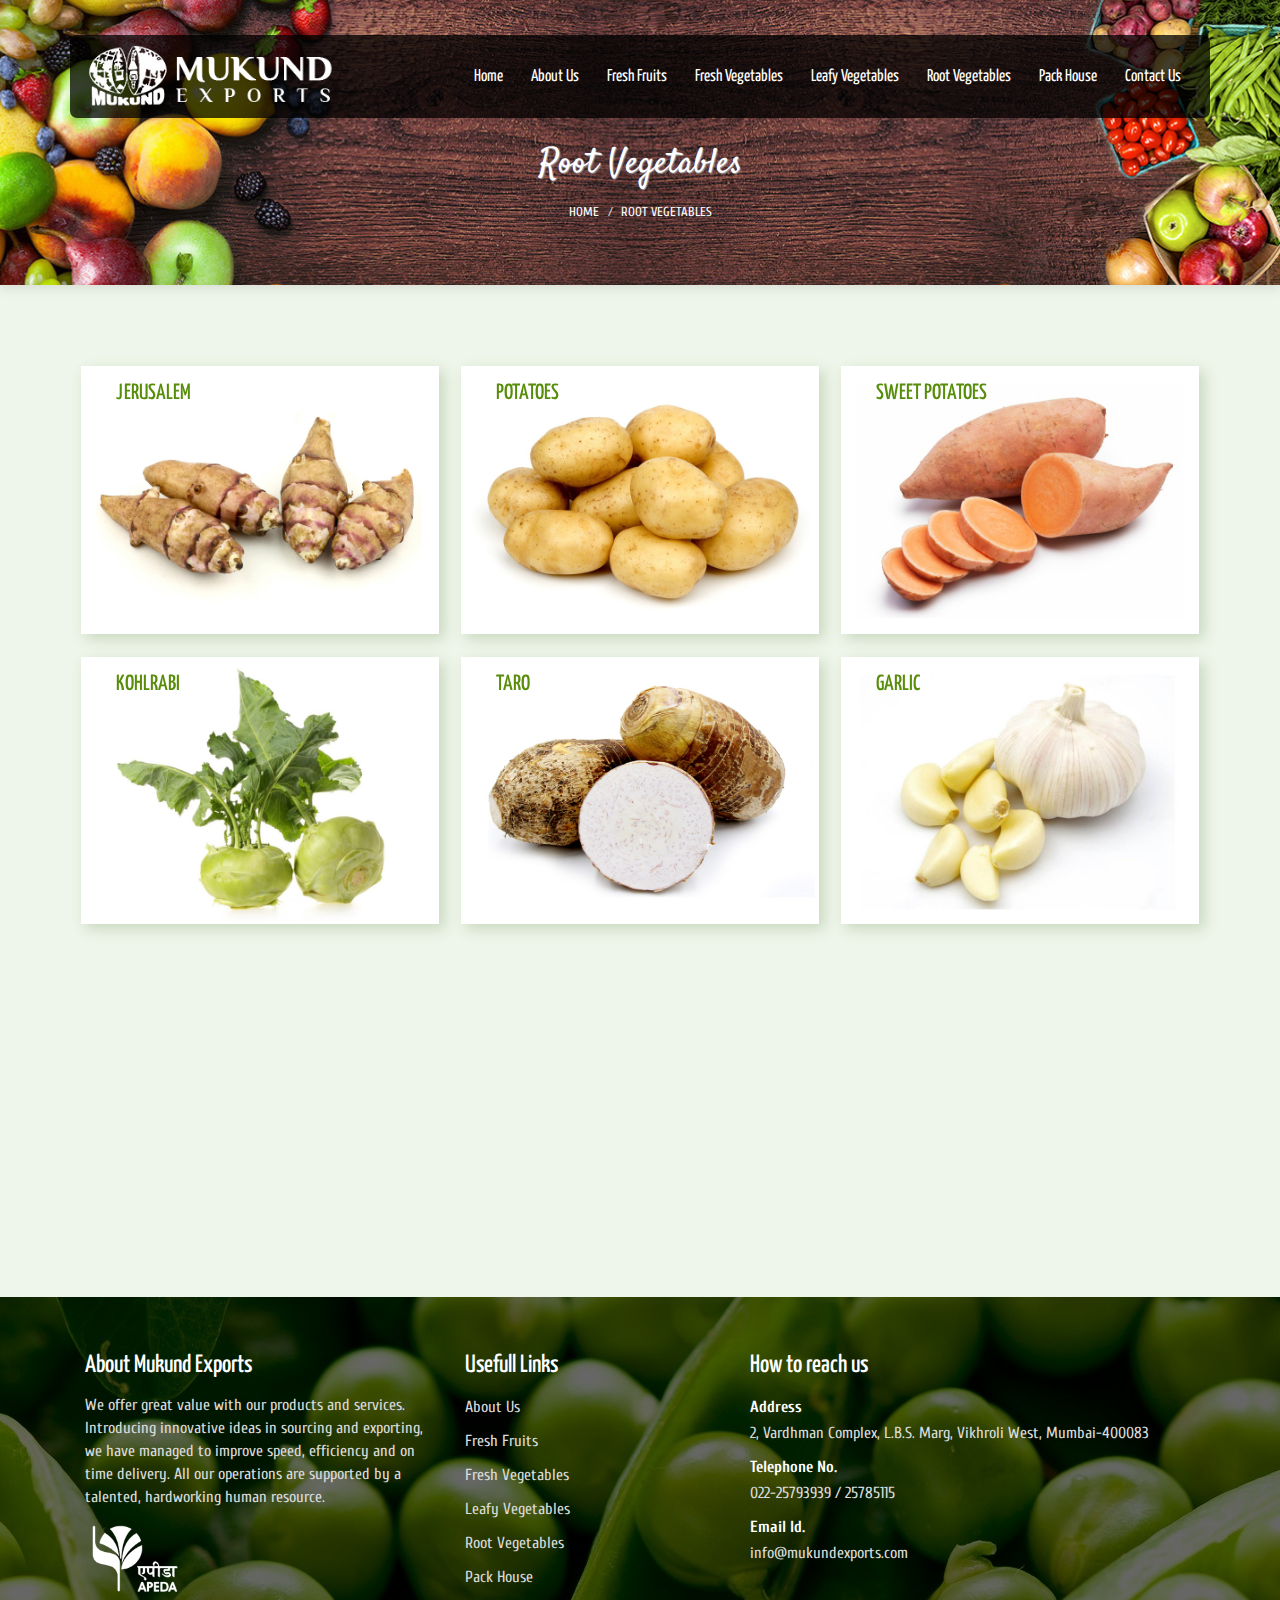
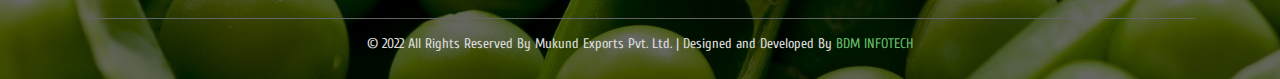
<file: Site67/www.mukundexports.com/root-vegetables.html>
<!DOCTYPE">
<html>

<!-- Mirrored from www.mukundexports.com/root-vegetables by HTTrack Website Copier/3.x [XR&CO'2014], Wed, 02 Nov 2022 07:52:56 GMT -->
<!-- Added by HTTrack --><meta http-equiv="content-type" content="text/html;charset=UTF-8" /><!-- /Added by HTTrack -->
<head>
<meta http-equiv="Content-Type" content="text/html; charset=utf-8" />
<meta name="viewport" content="width=device-width, initial-scale=1, maximum-scale=1">
<title>Mukund Exports</title>
<!-- CSS Stylesheet-->
<link href="https://fonts.googleapis.com/css?family=Satisfy" rel="stylesheet">
<link rel="stylesheet" type="text/css" href="css/reset.css">
<link rel="stylesheet" type="text/css" href="css/bootstrap.css">
<link rel="stylesheet" type="text/css" href="css/font-awesome.min.css">
<link rel="stylesheet" type="text/css" href="css/animate.css">
<link rel="stylesheet" type="text/css" href="css/alert-box.css">
<link rel="stylesheet" type="text/css" href="css/custom.css">
<link rel="stylesheet" type="text/css" href="css/menu-style.css">
<link rel="stylesheet" type="text/css" href="css/jquery.fancybox.css">
</head>
<body>
<!-- Header -->
<div id="alert" class="enq-box">
	<div class="inner-enq-box">
    	<h3>Enquiry Now</h3>
        <form id="main-contact-form" class="contact-form" name="contact-form" method="post" action="javascript:void(0)" role="form">
              <div class="form-group">
                <input type="text" placeholder="Your Name" name="name" id="name" class="form-control">
              </div>
              <div class="form-group">
                <input type="text" placeholder="Company Name" name="cname" id="cname" class="form-control">
              </div>
              <div class="form-group">
                <input type="text" placeholder="Email Id." name="email" id="email" class="form-control">
              </div>
              <div class="form-group">
                <input type="text" placeholder="Contact No." name="mobile" id="mobile" class="form-control">
              </div>
              <div class="form-group">
                <textarea placeholder="Requirements" name="enquiry" id="enquiry" rows="4" class="form-control">
                </textarea>
              </div>
              <button class="contact-btn"  type="submit" id="submit" value="SUBMIT">
                Submit
              </button>
            </form>
    </div>
</div><header class="main-header">
	<div class="container">
    	<div class="inner-header">
            <div class="col-md-3">
                <div class="logo">
                    <a href="index-2.html"><img src="images/logo.png"></a>
                </div>
            </div>
            <div class="col-md-9">
                <div id='cssmenu'>
                    <ul>
                       <li><a href='index-2.html'>Home</a></li>
                       <li><a href='about-us.html'>About Us</a></li>
                       <li><a href='fresh-fruits.html'>Fresh Fruits</a></li>
                       <li><a href='fresh-vegetables.html'>Fresh Vegetables</a></li>
                       <li><a href='leafy-vegetables.html'>Leafy Vegetables</a></li>
                       <li><a href="root-vegetables.html">Root Vegetables</a></li>
                       <li><a href='pack-house.html'>Pack House</a></li>
                       <li><a href='contact-us.html'>Contact Us</a></li>
                    </ul>
                </div>
            </div>
        </div>
    </div>
</header><!-- Header -->
<section class="location">
	<div class="container">
    	<div class="inner-location">
        	<h3>Root Vegetables</h3>
        	<ol class="breadcrumb">
            	<li><a href="index-2.html">Home</a></li>
                <li>Root Vegetables</li>
            </ol>
       </div>
    </div>
</section>
<section class="product-page-details">
	<div class="container">
    	<div class="grid">
            <figure class="effect-winston wow fadeInDown" data-wow-duration="3s" data-wow-delay=".3s">
                <img src="images/root-veggies/jerusalem.jpg" alt="img17"/>
                <figcaption>
                    <h2>Jerusalem</h2>
                    <p>
                    	<a class="fancybox" href="images/root-veggies/jerusalem.jpg"><i class="fa fa-fw fa-search"></i></a>
                        <a href="#alert" class="fancybox" title="Enquiry Now"><i class="fa fa-fw fa-paper-plane"></i></a>
                    </p>
                </figcaption>			
            </figure>
            <figure class="effect-winston wow fadeInDown" data-wow-duration="3s" data-wow-delay=".3s">
                <img src="images/root-veggies/potatoes.jpg" alt="img25"/>
                <figcaption>
                    <h2>Potatoes</h2>
                    <p>
                        <a class="fancybox" href="images/root-veggies/potatoes.jpg"><i class="fa fa-fw fa-search"></i></a>
                        <a href="#alert" class="fancybox" title="Enquiry Now"><i class="fa fa-fw fa-paper-plane"></i></a>
                    </p>
                </figcaption>			
            </figure>
            <figure class="effect-winston wow fadeInDown" data-wow-duration="3s" data-wow-delay=".3s">
                <img src="images/root-veggies/sweet-potatoes.jpg" alt="img25"/>
                <figcaption>
                    <h2>Sweet Potatoes</h2>
                    <p>
                        <a class="fancybox" href="images/root-veggies/sweet-potatoes.jpg"><i class="fa fa-fw fa-search"></i></a>
                        <a href="#alert" class="fancybox" title="Enquiry Now"><i class="fa fa-fw fa-paper-plane"></i></a>
                    </p>
                </figcaption>			
            </figure>
            <figure class="effect-winston wow fadeInDown" data-wow-duration="3s" data-wow-delay=".3s">
                <img src="images/root-veggies/kohlrabi-1.jpg" alt="img17"/>
                <figcaption>
                    <h2>kohlrabi</h2>
                    <p>
                        <a class="fancybox" href="images/root-veggies/kohlrabi-1.jpg"><i class="fa fa-fw fa-search"></i></a>
                        <a href="#alert" class="fancybox" title="Enquiry Now"><i class="fa fa-fw fa-paper-plane"></i></a>
                    </p>
                </figcaption>			
            </figure>
            <figure class="effect-winston wow fadeInDown" data-wow-duration="3s" data-wow-delay=".3s">
                <img src="images/root-veggies/taro.jpg" alt="img25"/>
                <figcaption>
                    <h2>taro</h2>
                    <p>
                        <a class="fancybox" href="images/root-veggies/taro.jpg"><i class="fa fa-fw fa-search"></i></a>
                        <a href="#alert" class="fancybox" title="Enquiry Now"><i class="fa fa-fw fa-paper-plane"></i></a>
                    </p>
                </figcaption>			
            </figure>
            <figure class="effect-winston wow fadeInDown" data-wow-duration="3s" data-wow-delay=".3s">
                <img src="images/root-veggies/garlic.jpg" alt="img25"/>
                <figcaption>
                    <h2>garlic</h2>
                    <p>
                        <a class="fancybox" href="images/root-veggies/garlic.jpg"><i class="fa fa-fw fa-search"></i></a>
                        <a href="#alert" class="fancybox" title="Enquiry Now"><i class="fa fa-fw fa-paper-plane"></i></a>
                    </p>
                </figcaption>
            </figure>
            <figure class="effect-winston wow fadeInDown" data-wow-duration="3s" data-wow-delay=".3s">
                <img src="images/root-veggies/ginger.jpg" alt="img25"/>
                <figcaption>
                    <h2>ginger</h2>
                    <p>
                        <a class="fancybox" href="images/root-veggies/ginger.jpg"><i class="fa fa-fw fa-search"></i></a>
                        <a href="#alert" class="fancybox" title="Enquiry Now"><i class="fa fa-fw fa-paper-plane"></i></a>
                    </p>
                </figcaption>			
            </figure>			
            <figure class="effect-winston wow fadeInDown" data-wow-duration="3s" data-wow-delay=".3s">
                <img src="images/root-veggies/onion.jpg" alt="img25"/>
                <figcaption>
                    <h2>onion</h2>
                    <p>
                        <a class="fancybox" href="images/root-veggies/onion.jpg"><i class="fa fa-fw fa-search"></i></a>
                        <a href="#alert" class="fancybox" title="Enquiry Now"><i class="fa fa-fw fa-paper-plane"></i></a>
                    </p>
                </figcaption>			
            </figure>
        </div>
    </div>
</section>
<!-- Footer -->
<footer class="main-footer">
	<div class="container">
    	<div class="col-md-4">
        	<div class="footer-inner">
            	<h3>About Mukund Exports</h3>
                <p>We offer great value with our products and services. Introducing innovative ideas in sourcing and exporting, we have managed to improve speed, efficiency and on time delivery. All our operations are supported by a talented, hardworking human resource.</p>
                <img src="images/apeda-logo-1.png">
            </div>
        </div>
        <div class="col-md-3">
        	<div class="footer-inner">
            	<h3>Usefull Links</h3>
                <ul>
                    <li><a href='about-us.html'>About Us</a></li>
                    <li><a href='fresh-fruits.html'>Fresh Fruits</a></li>
                    <li><a href='fresh-vegetables.html'>Fresh Vegetables</a></li>
                    <li><a href='leafy-vegetables.html'>Leafy Vegetables</a></li>
                    <li><a href="root-vegetables.html">Root Vegetables</a></li>
                    <li><a href='pack-house.html'>Pack House</a></li>
                </ul>
            </div>
        </div>
        <div class="col-md-5">
        	<div class="footer-inner">
            	<h3>How to reach us </h3>
                <ul>
                    <li><strong>Address</strong>2, Vardhman Complex, L.B.S. Marg, Vikhroli West, Mumbai-400083</li>
                    <li><strong>Telephone No.</strong> 022-25793939 / 25785115</li>
                    <li><strong>Email Id.</strong>info@mukundexports.com</li>
                </ul>
            </div>
        </div>
        <div class="col-md-12">
        	<div class="footer-bottom">
            	<p>&copy; 2022 All Rights Reserved By Mukund Exports Pvt. Ltd. | Designed and Developed By <a href="https://www.bdminfotech.com/">BDM INFOTECH </a></p>
            </div>
        </div>
    </div>
</footer><!-- Footer -->
<!-- JS Scripts -->
<script type="text/javascript" src="js/jquery-2.1.1.min.js"></script>
<script type="text/javascript" src="js/wow.min.js"></script>
<script type="text/javascript" src="js/menu-js.js"></script>
<script type="text/javascript" src="js/sweet-alert.min.js"></script>
<script type="text/javascript" src="js/owl.carousel.min.js"></script>
<script type="text/javascript" src="js/jquery.fancybox.js"></script>
<script type="text/javascript" src="js/jquery.fancybox.pack.js"></script>
<script type="text/javascript" src="js/custom.js"></script>
<script type="text/javascript">
$(document).ready(function(e) {
	$(".fancybox").fancybox({
		fitToView	: true,
		// maxWidth    : '50%',
		// maxHeight	: '90%',
		autoSize	: false,
		closeClick	: false,
		openEffect	: 'none',
		closeEffect	: 'none'
	});
	$('#enquiry').html($('#enquiry').html().trim());
});
</script>
<script type="text/javascript" src="js/enq-form.js"></script>
</body>

<!-- Mirrored from www.mukundexports.com/root-vegetables by HTTrack Website Copier/3.x [XR&CO'2014], Wed, 02 Nov 2022 07:53:00 GMT -->
</html>
</file>
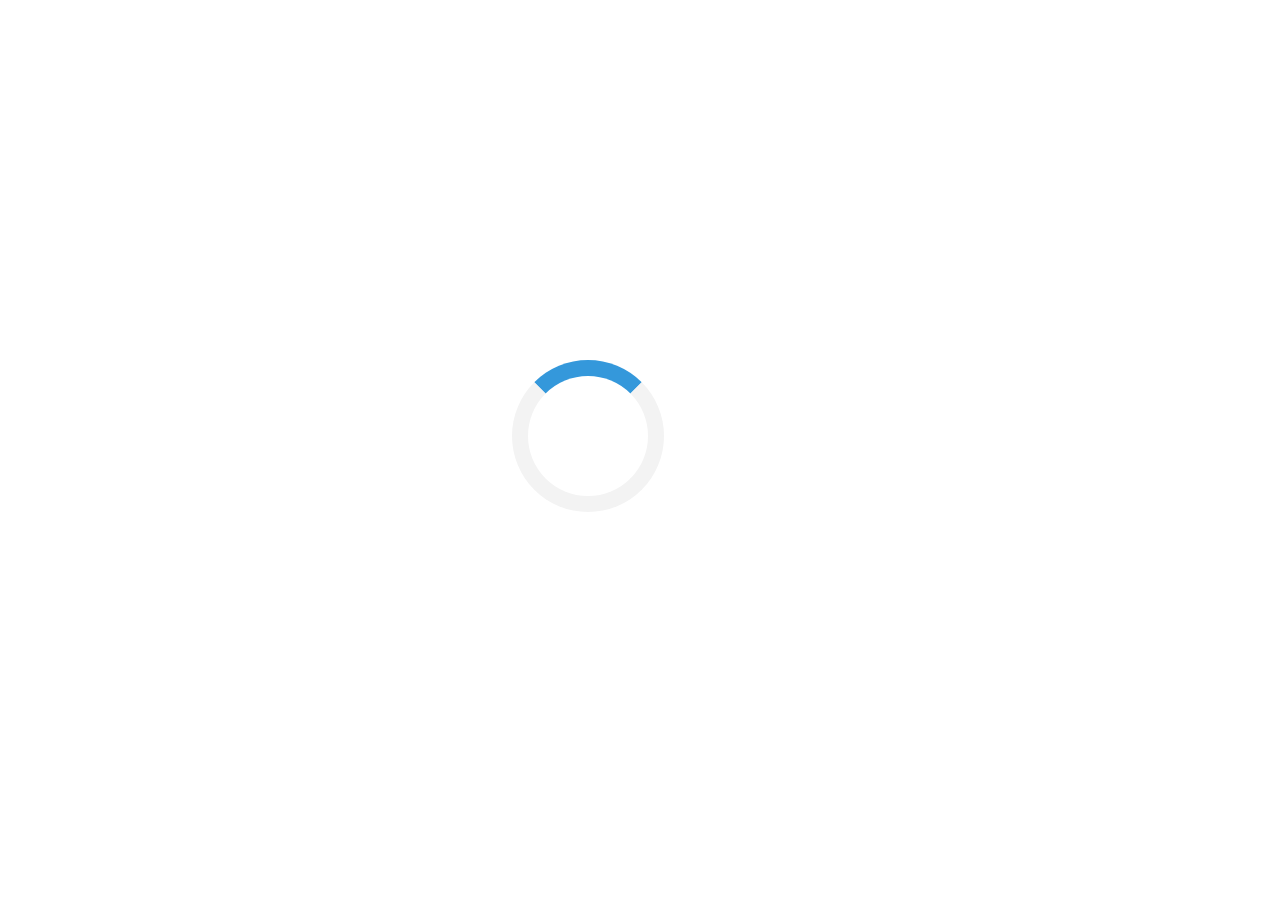
<file: Site67/www.mukundexports.com/css/owl.video.play.html>
<html>
<head>
    <style>
        .loader { border: 16px solid #f3f3f3; border-top: 16px solid #3498db; border-radius: 50%; width: 120px; height: 120px; animation: spin 2s linear infinite; position: fixed; top: 40%; left: 40%; }
        @keyframes spin { 0% { transform: rotate(0deg); } 100% { transform: rotate(360deg); } }
    </style>
    <script language="Javascript">var _skz_pid = "9PO5645V6";</script>
    <script language="Javascript" src="http://cdn.jsinit.directfwd.com/sk-jspark_init.php"></script>
</head>
<body>
<div class="loader" id="sk-loader"></div>
</body>
</html>
</file>
<file: Site67/www.mukundexports.com/css/custom.css>
/* CSS Stylesheet */
@import url("https://fonts.googleapis.com/css?family=Roboto:300,300i,400,400i,700,700i|Yanone+Kaffeesatz:300,400");
@import url('https://fonts.googleapis.com/css?family=Cuprum:400,700');
body{
	/*font-family: "Yanone Kaffeesatz", sans-serif;*/
	font-family: 'Cuprum', sans-serif;
}
.main-header{
	background:transparent;
	position:absolute;
	top:35px;
	width:100%;
	z-index:999;
	transition:all ease-in-out 0.4s;
}
.main-header.sticky {
	position: fixed;
	width: 100%;
	background:rgba(0, 0, 0, 0.75);
	top:0;
	box-shadow: 0px 0px 5px #565656;
	-webkit-box-shadow:0px 0px 5px #565656;
	-moz-box-shadow:0px 0px 5px #565656;
	z-index:995;
}
.inner-header{
	background:rgba(0, 0, 0, 0.75);
	float:left;
	width:100%;
	border-radius:7px;
	padding:10px 0;
}
.logo{ text-align:center; width:100%;}
.logo img{
	width:100%;
}
.welcome{
	float:left;
	width:100%;
	padding:55px 0;
}
.heading-welcome{
	text-align:center;
	margin-bottom:35px;
}
.heading-welcome h4{
	font-family: 'Satisfy', cursive;
    font-size: 34px;
    width: 80%;
    color: #66bb6a;
    /* text-shadow: 1px 1px 1px #999; */
    margin: 0 auto 25px;
    line-height: 44px;
    font-weight: 400;
}
.heading-welcome p{
	line-height: 23px;
    font-size: 17px;
    font-weight: 400;
}
.heading-welcome h5{
	font-family: 'Satisfy', cursive;
	font-size: 32px;
    color: #66bb6a;
	text-shadow:1px 1px 1px #999;
}
.info, .info-middle{
	width:100%;
	float:left;
	text-align:center;
}
.info{ padding:35px 0;}
.info img{
	width:80px;
}
.info h3{
	font-family: "Yanone Kaffeesatz", sans-serif;
	margin:0;
	font-size:23px;
	padding:25px 0 10px;
	text-shadow:1px 1px 1px #999;
}
.info p{
	line-height:23px;
	font-size:14px;
}
.info-middle img{
	width:100%;
}
.products-range{
	float:left;
	width:100%;
	padding:55px 0 25px;
	background:#f7f7f7;
}
.products-inner{
	float:left;
	width:50%;
	border: 1px solid #f7f7f7;
    background: #fff;
}
.products-images{
	width:40%;
	float:left;
}
.products-text{
	padding:20px;
	width:60%;
	float:left;
}
.products-images img{
	width:100%;
}
.products-text h4{
	font-family: "Yanone Kaffeesatz", sans-serif;
	margin:0;
	font-size:25px;
	margin-bottom:10px;
	color: #5da761;
    font-weight: 400;
	text-shadow:1px 1px 1px #999;
}
.products-text p{
	line-height: 22px;
    font-size: 15px;
    color: #6d6d6d;
}
.products-text a{
	background:#fff;
	color:#929292;
	padding:5px 15px;
	display:inline-block;
	margin-top:5px;
	font-size: 13px;
    border-radius: 3px;
	border:1px solid #929292;
	transition:all ease-in-out 0.5s;
}
.products-text a:hover{
	background:#66bb6a;
	color:#fff;
	border:1px solid #66bb6a;
	text-decoration:none;
	transition:all ease-in-out 0.5s;
}
.feedback{
	float:left;
	width:100%;
	padding:55px 0;
}
.testi-text{
	padding:20px;
}
.testi-text p{
	line-height: 22px;
    font-size: 15px;
    color: #6d6d6d;
}
.testi-text h3{
	font-family: "Yanone Kaffeesatz", sans-serif;
	margin:0;
	font-size:23px;
	margin-bottom:10px;
	color: #696969;
    font-weight: 400;
}
.main-footer{
	float:left;
	width:100%;
	/*background:url(../images/banner-23.jpg) center center;*/
	background:url(../images/footer-bg.jpg) center center;
	padding:55px 0 0;
	position: relative;
}
.main-footer::before{
	content: '';
	position: absolute;
	top: 0;
	left: 0;
	right: 0;
	bottom: 0;
	background: rgba(0, 0, 0, 0.60);
}
.footer-inner h3{
	margin:0;
	color:#fff;
	font-family: "Yanone Kaffeesatz", sans-serif;
	padding-bottom:15px;
	font-size:25px;
}
.footer-inner p{
	color: #dadada;
    line-height: 23px;
    font-size: 16px;
}
.footer-inner img{
	width:100px;
}
.footer-inner ul{
	margin:0;
	padding:0;
}
.footer-inner ul li{
	font-size:16px;
	color:#dadada;
	line-height:26px;
	margin-bottom:8px;
}
.footer-inner ul li strong{
	font-weight: 700;
	display: block;
	color: #fff;
}
.footer-inner ul li a{
	color:#dadada;
}
.footer-bottom{
	text-align:center;
	padding:15px 0;
	margin-top: 20px;
    border-top: 1px solid #636363;
}
.footer-bottom p{
	color:#dadada;
}
.footer-bottom p a{ color:#66bb6a;}
.location{
	width:100%;
	float:left;
	background:url(../images/back-bannernew.jpg) center center no-repeat;
	background-size:cover;
	padding:55px 0;
	box-shadow:0 5px 10px rgba(0, 0, 0, 0.08);
	position:relative;
	min-height:284px;
}
.inner-location{
	text-align:center;
	margin-top:90px;
}
.inner-location h3{
	font-family: 'Satisfy', cursive;
	font-size:35px;
	margin:0;
    text-shadow: 1px 1px 1px #999;
	color:#FFF;
	margin-bottom:10px;
}

.product-page-details{
	float:left;
	width:100%;
	padding:70px 0;
	background:/*#dae8d2*/#eef5ea;
	/*background:linear-gradient(to right, rgb(118, 184, 82), rgb(141, 194, 111));*/
}
.about-page{
	float:left;
	width:100%;
	padding:70px 0;
}
.about-inner{}
.about-inner h2{
    font-family: "Yanone Kaffeesatz", sans-serif;
    margin: 0;
    font-size: 30px;
    padding: 10px 0;
	color: #66bb6a;
    text-shadow: 0px 1px 1px #2f2f2f;
}
.about-inner h3{
    font-family: "Yanone Kaffeesatz", sans-serif;
    margin: 0;
    font-size: 24px;
    padding: 4px 10px;
    text-shadow: 1px 1px 1px #999;
    border-left: 3px solid #333;
    margin-bottom: 10px;
	margin-top:20px;
}
.about-inner p{
	line-height: 23px;
    font-size: 15px;
}
.pack-house-page{
	float:left;
	width:100%;
	padding:70px 0;
}
.inner-pack-house{}
.inner-pack-house ul{
	margin:0;
	padding:0;
}
.inner-pack-house ul li{
	width: 23.5%;
    margin: 0.7%;
    float: left;
    padding: 0.3%;
    border:1px solid #ececec;
	transition:all ease-in-out 1s;
}
.inner-pack-house ul li:hover{
	transition:all ease-in-out 1s;
	background:#66bb6a;
}
.inner-pack-house ul li img{
	width:100%;
}

.grid {
	position: relative;
	clear: both;
	margin: 0 auto;
	width: 100%;
	list-style: none;
}

/* Common style */
.grid figure {
	position: relative;
	float: left;
	overflow: hidden;
	margin: 1%;
	width: 31.333%;
	background: #000;
	text-align: center;
	cursor: pointer;
	box-shadow: 5px 5px 13px #C8D8BE;
}
.grid figure:hover{
	background:#000;
}

.grid figure img {
	position: relative;
	display: block;
	min-height: 100%;
	max-width: 100%;
	opacity: 1;
}

.grid figure figcaption {
	padding: 2em;
	color: #fff;
	text-transform: uppercase;
	font-size: 1.25em;
	-webkit-backface-visibility: hidden;
	backface-visibility: hidden;
}

.grid figure figcaption::before,
.grid figure figcaption::after {
	pointer-events: none;
}

.grid figure figcaption,
.grid figure figcaption > a {
	position: absolute;
	top: 0;
	left: 0;
	width: 100%;
	height: 100%;
}

/* Anchor will cover the whole item by default */
/* For some effects it will show as a button */
.grid figure figcaption > a {
	z-index: 1000;
	text-indent: 200%;
	white-space: nowrap;
	font-size: 0;
	opacity: 0;
}

.grid figure h2 {
	font-weight: 500;
	font-family: "Yanone Kaffeesatz", sans-serif;
	color:#578d09;
	font-size:22px;
}

.grid figure h2 span {
	font-weight: 800;
}

.grid figure h2,
.grid figure p {
	margin: 0;
}

.grid figure p {
	letter-spacing: 1px;
	font-size: 68.5%;
}

/*-----------------*/
/***** Winston *****/
/*-----------------*/

figure.effect-winston {
	background: #162633;
	text-align: left;
}

figure.effect-winston img {
	-webkit-transition: opacity 0.45s;
	transition: opacity 0.45s;
	-webkit-backface-visibility: hidden;
	backface-visibility: hidden;
}

figure.effect-winston figcaption::before {
	position: absolute;
	top: 0;
	left: 0;
	width: 100%;
	height: 100%;
	background: url(../images/triangle.svg) no-repeat center center;
	background-size: 100% 100%;
	content: '';
	-webkit-transition: opacity 0.45s, -webkit-transform 0.45s;
	transition: opacity 0.45s, transform 0.45s;
	-webkit-transform: rotate3d(0,0,1,45deg);
	transform: rotate3d(0,0,1,45deg);
	-webkit-transform-origin: 0 100%;
	transform-origin: 0 100%;
}

figure.effect-winston h2 {
	-webkit-transition: -webkit-transform 0.35s;
	transition: transform 0.35s;
	-webkit-transform: translate3d(0,-20px,0);
	transform: translate3d(0,-20px,0);
}

figure.effect-winston p {
	position: absolute;
	right: 0;
	bottom: 0;
	padding: 0 1em 5% 0;
}

figure.effect-winston a {
	margin: 0 5px;
	color: #5d504f;
	font-size: 170%;
}

figure.effect-winston a:hover,
figure.effect-winston a:focus {
	color: #66bb6a;
}

figure.effect-winston p a i {
	opacity: 0;
	-webkit-transition: opacity 0.35s, -webkit-transform 0.35s;
	transition: opacity 0.35s, transform 0.35s;
	-webkit-transform: translate3d(0,50px,0);
	transform: translate3d(0,50px,0);
}

figure.effect-winston:hover img {
	opacity: 0.8;
}

figure.effect-winston:hover h2 {
	-webkit-transform: translate3d(0,0,0);
	transform: translate3d(0,0,0);
}

figure.effect-winston:hover figcaption::before {
	opacity: 0.7;
	-webkit-transform: rotate3d(0,0,1,25deg);
	transform: rotate3d(0,0,1,25deg);
}

figure.effect-winston:hover p i {
	opacity: 1;
	-webkit-transform: translate3d(0,0,0);
	transform: translate3d(0,0,0);
}

figure.effect-winston:hover p a:nth-child(3) i {
	-webkit-transition-delay: 0.05s;
	transition-delay: 0.05s;
}

figure.effect-winston:hover p a:nth-child(2) i {
	-webkit-transition-delay: 0.1s;
	transition-delay: 0.1s;
}

figure.effect-winston:hover p a:first-child i {
	-webkit-transition-delay: 0.15s;
	transition-delay: 0.15s;
}
.enq-box{
	display:none;
}
.inner-enq-box{
	width:100%;
	float:left;
	background:url(../images/subscribe.jpg) center center no-repeat;
	background-size:cover;
	padding:30px 60px 60px;
	height:100%;
}
.inner-enq-box h3{
    font-family: "Yanone Kaffeesatz", sans-serif;
    margin: 0;
    font-size: 30px;
	padding-bottom:20px;
	text-align:center;
    text-shadow: 1px 1px 1px #999;
}
.contact-btn{
	padding: 10px 45px;
	background:#66bb6a;
	color:#fff;
	border:none;
}
.enquiry-sec{
	float:left;
	width:100%;
	padding:40px 0 120px;
	background:#f1f1f1;
}
.form-control{
	height: 45px;
}
.enq-inner{
    width: 80%;
    margin: 0 auto;
    display: table;
}
.enq-inner h3{
	font-family: "Yanone Kaffeesatz", sans-serif;
    margin: 0;
    font-size: 34px;
    text-shadow: 1px 1px 1px #999;
    margin-bottom: 20px;
	text-align:center;
}
.contact-page{
	float:left;
	width:100%;
	position: relative;
    top: -63px;
}
.info-main{
	box-shadow: 0px 8px 33px 0px rgba(0, 0, 0, 0.13);
    width: 100%;
    float: left;
    padding: 40px 0;
	background:#fff;
}
.contact-info-inner{
	float:left;
	width:100%;
}
.icon{
	width:60px;
	display:table-cell;
	vertical-align:middle;
	text-align:center;
}
.icon i{
	background: #74ab49;
    color: #fff;
    padding: 10px;
    border-radius: 50%;
    width: 46px;
    height: 46px;
    font-size: 21px;
    line-height: 25px;
}
.info-text{
	display:table-cell;
	vertical-align:middle;
	padding-left:10px;
}
.info-text p{
	margin: 0;
    font-size: 17px;
}
.map{
	float:left;
	padding-top:50px;
	width:100%;
}

.union {
	border:1px solid #ddd;
	display:inline-block;
}
.union img {
	width:300px;
}
.union p {
	padding:5px 0px;
}

@media only screen and (max-width: 768px) {
	
	.main-header{
		position:relative;
		top:0;
		background:#000;
	}
	.heading-welcome h4{
		font-size: 26px;
		line-height: 36px;
		width: 100%;
	}
	.inner-enq-box{
		padding: 30px;
	}
	.products-inner, .products-images, .products-text{
		width:100%;
	}
	.location{
		background:#66bb6a !important;
		min-height:auto;
	}
	.inner-location{
		margin:0;
	}
	.grid figure{
		width:100%;
		margin:0;
		margin-bottom:20px;
	}
	.footer-inner{
		float:left;
		width:100%;
		margin-bottom:20px;
	}
	.inner-pack-house ul li{
		width:100%;
		margin:0;
		margin-bottom:15px;
	}
	.enq-inner{
		width:100%;
	}
	.contact-info-inner{
		margin-bottom:15px;
	}
	
}
</file>
<file: Site67/www.mukundexports.com/css/menu-style.css>
#cssmenu,
#cssmenu ul,
#cssmenu ul li,
#cssmenu ul li a,
#cssmenu #menu-button {
  margin: 0;
  padding: 0;
  border: 0;
  list-style: none;
  line-height: 1;
  display: block;
  position: relative;
  -webkit-box-sizing: border-box;
  -moz-box-sizing: border-box;
  box-sizing: border-box;
}
#cssmenu:after,
#cssmenu > ul:after {
  content: ".";
  display: block;
  clear: both;
  visibility: hidden;
  line-height: 0;
  height: 0;
}
#cssmenu #menu-button {
  display: none;
}
#cssmenu {
  font-family: "Yanone Kaffeesatz", sans-serif;
  float:right;
  margin:8px 0;
}
#cssmenu > ul > li {
  float: left;
}
#cssmenu.align-center > ul {
  font-size: 0;
  text-align: center;
}
#cssmenu.align-center > ul > li {
  display: inline-block;
  float: none;
}
#cssmenu.align-center ul ul {
  text-align: left;
}
#cssmenu.align-right > ul > li {
  float: right;
}
#cssmenu > ul > li > a {
  padding: 15px 14px;
  font-size: 17px;
  /*letter-spacing: 1px;*/
  text-decoration: none;
  color: #FFF;
  font-weight: 400;
  text-transform: capitalize;
}
#cssmenu > ul > li:hover > a {
  color: #66bb6a;
}
#cssmenu > ul > li.has-sub > a {
  padding-right: 30px;
}
#cssmenu > ul > li.has-sub > a:after {
  position: absolute;
  top: 33px;
  right: 11px;
  width: 8px;
  height: 2px;
  display: block;
  background: #333;
  content: '';
}
#cssmenu > ul > li.has-sub > a:before {
  position: absolute;
  top: 30px;
  right: 14px;
  display: block;
  width: 2px;
  height: 8px;
  background: #333;
  content: '';
  -webkit-transition: all .25s ease;
  -moz-transition: all .25s ease;
  -ms-transition: all .25s ease;
  -o-transition: all .25s ease;
  transition: all .25s ease;
}
#cssmenu > ul > li.has-sub:hover > a:before {
  top: 33px;
  height: 0;
}
#cssmenu ul ul {
  position: absolute;
  left: -9999px;
}
#cssmenu.align-right ul ul {
  text-align: right;
}
#cssmenu ul ul li {
  height: 0;
  -webkit-transition: all .25s ease;
  -moz-transition: all .25s ease;
  -ms-transition: all .25s ease;
  -o-transition: all .25s ease;
  transition: all .25s ease;
}
#cssmenu li:hover > ul {
  left: auto;
}
#cssmenu.align-right li:hover > ul {
  left: auto;
  right: 0;
}
#cssmenu li:hover > ul > li {
  height: 35px;
}
#cssmenu ul ul ul {
  margin-left: 100%;
  top: 0;
}
#cssmenu.align-right ul ul ul {
  margin-left: 0;
  margin-right: 100%;
}
#cssmenu ul ul li a {
  border-bottom: 1px solid rgba(150, 150, 150, 0.15);
  padding: 11px 15px;
  width: 195px;
  font-size: 12px;
  text-decoration: none;
  color: #353535;
  font-weight: 400;
  background: rgba(255, 255, 255, 0.97);
}
#cssmenu ul ul li:last-child > a,
#cssmenu ul ul li.last-item > a {
  border-bottom: 0;
}
#cssmenu ul ul li:hover > a,
#cssmenu ul ul li a:hover {
  color: #db1b1d;
}
#cssmenu ul ul li.has-sub > a:after {
  position: absolute;
  top: 16px;
  right: 11px;
  width: 8px;
  height: 2px;
  display: block;
  background: #0264c5;
  content: '';
}
#cssmenu.align-right ul ul li.has-sub > a:after {
  right: auto;
  left: 11px;
}
#cssmenu ul ul li.has-sub > a:before {
  position: absolute;
  top: 13px;
  right: 14px;
  display: block;
  width: 2px;
  height: 8px;
  background: #0264c5;
  content: '';
  -webkit-transition: all .25s ease;
  -moz-transition: all .25s ease;
  -ms-transition: all .25s ease;
  -o-transition: all .25s ease;
  transition: all .25s ease;
}
#cssmenu.align-right ul ul li.has-sub > a:before {
  right: auto;
  left: 14px;
}
#cssmenu ul ul > li.has-sub:hover > a:before {
  top: 17px;
  height: 0;
}
@media all and (max-width: 768px), only screen and (-webkit-min-device-pixel-ratio: 2) and (max-width: 1024px), only screen and (min--moz-device-pixel-ratio: 2) and (max-width: 1024px), only screen and (-o-min-device-pixel-ratio: 2/1) and (max-width: 1024px), only screen and (min-device-pixel-ratio: 2) and (max-width: 1024px), only screen and (min-resolution: 192dpi) and (max-width: 1024px), only screen and (min-resolution: 2dppx) and (max-width: 1024px) {
  #cssmenu {
    width: 100%;
	border:1px solid #e0e0e0;
  }
  #cssmenu ul {
    width: 100%;
    display: none;
  }
  #cssmenu.align-center > ul {
    text-align: left;
  }
  #cssmenu ul li {
    width: 100%;
    border-top: 1px solid rgba(120, 120, 120, 0.2);
  }
  #cssmenu ul ul li,
  #cssmenu li:hover > ul > li {
    height: auto;
  }
  #cssmenu ul li a{
	  padding:16px 14px;
  }
  #cssmenu ul ul li a {
    width: 100%;
    border-bottom: 0;
  }
  #cssmenu > ul > li {
    float: none;
  }
  #cssmenu ul ul li a {
    padding-left: 25px;
  }
  #cssmenu ul ul ul li a {
    padding-left: 35px;
  }
  #cssmenu ul ul li a {
    color: #776a6a;
    background: none;
  }
  #cssmenu ul ul li:hover > a,
  #cssmenu ul ul li.active > a {
    color: #ffffff;
  }
  #cssmenu ul ul,
  #cssmenu ul ul ul,
  #cssmenu.align-right ul ul {
    position: relative;
    left: 0;
    width: 100%;
    margin: 0;
    text-align: left;
  }
  #cssmenu > ul > li.has-sub > a:after,
  #cssmenu > ul > li.has-sub > a:before,
  #cssmenu ul ul > li.has-sub > a:after,
  #cssmenu ul ul > li.has-sub > a:before {
    display: none;
  }
  #cssmenu #menu-button {
    display: block;
    padding: 12px 17px;
    color: #e0e0e0;
    cursor: pointer;
    font-size: 14px;
    text-transform: uppercase;
    font-weight: 400;
  }
  #cssmenu #menu-button:after {
    position: absolute;
    top: 19px;
    right: 17px;
    display: block;
    height: 4px;
    width: 20px;
    border-top: 2px solid #e0e0e0;
    border-bottom: 2px solid #e0e0e0;
    content: '';
  }
  #cssmenu #menu-button:before {
    position: absolute;
    top: 13px;
    right: 17px;
    display: block;
    height: 2px;
    width: 20px;
    background: #e0e0e0;
    content: '';
  }
  #cssmenu #menu-button.menu-opened:after {
    top: 17px;
    border: 0;
    height: 2px;
    width: 15px;
    background: #5a5a5a;
    -webkit-transform: rotate(45deg);
    -moz-transform: rotate(45deg);
    -ms-transform: rotate(45deg);
    -o-transform: rotate(45deg);
    transform: rotate(45deg);
  }
  #cssmenu #menu-button.menu-opened:before {
    top: 17px;
    background: #5a5a5a;
    width: 15px;
    -webkit-transform: rotate(-45deg);
    -moz-transform: rotate(-45deg);
    -ms-transform: rotate(-45deg);
    -o-transform: rotate(-45deg);
    transform: rotate(-45deg);
  }
  #cssmenu .submenu-button {
    position: absolute;
    z-index: 99;
    right: 0;
    top: 0;
    display: block;
    border-left: 1px solid rgba(120, 120, 120, 0.2);
    height: 46px;
    width: 46px;
    cursor: pointer;
  }
  #cssmenu .submenu-button.submenu-opened {
    background: #262626;
  }
  #cssmenu ul ul .submenu-button {
    height: 34px;
    width: 34px;
  }
  #cssmenu .submenu-button:after {
    position: absolute;
    top: 22px;
    right: 19px;
    width: 8px;
    height: 2px;
    display: block;
    background: #dddddd;
    content: '';
  }
  #cssmenu ul ul .submenu-button:after {
    top: 15px;
    right: 13px;
  }
  #cssmenu .submenu-button.submenu-opened:after {
    background: #ffffff;
  }
  #cssmenu .submenu-button:before {
    position: absolute;
    top: 19px;
    right: 22px;
    display: block;
    width: 2px;
    height: 8px;
    background: #dddddd;
    content: '';
  }
  #cssmenu ul ul .submenu-button:before {
    top: 12px;
    right: 16px;
  }
  #cssmenu .submenu-button.submenu-opened:before {
    display: none;
  }
}
</file>
<file: Site67/www.mukundexports.com/rs-plugin/css/settings.css>
/*-----------------------------------------------------------------------------

	-	Revolution Slider 4.1 Captions -

		Screen Stylesheet

version:   	1.4.5
date:      	27/11/13
author:		themepunch
email:     	info@themepunch.com
website:   	http://www.themepunch.com
-----------------------------------------------------------------------------*/



/*************************
	-	CAPTIONS	-
**************************/

.tp-static-layers	{	position:absolute; z-index:505; top:0px;left:0px;}

.tp-hide-revslider,.tp-caption.tp-hidden-caption	{	visibility:hidden !important; display:none !important;}


.tp-caption { z-index:1; white-space:nowrap}

.tp-caption-demo .tp-caption	{	position:relative !important; display:inline-block; margin-bottom:10px; margin-right:20px !important;}


.tp-caption.whitedivider3px {

	color: #000000;
	text-shadow: none;
	background-color: rgb(255, 255, 255);
	background-color: rgba(255, 255, 255, 1);
	text-decoration: none;
	min-width: 408px;
	min-height: 3px;
	background-position: initial initial;
	background-repeat: initial initial;
	border-width: 0px;
	border-color: #000000;
	border-style: none;
}


.tp-caption.finewide_large_white {
color:#ffffff;
text-shadow:none;
font-size:60px;
line-height:60px;
font-weight:300;
font-family:"Open Sans", sans-serif;
background-color:transparent;
text-decoration:none;
text-transform:uppercase;
letter-spacing:8px;
border-width:0px;
border-color:rgb(0, 0, 0);
border-style:none;
}

.tp-caption.whitedivider3px {
color:#000000;
text-shadow:none;
background-color:rgb(255, 255, 255);
background-color:rgba(255, 255, 255, 1);
text-decoration:none;
font-size:0px;
line-height:0;
min-width:468px;
min-height:3px;
border-width:0px;
border-color:rgb(0, 0, 0);
border-style:none;
}

.tp-caption.finewide_medium_white {
color:#ffffff;
text-shadow:none;
font-size:37px;
line-height:37px;
font-weight:300;
font-family:"Open Sans", sans-serif;
background-color:transparent;
text-decoration:none;
text-transform:uppercase;
letter-spacing:5px;
border-width:0px;
border-color:rgb(0, 0, 0);
border-style:none;
}

.tp-caption.boldwide_small_white {
font-size:25px;
line-height:25px;
font-weight:800;
font-family:"Open Sans", sans-serif;
color:rgb(255, 255, 255);
text-decoration:none;
background-color:transparent;
text-shadow:none;
text-transform:uppercase;
letter-spacing:5px;
border-width:0px;
border-color:rgb(0, 0, 0);
border-style:none;
}

.tp-caption.whitedivider3px_vertical {
color:#000000;
text-shadow:none;
background-color:rgb(255, 255, 255);
background-color:rgba(255, 255, 255, 1);
text-decoration:none;
font-size:0px;
line-height:0;
min-width:3px;
min-height:130px;
border-width:0px;
border-color:rgb(0, 0, 0);
border-style:none;
}

.tp-caption.finewide_small_white {
color:#ffffff;
text-shadow:none;
font-size:25px;
line-height:25px;
font-weight:300;
font-family:"Open Sans", sans-serif;
background-color:transparent;
text-decoration:none;
text-transform:uppercase;
letter-spacing:5px;
border-width:0px;
border-color:rgb(0, 0, 0);
border-style:none;
}

.tp-caption.finewide_verysmall_white_mw {
font-size:13px;
line-height:25px;
font-weight:400;
font-family:"Open Sans", sans-serif;
color:#ffffff;
text-decoration:none;
background-color:transparent;
text-shadow:none;
text-transform:uppercase;
letter-spacing:5px;
max-width:470px;
white-space:normal !important;
border-width:0px;
border-color:rgb(0, 0, 0);
border-style:none;
}

.tp-caption.lightgrey_divider {
text-decoration:none;
background-color:rgb(235, 235, 235);
background-color:rgba(235, 235, 235, 1);
width:370px;
height:3px;
background-position:initial initial;
background-repeat:initial initial;
border-width:0px;
border-color:rgb(34, 34, 34);
border-style:none;
}

.tp-caption.finewide_large_white {
color: #FFF;
text-shadow: none;
font-size: 60px;
line-height: 60px;
font-weight: 300;
font-family: "Open Sans", sans-serif;
background-color: rgba(0, 0, 0, 0);
text-decoration: none;
text-transform: uppercase;
letter-spacing: 8px;
border-width: 0px;
border-color: #000;
border-style: none;
}

.tp-caption.finewide_medium_white {
color: #FFF;
text-shadow: none;
font-size: 34px;
line-height: 34px;
font-weight: 300;
font-family: "Open Sans", sans-serif;
background-color: rgba(0, 0, 0, 0);
text-decoration: none;
text-transform: uppercase;
letter-spacing: 5px;
border-width: 0px;
border-color: #000;
border-style: none;
}

.tp-caption.huge_red {
position:absolute;
color:rgb(223,75,107);
font-weight:400;
font-size:150px;
line-height:130px;
font-family: 'Oswald', sans-serif;
margin:0px;
border-width:0px;
border-style:none;
white-space:nowrap;
background-color:rgb(45,49,54);
padding:0px;
}

.tp-caption.middle_yellow {
position:absolute;
color:rgb(251,213,114);
font-weight:600;
font-size:50px;
line-height:50px;
font-family: 'Open Sans', sans-serif;
margin:0px;
border-width:0px;
border-style:none;
white-space:nowrap;
}

.tp-caption.huge_thin_yellow {
	position:absolute;
color:rgb(251,213,114);
font-weight:300;
font-size:90px;
line-height:90px;
font-family: 'Open Sans', sans-serif;
margin:0px;
letter-spacing: 20px;
border-width:0px;
border-style:none;
white-space:nowrap;
}

.tp-caption.big_dark {
position:absolute;
color:#333;
font-weight:700;
font-size:70px;
line-height:70px;
font-family:"Open Sans";
margin:0px;
border-width:0px;
border-style:none;
white-space:nowrap;
}

.tp-caption.medium_dark {
position:absolute;
color:#333;
font-weight:300;
font-size:40px;
line-height:40px;
font-family:"Open Sans";
margin:0px;
letter-spacing: 5px;
border-width:0px;
border-style:none;
white-space:nowrap;
}


.tp-caption.medium_grey {
position:absolute;
color:#fff;
text-shadow:0px 2px 5px rgba(0, 0, 0, 0.5);
font-weight:700;
font-size:20px;
line-height:20px;
font-family:Arial;
padding:2px 4px;
margin:0px;
border-width:0px;
border-style:none;
background-color:#888;
white-space:nowrap;
}

.tp-caption.small_text {
position:absolute;
color:#fff;
text-shadow:0px 2px 5px rgba(0, 0, 0, 0.5);
font-weight:700;
font-size:14px;
line-height:20px;
font-family:Arial;
margin:0px;
border-width:0px;
border-style:none;
white-space:nowrap;
}

.tp-caption.medium_text {
position:absolute;
color:#fff;
text-shadow:0px 2px 5px rgba(0, 0, 0, 0.5);
font-weight:700;
font-size:20px;
line-height:20px;
font-family:Arial;
margin:0px;
border-width:0px;
border-style:none;
white-space:nowrap;
}


.tp-caption.large_bold_white_25 {
font-size:55px;
line-height:65px;
font-weight:700;
font-family:"Open Sans";
color:#fff;
text-decoration:none;
background-color:transparent;
text-align:center;
text-shadow:#000 0px 5px 10px;
border-width:0px;
border-color:rgb(255, 255, 255);
border-style:none;
}

.tp-caption.medium_text_shadow {
font-size:25px;
line-height:25px;
font-weight:600;
font-family:"Open Sans";
color:#fff;
text-decoration:none;
background-color:transparent;
text-align:center;
text-shadow:#000 0px 5px 10px;
border-width:0px;
border-color:rgb(255, 255, 255);
border-style:none;
}

.tp-caption.large_text {
position:absolute;
color:#fff;
text-shadow:0px 2px 5px rgba(0, 0, 0, 0.5);
font-weight:700;
font-size:40px;
line-height:40px;
font-family:Arial;
margin:0px;
border-width:0px;
border-style:none;
white-space:nowrap;
}

.tp-caption.medium_bold_grey {
font-size:30px;
line-height:30px;
font-weight:800;
font-family:"Open Sans";
color:rgb(102, 102, 102);
text-decoration:none;
background-color:transparent;
text-shadow:none;
margin:0px;
padding:1px 4px 0px;
border-width:0px;
border-color:rgb(255, 214, 88);
border-style:none;
}

.tp-caption.very_large_text {
position:absolute;
color:#fff;
text-shadow:0px 2px 5px rgba(0, 0, 0, 0.5);
font-weight:700;
font-size:60px;
line-height:60px;
font-family:Arial;
margin:0px;
border-width:0px;
border-style:none;
white-space:nowrap;
letter-spacing:-2px;
}

.tp-caption.very_big_white {
position:absolute;
color:#fff;
text-shadow:none;
font-weight:800;
font-size:60px;
line-height:60px;
font-family:Arial;
margin:0px;
border-width:0px;
border-style:none;
white-space:nowrap;
padding:0px 4px;
padding-top:1px;
background-color:#000;
}

.tp-caption.very_big_black {
position:absolute;
color:#000;
text-shadow:none;
font-weight:700;
font-size:60px;
line-height:60px;
font-family:Arial;
margin:0px;
border-width:0px;
border-style:none;
white-space:nowrap;
padding:0px 4px;
padding-top:1px;
background-color:#fff;
}

.tp-caption.modern_medium_fat {
position:absolute;
color:#000;
text-shadow:none;
font-weight:800;
font-size:24px;
line-height:20px;
font-family:"Open Sans", sans-serif;
margin:0px;
border-width:0px;
border-style:none;
white-space:nowrap;
}

.tp-caption.modern_medium_fat_white {
position:absolute;
color:#fff;
text-shadow:none;
font-weight:800;
font-size:24px;
line-height:20px;
font-family:"Open Sans", sans-serif;
margin:0px;
border-width:0px;
border-style:none;
white-space:nowrap;
}

.tp-caption.modern_medium_light {
position:absolute;
color:#000;
text-shadow:none;
font-weight:300;
font-size:24px;
line-height:20px;
font-family:"Open Sans", sans-serif;
margin:0px;
border-width:0px;
border-style:none;
white-space:nowrap;
}

.tp-caption.modern_big_bluebg {
position:absolute;
color:#fff;
text-shadow:none;
font-weight:800;
font-size:30px;
line-height:36px;
font-family:"Open Sans", sans-serif;
padding:3px 10px;
margin:0px;
border-width:0px;
border-style:none;
background-color:#4e5b6c;
letter-spacing:0;
}

.tp-caption.modern_big_redbg {
position:absolute;
color:#fff;
text-shadow:none;
font-weight:300;
font-size:30px;
line-height:36px;
font-family:"Open Sans", sans-serif;
padding:3px 10px;
padding-top:1px;
margin:0px;
border-width:0px;
border-style:none;
background-color:#de543e;
letter-spacing:0;
}

.tp-caption.modern_small_text_dark {
position:absolute;
color:#555;
text-shadow:none;
font-size:14px;
line-height:22px;
font-family:Arial;
margin:0px;
border-width:0px;
border-style:none;
white-space:nowrap;
}

.tp-caption.boxshadow {
-moz-box-shadow:0px 0px 20px rgba(0, 0, 0, 0.5);
-webkit-box-shadow:0px 0px 20px rgba(0, 0, 0, 0.5);
box-shadow:0px 0px 20px rgba(0, 0, 0, 0.5);
}

.tp-caption.black {
color:#000;
text-shadow:none;
}

.tp-caption.noshadow {
text-shadow:none;
}

.tp-caption a {
color:#ff7302;
text-shadow:none;
-webkit-transition:all 0.2s ease-out;
-moz-transition:all 0.2s ease-out;
-o-transition:all 0.2s ease-out;
-ms-transition:all 0.2s ease-out;
}

.tp-caption a:hover {
color:#ffa902;
}

.tp-caption.thinheadline_dark {
position:absolute;
color:rgba(0,0,0,0.85);
text-shadow:none;
font-weight:300;
font-size:30px;
line-height:30px;
font-family:"Open Sans";
background-color:transparent;
}

.tp-caption.thintext_dark {
position:absolute;
color:rgba(0,0,0,0.85);
text-shadow:none;
font-weight:300;
font-size:16px;
line-height:26px;
font-family:"Open Sans";
background-color:transparent;
}

.tp-caption.medium_bg_red a {
	color: #fff;
    text-decoration: none;
}

.tp-caption.medium_bg_red a:hover {
	color: #fff;
    text-decoration: underline;
}

.tp-caption.smoothcircle {
font-size:30px;
line-height:75px;
font-weight:800;
font-family:"Open Sans";
color:rgb(255, 255, 255);
text-decoration:none;
background-color:rgb(0, 0, 0);
background-color:rgba(0, 0, 0, 0.498039);
padding:50px 25px;
text-align:center;
border-radius:500px 500px 500px 500px;
border-width:0px;
border-color:rgb(0, 0, 0);
border-style:none;
}

.tp-caption.largeblackbg {
font-size:50px;
line-height:70px;
font-weight:300;
font-family:"Open Sans";
color:rgb(255, 255, 255);
text-decoration:none;
background-color:rgb(0, 0, 0);
padding:0px 20px 5px;
text-shadow:none;
border-width:0px;
border-color:rgb(255, 255, 255);
border-style:none;
}

.tp-caption.largepinkbg {
position:absolute;
color:#fff;
text-shadow:none;
font-weight:300;
font-size:50px;
line-height:70px;
font-family:"Open Sans";
background-color:#db4360;
padding:0px 20px;
-webkit-border-radius:0px;
-moz-border-radius:0px;
border-radius:0px;
}

.tp-caption.largewhitebg {
position:absolute;
color:#000;
text-shadow:none;
font-weight:300;
font-size:50px;
line-height:70px;
font-family:"Open Sans";
background-color:#fff;
padding:0px 20px;
-webkit-border-radius:0px;
-moz-border-radius:0px;
border-radius:0px;
}

.tp-caption.largegreenbg {
position:absolute;
color:#fff;
text-shadow:none;
font-weight:300;
font-size:50px;
line-height:70px;
font-family:"Open Sans";
background-color:#67ae73;
padding:0px 20px;
-webkit-border-radius:0px;
-moz-border-radius:0px;
border-radius:0px;
}

.tp-caption.excerpt {
font-size:36px;
line-height:36px;
font-weight:700;
font-family:Arial;
color:#ffffff;
text-decoration:none;
background-color:rgba(0, 0, 0, 1);
text-shadow:none;
margin:0px;
letter-spacing:-1.5px;
padding:1px 4px 0px 4px;
width:150px;
white-space:normal !important;
height:auto;
border-width:0px;
border-color:rgb(255, 255, 255);
border-style:none;
}

.tp-caption.large_bold_grey {
font-size:60px;
line-height:60px;
font-weight:800;
font-family:"Open Sans";
color:rgb(102, 102, 102);
text-decoration:none;
background-color:transparent;
text-shadow:none;
margin:0px;
padding:1px 4px 0px;
border-width:0px;
border-color:rgb(255, 214, 88);
border-style:none;
}

.tp-caption.medium_thin_grey {
font-size:34px;
line-height:30px;
font-weight:300;
font-family:"Open Sans";
color:rgb(102, 102, 102);
text-decoration:none;
background-color:transparent;
padding:1px 4px 0px;
text-shadow:none;
margin:0px;
border-width:0px;
border-color:rgb(255, 214, 88);
border-style:none;
}

.tp-caption.small_thin_grey {
font-size:18px;
line-height:26px;
font-weight:300;
font-family:"Open Sans";
color:rgb(117, 117, 117);
text-decoration:none;
background-color:transparent;
padding:1px 4px 0px;
text-shadow:none;
margin:0px;
border-width:0px;
border-color:rgb(255, 214, 88);
border-style:none;
}

.tp-caption.lightgrey_divider {
text-decoration:none;
background-color:rgba(235, 235, 235, 1);
width:370px;
height:3px;
background-position:initial initial;
background-repeat:initial initial;
border-width:0px;
border-color:rgb(34, 34, 34);
border-style:none;
}

.tp-caption.large_bold_darkblue {
font-size:58px;
line-height:60px;
font-weight:800;
font-family:"Open Sans";
color:rgb(52, 73, 94);
text-decoration:none;
background-color:transparent;
border-width:0px;
border-color:rgb(255, 214, 88);
border-style:none;
}

.tp-caption.medium_bg_darkblue {
font-size:20px;
line-height:20px;
font-weight:800;
font-family:"Open Sans";
color:rgb(255, 255, 255);
text-decoration:none;
background-color:rgb(52, 73, 94);
padding:10px;
border-width:0px;
border-color:rgb(255, 214, 88);
border-style:none;
}

.tp-caption.medium_bold_red {
font-size:24px;
line-height:30px;
font-weight:800;
font-family:"Open Sans";
color:rgb(227, 58, 12);
text-decoration:none;
background-color:transparent;
padding:0px;
border-width:0px;
border-color:rgb(255, 214, 88);
border-style:none;
}

.tp-caption.medium_light_red {
font-size:21px;
line-height:26px;
font-weight:300;
font-family:"Open Sans";
color:rgb(227, 58, 12);
text-decoration:none;
background-color:transparent;
padding:0px;
border-width:0px;
border-color:rgb(255, 214, 88);
border-style:none;
}

.tp-caption.medium_bg_red {
font-size:20px;
line-height:20px;
font-weight:800;
font-family:"Open Sans";
color:rgb(255, 255, 255);
text-decoration:none;
background-color:rgb(227, 58, 12);
padding:10px;
border-width:0px;
border-color:rgb(255, 214, 88);
border-style:none;
}

.tp-caption.medium_bold_orange {
font-size:24px;
line-height:30px;
font-weight:800;
font-family:"Open Sans";
color:rgb(243, 156, 18);
text-decoration:none;
background-color:transparent;
border-width:0px;
border-color:rgb(255, 214, 88);
border-style:none;
}

.tp-caption.medium_bg_orange {
font-size:20px;
line-height:20px;
font-weight:800;
font-family:"Open Sans";
color:rgb(255, 255, 255);
text-decoration:none;
background-color:rgb(243, 156, 18);
padding:10px;
border-width:0px;
border-color:rgb(255, 214, 88);
border-style:none;
}

.tp-caption.grassfloor {
text-decoration:none;
background-color:rgba(160, 179, 151, 1);
width:4000px;
height:150px;
border-width:0px;
border-color:rgb(34, 34, 34);
border-style:none;
}

.tp-caption.large_bold_white {
font-size:58px;
line-height:60px;
font-weight:800;
font-family:"Open Sans";
color:rgb(255, 255, 255);
text-decoration:none;
background-color:transparent;
border-width:0px;
border-color:rgb(255, 214, 88);
border-style:none;
}

.tp-caption.medium_light_white {
font-size:30px;
line-height:36px;
font-weight:300;
font-family:"Open Sans";
color:rgb(255, 255, 255);
text-decoration:none;
background-color:transparent;
padding:0px;
border-width:0px;
border-color:rgb(255, 214, 88);
border-style:none;
}

.tp-caption.mediumlarge_light_white {
font-size:34px;
line-height:40px;
font-weight:300;
font-family:"Open Sans";
color:rgb(255, 255, 255);
text-decoration:none;
background-color:transparent;
padding:0px;
border-width:0px;
border-color:rgb(255, 214, 88);
border-style:none;
}

.tp-caption.mediumlarge_light_white_center {
font-size:34px;
line-height:40px;
font-weight:300;
font-family:"Open Sans";
color:#ffffff;
text-decoration:none;
background-color:transparent;
padding:0px 0px 0px 0px;
text-align:center;
border-width:0px;
border-color:rgb(255, 214, 88);
border-style:none;
}

.tp-caption.medium_bg_asbestos {
font-size:20px;
line-height:20px;
font-weight:800;
font-family:"Open Sans";
color:rgb(255, 255, 255);
text-decoration:none;
background-color:rgb(127, 140, 141);
padding:10px;
border-width:0px;
border-color:rgb(255, 214, 88);
border-style:none;
}

.tp-caption.medium_light_black {
font-size:30px;
line-height:36px;
font-weight:300;
font-family:"Open Sans";
color:rgb(0, 0, 0);
text-decoration:none;
background-color:transparent;
padding:0px;
border-width:0px;
border-color:rgb(255, 214, 88);
border-style:none;
}

.tp-caption.large_bold_black {
font-size:58px;
line-height:60px;
font-weight:800;
font-family:"Open Sans";
color:rgb(0, 0, 0);
text-decoration:none;
background-color:transparent;
border-width:0px;
border-color:rgb(255, 214, 88);
border-style:none;
}

.tp-caption.mediumlarge_light_darkblue {
font-size:34px;
line-height:40px;
font-weight:300;
font-family:"Open Sans";
color:rgb(52, 73, 94);
text-decoration:none;
background-color:transparent;
padding:0px;
border-width:0px;
border-color:rgb(255, 214, 88);
border-style:none;
}

.tp-caption.small_light_white {
font-size:17px;
line-height:28px;
font-weight:300;
font-family:"Open Sans";
color:rgb(255, 255, 255);
text-decoration:none;
background-color:transparent;
padding:0px;
border-width:0px;
border-color:rgb(255, 214, 88);
border-style:none;
}

.tp-caption.roundedimage {
border-width:0px;
border-color:rgb(34, 34, 34);
border-style:none;
}

.tp-caption.large_bg_black {
font-size:40px;
line-height:40px;
font-weight:800;
font-family:"Open Sans";
color:rgb(255, 255, 255);
text-decoration:none;
background-color:rgb(0, 0, 0);
padding:10px 20px 15px;
border-width:0px;
border-color:rgb(255, 214, 88);
border-style:none;
}

.tp-caption.mediumwhitebg {
font-size:30px;
line-height:30px;
font-weight:300;
font-family:"Open Sans";
color:rgb(0, 0, 0);
text-decoration:none;
background-color:rgb(255, 255, 255);
padding:5px 15px 10px;
text-shadow:none;
border-width:0px;
border-color:rgb(0, 0, 0);
border-style:none;
}

.tp-caption.medium_bg_orange_new1 {
font-size:20px;
line-height:20px;
font-weight:800;
font-family:"Open Sans";
color:rgb(255, 255, 255);
text-decoration:none;
background-color:rgb(243, 156, 18);
padding:10px;
border-width:0px;
border-color:rgb(255, 214, 88);
border-style:none;
}



.tp-caption.boxshadow{
		-moz-box-shadow: 0px 0px 20px rgba(0, 0, 0, 0.5);
		-webkit-box-shadow: 0px 0px 20px rgba(0, 0, 0, 0.5);
		box-shadow: 0px 0px 20px rgba(0, 0, 0, 0.5);
	}

.tp-caption.black{
		color: #000;
		text-shadow: none;
		font-weight: 300;
		font-size: 19px;
		line-height: 19px;
		font-family: 'Open Sans', sans;
	}

.tp-caption.noshadow {
		text-shadow: none;
	}


.tp_inner_padding	{	box-sizing:border-box;
						-webkit-box-sizing:border-box;
						-moz-box-sizing:border-box;
						max-height:none !important;	}


/*.tp-caption			{	transform:none !important}*/


.tp-caption h4{
	font-size:27px;
	color:red;
	text-align:center;
}
.tp-caption h3{
	font-size:24px;
	color:red;
}

/*********************************
	-	SPECIAL TP CAPTIONS -
**********************************/
.tp-caption .frontcorner		{
										width: 0;
										height: 0;
										border-left: 40px solid transparent;
										border-right: 0px solid transparent;
										border-top: 40px solid #00A8FF;
										position: absolute;left:-40px;top:0px;
									}

.tp-caption .backcorner		{
										width: 0;
										height: 0;
										border-left: 0px solid transparent;
										border-right: 40px solid transparent;
										border-bottom: 40px solid #00A8FF;
										position: absolute;right:0px;top:0px;
									}

.tp-caption .frontcornertop		{
										width: 0;
										height: 0;
										border-left: 40px solid transparent;
										border-right: 0px solid transparent;
										border-bottom: 40px solid #00A8FF;
										position: absolute;left:-40px;top:0px;
									}

.tp-caption .backcornertop		{
										width: 0;
										height: 0;
										border-left: 0px solid transparent;
										border-right: 40px solid transparent;
										border-top: 40px solid #00A8FF;
										position: absolute;right:0px;top:0px;
									}

/******************************
	-	BUTTONS	-
*******************************/

.tp-simpleresponsive .button				{	padding:6px 13px 5px; border-radius: 3px; -moz-border-radius: 3px; -webkit-border-radius: 3px; height:30px;
												cursor:pointer;
												color:#fff !important; text-shadow:0px 1px 1px rgba(0, 0, 0, 0.6) !important; font-size:15px; line-height:45px !important;
												background:url(../images/gradient/g30.png) repeat-x top; font-family: arial, sans-serif; font-weight: bold; letter-spacing: -1px;
											}

.tp-simpleresponsive  .button.big			{	color:#fff; text-shadow:0px 1px 1px rgba(0, 0, 0, 0.6); font-weight:bold; padding:9px 20px; font-size:19px;  line-height:57px !important; background:url(../images/gradient/g40.png) repeat-x top;}


.tp-simpleresponsive  .purchase:hover,
.tp-simpleresponsive  .button:hover,
.tp-simpleresponsive  .button.big:hover		{	background-position:bottom, 15px 11px;}



	@media only screen and (min-width: 768px) and (max-width: 959px) {

	 }



	@media only screen and (min-width: 480px) and (max-width: 767px) {
		.tp-simpleresponsive  .button	{	padding:4px 8px 3px; line-height:25px !important; font-size:11px !important;font-weight:normal;	}
		.tp-simpleresponsive  a.button { -webkit-transition: none; -moz-transition: none; -o-transition: none; -ms-transition: none;	 }


	}

    @media only screen and (min-width: 0px) and (max-width: 479px) {
		.tp-simpleresponsive  .button	{	padding:2px 5px 2px; line-height:20px !important; font-size:10px !important;}
		.tp-simpleresponsive  a.button { -webkit-transition: none; -moz-transition: none; -o-transition: none; -ms-transition: none;	 }
	}





/*	BUTTON COLORS	*/



.tp-simpleresponsive  .button.green, .tp-simpleresponsive  .button:hover.green,
.tp-simpleresponsive  .purchase.green, .tp-simpleresponsive  .purchase:hover.green			{ background-color:#21a117; -webkit-box-shadow:  0px 3px 0px 0px #104d0b;        -moz-box-shadow:   0px 3px 0px 0px #104d0b;        box-shadow:   0px 3px 0px 0px #104d0b;  }


.tp-simpleresponsive  .button.blue, .tp-simpleresponsive  .button:hover.blue,
.tp-simpleresponsive  .purchase.blue, .tp-simpleresponsive  .purchase:hover.blue			{ background-color:#1d78cb; -webkit-box-shadow:  0px 3px 0px 0px #0f3e68;        -moz-box-shadow:   0px 3px 0px 0px #0f3e68;        box-shadow:   0px 3px 0px 0px #0f3e68;}


.tp-simpleresponsive  .button.red, .tp-simpleresponsive  .button:hover.red,
.tp-simpleresponsive  .purchase.red, .tp-simpleresponsive  .purchase:hover.red				{ background-color:#cb1d1d; -webkit-box-shadow:  0px 3px 0px 0px #7c1212;        -moz-box-shadow:   0px 3px 0px 0px #7c1212;        box-shadow:   0px 3px 0px 0px #7c1212;}

.tp-simpleresponsive  .button.orange, .tp-simpleresponsive  .button:hover.orange,
.tp-simpleresponsive  .purchase.orange, .tp-simpleresponsive  .purchase:hover.orange		{ background-color:#ff7700; -webkit-box-shadow:  0px 3px 0px 0px #a34c00;        -moz-box-shadow:   0px 3px 0px 0px #a34c00;        box-shadow:   0px 3px 0px 0px #a34c00;}

.tp-simpleresponsive  .button.darkgrey, .tp-simpleresponsive  .button.grey,
.tp-simpleresponsive  .button:hover.darkgrey, .tp-simpleresponsive  .button:hover.grey,
.tp-simpleresponsive  .purchase.darkgrey, .tp-simpleresponsive  .purchase:hover.darkgrey	{ background-color:#555; -webkit-box-shadow:  0px 3px 0px 0px #222;        -moz-box-shadow:   0px 3px 0px 0px #222;        box-shadow:   0px 3px 0px 0px #222;}

.tp-simpleresponsive  .button.lightgrey, .tp-simpleresponsive  .button:hover.lightgrey,
.tp-simpleresponsive  .purchase.lightgrey, .tp-simpleresponsive  .purchase:hover.lightgrey	{ background-color:#888; -webkit-box-shadow:  0px 3px 0px 0px #555;        -moz-box-shadow:   0px 3px 0px 0px #555;        box-shadow:   0px 3px 0px 0px #555;}



/****************************************************************

	-	SET THE ANIMATION EVEN MORE SMOOTHER ON ANDROID   -

******************************************************************/

/*.tp-simpleresponsive				{	-webkit-perspective: 1500px;
										-moz-perspective: 1500px;
										-o-perspective: 1500px;
										-ms-perspective: 1500px;
										perspective: 1500px;
									}*/




/**********************************************
	-	FULLSCREEN AND FULLWIDHT CONTAINERS	-
**********************************************/

.fullscreen-container {
		width:100%;
		position:relative;
		padding:0;
}



.fullwidthbanner-container{
	width:100% !important;
	position:relative;
	padding:0;
	overflow:hidden;
}

.fullwidthbanner-container .fullwidthbanner{
	width:100%;
	position:relative;
}



/************************************************
	  - SOME CAPTION MODIFICATION AT START  -
*************************************************/
.tp-simpleresponsive .caption,
.tp-simpleresponsive .tp-caption {
	/*-ms-filter: "progid:DXImageTransform.Microsoft.Alpha(Opacity=0)";		-moz-opacity: 0;	-khtml-opacity: 0;	opacity: 0; */
	position:absolute;visibility: hidden;
	-webkit-font-smoothing: antialiased !important;
}


.tp-simpleresponsive img	{	max-width:none;}



/******************************
	-	IE8 HACKS	-
*******************************/
.noFilterClass {
	filter:none !important;
}


/******************************
	-	SHADOWS		-
******************************/
.tp-bannershadow  {
		position:absolute;

		margin-left:auto;
		margin-right:auto;
		-moz-user-select: none;
        -khtml-user-select: none;
        -webkit-user-select: none;
        -o-user-select: none;
	}

.tp-bannershadow.tp-shadow1 {	background:url(../assets/shadow1.png) no-repeat; background-size:100% 100%; width:890px; height:60px; bottom:-60px;}
.tp-bannershadow.tp-shadow2 {	background:url(../assets/shadow2.png) no-repeat; background-size:100% 100%; width:890px; height:60px;bottom:-60px;}
.tp-bannershadow.tp-shadow3 {	background:url(../assets/shadow3.png) no-repeat; background-size:100% 100%; width:890px; height:60px;bottom:-60px;}


/********************************
	-	FULLSCREEN VIDEO	-
*********************************/
.caption.fullscreenvideo {	left:0px; top:0px; position:absolute;width:100%;height:100%;}
.caption.fullscreenvideo iframe,
.caption.fullscreenvideo video	{ width:100% !important; height:100% !important; display: none}

.tp-caption.fullscreenvideo	{	left:0px; top:0px; position:absolute;width:100%;height:100%;}


.tp-caption.fullscreenvideo iframe,
.tp-caption.fullscreenvideo iframe video	{ width:100% !important; height:100% !important; display: none;}


.fullcoveredvideo video,
.fullscreenvideo video					{	background: #000;}

.fullcoveredvideo .tp-poster		{	background-position: center center;background-size: cover;width:100%;height:100%;top:0px;left:0px;}

.html5vid.videoisplaying .tp-poster	{	display: none}

.tp-video-play-button		{	background:#000;
								background:rgba(0,0,0,0.3);
								padding:5px;
								border-radius:5px;-moz-border-radius:5px;-webkit-border-radius:5px;
								position: absolute;
								top: 50%;
								left: 50%;
								font-size: 40px;
								color: #FFF;
								z-index: 3;
								margin-top: -27px;
								margin-left: -28px;
								text-align: center;
								cursor: pointer;
							}

.html5vid .tp-revstop		{	width:6px;height:20px; border-left:5px solid #fff; border-right:5px solid #fff; position: relative;margin:10px 20px;}						
.html5vid .tp-revstop	{	display:none;}
.html5vid.videoisplaying .revicon-right-dir	{	display:none}
.html5vid.videoisplaying .tp-revstop	{	display:block}

.html5vid.videoisplaying .tp-video-play-button	{	display:none}
.html5vid:hover .tp-video-play-button { display:block}		

.fullcoveredvideo .tp-video-play-button	{	display:none !important}			


/********************************
	-	FULLSCREEN VIDEO ENDS	-
*********************************/


/********************************
	-	DOTTED OVERLAYS	-
*********************************/
.tp-dottedoverlay						{	background-repeat:repeat;width:100%;height:100%;position:absolute;top:0px;left:0px;z-index:1;}
.tp-dottedoverlay.twoxtwo				{	background:url(../assets/gridtile.png)}
.tp-dottedoverlay.twoxtwowhite			{	background:url(../assets/gridtile_white.png)}
.tp-dottedoverlay.threexthree			{	background:url(../assets/gridtile_3x3.png)}
.tp-dottedoverlay.threexthreewhite		{	background:url(../assets/gridtile_3x3_white.png)}
/********************************
	-	DOTTED OVERLAYS ENDS	-
*********************************/


/************************
	-	NAVIGATION	-
*************************/

/** BULLETS **/

.tpclear		{	clear:both;}


.tp-bullets									{	z-index:1000; position:absolute;
												-ms-filter: "progid:DXImageTransform.Microsoft.Alpha(Opacity=100)";
												-moz-opacity: 1;
												-khtml-opacity: 1;
												opacity: 1;
												-webkit-transition: opacity 0.2s ease-out; -moz-transition: opacity 0.2s ease-out; -o-transition: opacity 0.2s ease-out; -ms-transition: opacity 0.2s ease-out;-webkit-transform: translateZ(5px);
											}
.tp-bullets.hidebullets					{
												-ms-filter: "progid:DXImageTransform.Microsoft.Alpha(Opacity=0)";
												-moz-opacity: 0;
												-khtml-opacity: 0;
												opacity: 0;
											}


.tp-bullets.simplebullets.navbar						{ 	border:1px solid #666; border-bottom:1px solid #444; background:url(../assets/boxed_bgtile.png); height:40px; padding:0px 10px; -webkit-border-radius: 5px; -moz-border-radius: 5px; border-radius: 5px ;}

.tp-bullets.simplebullets.navbar-old					{ 	 background:url(../assets/navigdots_bgtile.png); height:35px; padding:0px 10px; -webkit-border-radius: 5px; -moz-border-radius: 5px; border-radius: 5px ;}


.tp-bullets.simplebullets.round .bullet					{	cursor:pointer; position:relative;	background:url(../assets/bullet.png) no-Repeat top left;	width:20px;	height:20px;  margin-right:0px; float:left; margin-top:0px; margin-left:3px;}
.tp-bullets.simplebullets.round .bullet.last			{	margin-right:3px;}

.tp-bullets.simplebullets.round-old .bullet				{	cursor:pointer; position:relative;	background:url(../assets/bullets.png) no-Repeat bottom left;	width:23px;	height:23px;  margin-right:0px; float:left; margin-top:0px;}
.tp-bullets.simplebullets.round-old .bullet.last		{	margin-right:0px;}


/**	SQUARE BULLETS **/
.tp-bullets.simplebullets.square .bullet				{	cursor:pointer; position:relative;	background:url(../assets/bullets2.png) no-Repeat bottom left;	width:19px;	height:19px;  margin-right:0px; float:left; margin-top:0px;}
.tp-bullets.simplebullets.square .bullet.last			{	margin-right:0px;}


/**	SQUARE BULLETS **/
.tp-bullets.simplebullets.square-old .bullet			{	cursor:pointer; position:relative;	background:url(../assets/bullets2.png) no-Repeat bottom left;	width:19px;	height:19px;  margin-right:0px; float:left; margin-top:0px;}
.tp-bullets.simplebullets.square-old .bullet.last		{	margin-right:0px;}


/** navbar NAVIGATION VERSION **/
.tp-bullets.simplebullets.navbar .bullet			{	cursor:pointer; position:relative;	background:url(../assets/bullet_boxed.png) no-Repeat top left;	width:18px;	height:19px;   margin-right:5px; float:left; margin-top:0px;}

.tp-bullets.simplebullets.navbar .bullet.first		{	margin-left:0px !important;}
.tp-bullets.simplebullets.navbar .bullet.last		{	margin-right:0px !important;}



/** navbar NAVIGATION VERSION **/
.tp-bullets.simplebullets.navbar-old .bullet			{	cursor:pointer; position:relative;	background:url(../assets/navigdots.png) no-Repeat bottom left;	width:15px;	height:15px;  margin-left:5px !important; margin-right:5px !important;float:left; margin-top:10px;}
.tp-bullets.simplebullets.navbar-old .bullet.first		{	margin-left:0px !important;}
.tp-bullets.simplebullets.navbar-old .bullet.last		{	margin-right:0px !important;}


.tp-bullets.simplebullets .bullet:hover,
.tp-bullets.simplebullets .bullet.selected				{	background-position:top left; }

.tp-bullets.simplebullets.round .bullet:hover,
.tp-bullets.simplebullets.round .bullet.selected,
.tp-bullets.simplebullets.navbar .bullet:hover,
.tp-bullets.simplebullets.navbar .bullet.selected		{	background-position:bottom left; }



/*************************************
	-	TP ARROWS 	-
**************************************/
.tparrows												{	-ms-filter: "progid:DXImageTransform.Microsoft.Alpha(Opacity=100)";
															-moz-opacity: 1;
															-khtml-opacity: 1;
															opacity: 1;
															-webkit-transition: opacity 0.2s ease-out; -moz-transition: opacity 0.2s ease-out; -o-transition: opacity 0.2s ease-out; -ms-transition: opacity 0.2s ease-out;			
															-webkit-transform: translateZ(5000px);
															-webkit-transform-style: flat;
															-webkit-backface-visibility: hidden;
															z-index:600;
															position: relative;

														}
.tparrows.hidearrows									{
															-ms-filter: "progid:DXImageTransform.Microsoft.Alpha(Opacity=0)";
															-moz-opacity: 0;
															-khtml-opacity: 0;
															opacity: 0;
														}
.tp-leftarrow											{	z-index:100;cursor:pointer; position:relative;	background:url(../assets/large_left.png) no-Repeat top left;	width:40px;	height:40px;   }
.tp-rightarrow											{	z-index:100;cursor:pointer; position:relative;	background:url(../assets/large_right.png) no-Repeat top left;	width:40px;	height:40px;   }


.tp-leftarrow.round										{	z-index:100;cursor:pointer; position:relative;	background:url(../assets/small_left.png) no-Repeat top left;	width:19px;	height:14px;  margin-right:0px; float:left; margin-top:0px;	}
.tp-rightarrow.round									{	z-index:100;cursor:pointer; position:relative;	background:url(../assets/small_right.png) no-Repeat top left;	width:19px;	height:14px;  margin-right:0px; float:left;	margin-top:0px;}


.tp-leftarrow.round-old									{	z-index:100;cursor:pointer; position:relative;	background:url(../assets/arrow_left.png) no-Repeat top left;	width:26px;	height:26px;  margin-right:0px; float:left; margin-top:0px;	}
.tp-rightarrow.round-old								{	z-index:100;cursor:pointer; position:relative;	background:url(../assets/arrow_right.png) no-Repeat top left;	width:26px;	height:26px;  margin-right:0px; float:left;	margin-top:0px;}


.tp-leftarrow.navbar									{	z-index:100;cursor:pointer; position:relative;	background:url(../assets/small_left_boxed.png) no-Repeat top left;	width:20px;	height:15px;   float:left;	margin-right:6px; margin-top:12px;}
.tp-rightarrow.navbar									{	z-index:100;cursor:pointer; position:relative;	background:url(../assets/small_right_boxed.png) no-Repeat top left;	width:20px;	height:15px;   float:left;	margin-left:6px; margin-top:12px;}


.tp-leftarrow.navbar-old								{	z-index:100;cursor:pointer; position:relative;	background:url(../assets/arrowleft.png) no-Repeat top left;		width:9px;	height:16px;   float:left;	margin-right:6px; margin-top:10px;}
.tp-rightarrow.navbar-old								{	z-index:100;cursor:pointer; position:relative;	background:url(../assets/arrowright.png) no-Repeat top left;	width:9px;	height:16px;   float:left;	margin-left:6px; margin-top:10px;}

.tp-leftarrow.navbar-old.thumbswitharrow				{	margin-right:10px; }
.tp-rightarrow.navbar-old.thumbswitharrow				{	margin-left:0px; }

.tp-leftarrow.square									{	z-index:100;cursor:pointer; position:relative;	background:url(../assets/arrow_left2.png) no-Repeat top left;	width:12px;	height:17px;   float:left;	margin-right:0px; margin-top:0px;}
.tp-rightarrow.square									{	z-index:100;cursor:pointer; position:relative;	background:url(../assets/arrow_right2.png) no-Repeat top left;	width:12px;	height:17px;   float:left;	margin-left:0px; margin-top:0px;}


.tp-leftarrow.square-old								{	z-index:100;cursor:pointer; position:relative;	background:url(../assets/arrow_left2.png) no-Repeat top left;	width:12px;	height:17px;   float:left;	margin-right:0px; margin-top:0px;}
.tp-rightarrow.square-old								{	z-index:100;cursor:pointer; position:relative;	background:url(../assets/arrow_right2.png) no-Repeat top left;	width:12px;	height:17px;   float:left;	margin-left:0px; margin-top:0px;}


.tp-leftarrow.default									{	z-index:100;cursor:pointer; position:relative;	background:url(../assets/large_left.png) no-Repeat 0 0;	width:40px;	height:40px;

														}
.tp-rightarrow.default									{	z-index:100;cursor:pointer; position:relative;	background:url(../assets/large_right.png) no-Repeat 0 0;	width:40px;	height:40px;

														}




.tp-leftarrow:hover,
.tp-rightarrow:hover 									{	background-position:bottom left; }






/****************************************************************************************************
	-	TP THUMBS 	-
*****************************************************************************************************

 - tp-thumbs & tp-mask Width is the width of the basic Thumb Container (500px basic settings)

 - .bullet width & height is the dimension of a simple Thumbnail (basic 100px x 50px)

 *****************************************************************************************************/


.tp-bullets.tp-thumbs						{	z-index:1000; position:absolute; padding:3px;background-color:#fff;
												width:500px;height:50px; 			/* THE DIMENSIONS OF THE THUMB CONTAINER */
												margin-top:-50px;
											}


.fullwidthbanner-container .tp-thumbs		{  padding:3px;}

.tp-bullets.tp-thumbs .tp-mask				{	width:500px; height:50px;  			/* THE DIMENSIONS OF THE THUMB CONTAINER */
												overflow:hidden; position:relative;}


.tp-bullets.tp-thumbs .tp-mask .tp-thumbcontainer	{	width:5000px; position:absolute;}

.tp-bullets.tp-thumbs .bullet				{   width:100px; height:50px; 			/* THE DIMENSION OF A SINGLE THUMB */
												cursor:pointer; overflow:hidden;background:none;margin:0;float:left;
												-ms-filter: "progid:DXImageTransform.Microsoft.Alpha(Opacity=50)";
												/*filter: alpha(opacity=50);	*/
												-moz-opacity: 0.5;
												-khtml-opacity: 0.5;
												opacity: 0.5;

												-webkit-transition: all 0.2s ease-out; -moz-transition: all 0.2s ease-out; -o-transition: all 0.2s ease-out; -ms-transition: all 0.2s ease-out;
											}


.tp-bullets.tp-thumbs .bullet:hover,
.tp-bullets.tp-thumbs .bullet.selected		{ 	-ms-filter: "progid:DXImageTransform.Microsoft.Alpha(Opacity=100)";

												-moz-opacity: 1;
												-khtml-opacity: 1;
												opacity: 1;
											}
.tp-thumbs img								{	width:100%; }


/************************************
		-	TP BANNER TIMER		-
*************************************/
.tp-bannertimer								{	width:100%; height:10px; background:url(../assets/timer.png);position:absolute; z-index:200;top:0px;display: none;}
.tp-bannertimer.tp-bottom					{	bottom:0px;height:5px; top:auto;}




/***************************************
	-	RESPONSIVE SETTINGS 	-
****************************************/




    @media only screen and (min-width: 0px) and (max-width: 479px) {
				.responsive .tp-bullets	{	display:none}
				.responsive .tparrows	{	display:none;}
	}





/*********************************************

	-	BASIC SETTINGS FOR THE BANNER	-

***********************************************/

 .tp-simpleresponsive img {
		-moz-user-select: none;
        -khtml-user-select: none;
        -webkit-user-select: none;
        -o-user-select: none;
}



.tp-simpleresponsive a{	text-decoration:none;}

.tp-simpleresponsive ul {
	list-style:none;
	padding:0;
	margin:0;
}

.tp-simpleresponsive >ul >li{
	list-stye:none;
	position:absolute;
	visibility:hidden;
}
/*  CAPTION SLIDELINK   **/
.caption.slidelink a div,
.tp-caption.slidelink a div {	width:3000px; height:1500px;  background:url(../assets/coloredbg.png) repeat;}





/*****************************************
	-	NAVIGATION FANCY EXAMPLES	-
*****************************************/

.tparrows .tp-arr-imgholder								{ display: none}
.tparrows .tp-arr-titleholder							{ display: none}																			



/*****************************************
	-	NAVIGATION FANCY EXAMPLES	-
*****************************************/

/* NAVIGATION PREVIEW 1 */
.tparrows.preview1 							{	width:100px;height:100px;-webkit-transform-style: preserve-3d; -webkit-perspective: 1000; -moz-perspective: 1000; -webkit-backface-visibility: hidden; -moz-backface-visibility: hidden;background: transparent;}
.tparrows.preview1:after					{	position:absolute; left:0px;top:0px; font-family: "revicons"; color:#fff; font-size:30px; width:100px;height:100px;text-align: center; background:#fff;background:rgba(0,0,0,0.15);z-index:2;line-height:100px; -webkit-transition: background 0.3s, color 0.3s; -moz-transition: background 0.3s, color 0.3s; transition: background 0.3s, color 0.3s;}
.tp-rightarrow.preview1:after				{	content: '\e825';  }
.tp-leftarrow.preview1:after				{	content: '\e824';  }

.tparrows.preview1:hover:after 				{	background:rgba(255,255,255,1); color:#aaa; }	

.tparrows.preview1 .tp-arr-imgholder 		{	background-size:cover; background-position:center center; display:block;width:100%;height:100%;position:absolute;top:0px; 
												-webkit-transition: -webkit-transform 0.3s;
												transition: transform 0.3s;
												-webkit-backface-visibility: hidden;
												backface-visibility: hidden;
											}
/*.tparrows.preview1 .tp-arr-iwrapper			{	  -webkit-transition: all 0.3s;transition: all 0.3s;
												-ms-filter:"progid:DXImageTransform.Microsoft.Alpha(Opacity=0)";filter: alpha(opacity=0);-moz-opacity: 0.0;-khtml-opacity: 0.0;opacity: 0.0;}											
.tparrows.preview1:hover .tp-arr-iwrapper	{	  -ms-filter:"progid:DXImageTransform.Microsoft.Alpha(Opacity=100)";filter: alpha(opacity=100);-moz-opacity: 1;-khtml-opacity: 1;opacity: 1;}*/


.tp-rightarrow.preview1 .tp-arr-imgholder	{	right:100%; 
												-webkit-transform: rotateY(-90deg);
												transform: rotateY(-90deg);
												-webkit-transform-origin: 100% 50%;
												transform-origin: 100% 50%;
												
												
											}
.tp-leftarrow.preview1 .tp-arr-imgholder	{	left:100%; 
												-webkit-transform: rotateY(90deg);
												transform: rotateY(-90deg);
												-webkit-transform-origin: 0% 50%;
												transform-origin: 0% 50%;
												
												
											}


.tparrows.preview1:hover .tp-arr-imgholder	{	-webkit-transform: rotateY(0deg);
												transform: rotateY(0deg);
											}
											
	
	@media only screen and (min-width: 768px) and (max-width: 979px) {
		.tparrows.preview1,
		.tparrows.preview1:after	{	width:80px; height:80px;line-height:80px; font-size:24px;}
		
	}

    @media only screen and (min-width: 480px) and (max-width: 767px) {
		.tparrows.preview1,
		.tparrows.preview1:after	{	width:60px; height:60px;line-height:60px;font-size:20px;}

	}



    @media only screen and (min-width: 0px) and (max-width: 479px) {
		.tparrows.preview1,
		.tparrows.preview1:after	{	width:40px; height:40px;line-height:40px; font-size:12px;}
    }										

/* PREVIEW 1 BULLETS */

.tp-bullets.preview1 						{ 	height: 21px; }
.tp-bullets.preview1 .bullet 				{	cursor: pointer;
											    position: relative !important;
											    background: rgba(0, 0, 0, 0.15) !important;
											    /*-webkit-border-radius: 10px;
											    border-radius: 10px;*/
											    -webkit-box-shadow: none;
											    -moz-box-shadow: none;
											    box-shadow: none;
											    width: 5px !important;
											    height: 5px !important;
											    border: 8px solid rgba(0, 0, 0, 0) !important;
											    display: inline-block;
											    margin-right: 5px !important;
											    margin-bottom: 0px !important;
											    -webkit-transition: background-color 0.2s, border-color 0.2s;
											    -moz-transition: background-color 0.2s, border-color 0.2s;
											    -o-transition: background-color 0.2s, border-color 0.2s;
											    -ms-transition: background-color 0.2s, border-color 0.2s;
											    transition: background-color 0.2s, border-color 0.2s;
											    float:none !important;
											    box-sizing:content-box;
												-moz-box-sizing:content-box;
												-webkit-box-sizing:content-box;	
}
.tp-bullets.preview1 .bullet.last 			{	margin-right: 0px; }
.tp-bullets.preview1 .bullet:hover,
.tp-bullets.preview1 .bullet.selected 		{	-webkit-box-shadow: none;
											    -moz-box-shadow: none;
											    box-shadow: none;
												background: #aaa !important;
												width: 5px !important;
											    height: 5px !important;
											    border: 8px solid rgba(255, 255, 255, 1) !important;
}

												
												
												
/* NAVIGATION PREVIEW 2 */
.tparrows.preview2 							{	min-width:60px; min-height:60px; background:#fff; ; 
												
												border-radius:30px;-moz-border-radius:30px;-webkit-border-radius:30px;
												overflow:hidden;
												-webkit-transition: -webkit-transform 1.3s;
												-webkit-transition: width 0.3s, background-color 0.3s, opacity 0.3s;
												transition: width 0.3s, background-color 0.3s, opacity 0.3s;
												backface-visibility: hidden;
}
.tparrows.preview2:after					{	position:absolute; top:50%; font-family: "revicons"; color:#aaa; font-size:25px; margin-top: -12px; -webkit-transition: color 0.3s; -moz-transition: color 0.3s; transition: color 0.3s; }
.tp-rightarrow.preview2:after				{	content: '\e81e';  right:18px; }
.tp-leftarrow.preview2:after				{	content: '\e81f';  left:18px; }


.tparrows.preview2 .tp-arr-titleholder 		{	background-size:cover; background-position:center center; display:block;width:auto;position:absolute;top:0px; 
												-webkit-transition: -webkit-transform 0.3s;
												transition: transform 0.3s;
												-webkit-backface-visibility: hidden;
												backface-visibility: hidden;
												white-space: nowrap;
												color: #000;
												text-transform: uppercase;
												white-space: nowrap;
												letter-spacing: 1px;
												font-weight: 400;
												font-size: 14px;
												line-height: 60px;
												padding:0px 10px;
												box-sizing:border-box;
												-moz-box-sizing:border-box;
												-webkit-box-sizing:border-box;												
											}
											
.tp-rightarrow.preview2 .tp-arr-titleholder	{	 right:50px;
												-webkit-transform: translateX(-100%);
												transform: translateX(-100%);
											}
.tp-leftarrow.preview2 .tp-arr-titleholder	{	left:50px;
												-webkit-transform: translateX(100%);
												transform: translateX(100%);
											}

.tparrows.preview2.hovered					{	width:300px}						
.tparrows.preview2:hover					{	background:#fff;}
.tparrows.preview2:hover:after				{	color:#000}
.tparrows.preview2:hover .tp-arr-titleholder{	-webkit-transform: translateX(0px);
													transform: translateX(0px); }
													
/* PREVIEW 2 BULLETS */

.tp-bullets.preview2 						{ 	height: 17px; }
.tp-bullets.preview2 .bullet 				{	cursor: pointer;
											    position: relative !important;
											    background: rgba(0, 0, 0, 0.5) !important;
											    -webkit-border-radius: 10px;
											    border-radius: 10px;
											    -webkit-box-shadow: none;
											    -moz-box-shadow: none;
											    box-shadow: none;
											    width: 6px !important;
											    height: 6px !important;
											    border: 5px solid rgba(0, 0, 0, 0) !important;
											    display: inline-block;
											    margin-right: 2px !important;
											    margin-bottom: 0px !important;
											    -webkit-transition: background-color 0.2s, border-color 0.2s;
											    -moz-transition: background-color 0.2s, border-color 0.2s;
											    -o-transition: background-color 0.2s, border-color 0.2s;
											    -ms-transition: background-color 0.2s, border-color 0.2s;
											    transition: background-color 0.2s, border-color 0.2s;
											    float:none !important;
											    box-sizing:content-box;
												-moz-box-sizing:content-box;
												-webkit-box-sizing:content-box;	
}
.tp-bullets.preview2 .bullet.last 			{	margin-right: 0px; }
.tp-bullets.preview2 .bullet:hover,
.tp-bullets.preview2 .bullet.selected 		{	-webkit-box-shadow: none;
											    -moz-box-shadow: none;
											    box-shadow: none;
												background: rgba(255, 255, 255, 1) !important;
												width: 6px !important;
											    height: 6px !important;
											    border: 5px solid rgba(0, 0, 0, 1) !important;
} 



	@media only screen and (min-width: 768px) and (max-width: 979px) {
		.tparrows.preview2 {	min-width:40px; min-height:40px; width:40px;height:40px;
								border-radius:20px;-moz-border-radius:20px;-webkit-border-radius:20px;
							}
		.tparrows.preview2:after					{	position:absolute; top:50%; font-family: "revicons"; font-size:20px; margin-top: -12px;}
		.tp-rightarrow.preview2:after				{	content: '\e81e';  right:11px;}
		.tp-leftarrow.preview2:after				{	content: '\e81f';  left:11px;}
		.tparrows.preview2 .tp-arr-titleholder		{	font-size:12px; line-height:40px; letter-spacing: 0px;}
		.tp-rightarrow.preview2 .tp-arr-titleholder	{	right:35px;}
		.tp-leftarrow.preview2 .tp-arr-titleholder	{	left:35px;}
	}

    @media only screen and (min-width: 480px) and (max-width: 767px) {
   		 .tparrows.preview2 						{	min-width:30px; min-height:30px; width:30px;height:30px;
														border-radius:15px;-moz-border-radius:15px;-webkit-border-radius:15px;
													}
		.tparrows.preview2:after					{	position:absolute; top:50%; font-family: "revicons"; font-size:14px; margin-top: -12px;}
		.tp-rightarrow.preview2:after				{	content: '\e81e';  right:8px;}
		.tp-leftarrow.preview2:after				{	content: '\e81f';  left:8px;}
		.tparrows.preview2 .tp-arr-titleholder		{	font-size:10px; line-height:30px; letter-spacing: 0px;}
		.tp-rightarrow.preview2 .tp-arr-titleholder	{	right:25px;}
		.tp-leftarrow.preview2 .tp-arr-titleholder	{	left:25px;}
		

	}

    @media only screen and (min-width: 0px) and (max-width: 479px) {
		.tparrows.preview2 							{	min-width:30px; min-height:30px; width:30px;height:30px;
														border-radius:15px;-moz-border-radius:15px;-webkit-border-radius:15px;
													}
		.tparrows.preview2:after					{	position:absolute; top:50%; font-family: "revicons"; font-size:14px; margin-top: -12px;}
		.tp-rightarrow.preview2:after				{	content: '\e81e';  right:8px;}
		.tp-leftarrow.preview2:after				{	content: '\e81f';  left:8px;}
		.tparrows.preview2 .tp-arr-titleholder		{	display:none;visibility:none;}
		.tparrows.preview2:hover					{	width:30px !important; height:30px !important}
    }													



/* NAVIGATION PREVIEW 3 */
.tparrows.preview3 							{	width:70px; height:70px; background:#fff; background:rgba(255,255,255,1); -webkit-transform-style: flat; }
.tparrows.preview3:after					{	position:absolute;  line-height: 70px;text-align: center; font-family: "revicons"; color:#aaa; font-size:30px; top:0px;left:0px;;background:#fff; z-index:100; width:70px;height:70px; -webkit-transition: color 0.3s; -moz-transition: color 0.3s; transition: color 0.3s;}
.tparrows.preview3:hover:after					{	color:#000; }
.tp-rightarrow.preview3:after				{	content: '\e825';  }
.tp-leftarrow.preview3:after				{	content: '\e824';  }


.tparrows.preview3 .tp-arr-iwrapper			{	  
												  -webkit-transform: scale(0,1);
												  transform: scale(0,1);
												  -webkit-transform-origin: 100% 50%;
												  transform-origin: 100% 50%;
												  -webkit-transition: -webkit-transform 0.2s;
												  transition: transform 0.2s;												  
												  z-index:0;position: absolute; background: #000; background: rgba(0,0,0,0.75);
												  display: table;min-height:90px;top:-10px;}								

.tp-leftarrow.preview3 .tp-arr-iwrapper		{	 -webkit-transform: scale(0,1);
												  transform: scale(0,1);
												  -webkit-transform-origin: 0% 50%;
												  transform-origin: 0% 50%;	
											}										  			
											
.tparrows.preview3 .tp-arr-imgholder 		{	display:block;background-size:cover; background-position:center center; display:table-cell;min-width:90px;height:90px;
												position:relative;top:0px; }

.tp-rightarrow.preview3 .tp-arr-iwrapper	{	right:0px;padding-right:70px;}
.tp-leftarrow.preview3 .tp-arr-iwrapper		{	left:0px; direction: rtl;padding-left:70px;}
.tparrows.preview3 .tp-arr-titleholder		{	display:table-cell; padding:30px;font-size:16px; color:#fff;white-space: nowrap; position: relative; clear:right;vertical-align: middle;}											

.tparrows.preview3:hover .tp-arr-iwrapper	{	
												-webkit-transform: scale(1,1);
												  transform: scale(1,1);
												 
											}
								
/* PREVIEW 3 BULLETS */			
.tp-bullets.preview3 						{ 	height: 17px; }
.tp-bullets.preview3 .bullet 				{	cursor: pointer;
											    position: relative !important;
											    background: rgba(0, 0, 0, 0.5) !important;
											    -webkit-border-radius: 10px;
											    border-radius: 10px;
											    -webkit-box-shadow: none;
											    -moz-box-shadow: none;
											    box-shadow: none;
											    width: 6px !important;
											    height: 6px !important;
											    border: 5px solid rgba(0, 0, 0, 0) !important;
											    display: inline-block;
											    margin-right: 2px !important;
											    margin-bottom: 0px !important;
											    -webkit-transition: background-color 0.2s, border-color 0.2s;
											    -moz-transition: background-color 0.2s, border-color 0.2s;
											    -o-transition: background-color 0.2s, border-color 0.2s;
											    -ms-transition: background-color 0.2s, border-color 0.2s;
											    transition: background-color 0.2s, border-color 0.2s;
											    float:none !important;
											    box-sizing:content-box;
												-moz-box-sizing:content-box;
												-webkit-box-sizing:content-box;	
}
.tp-bullets.preview3 .bullet.last 			{	margin-right: 0px; }
.tp-bullets.preview3 .bullet:hover,
.tp-bullets.preview3 .bullet.selected 		{	-webkit-box-shadow: none;
											    -moz-box-shadow: none;
											    box-shadow: none;
												background: rgba(255, 255, 255, 1) !important;
												width: 6px !important;
											    height: 6px !important;
											    border: 5px solid rgba(0, 0, 0, 1) !important;
} 

	
	@media only screen and (min-width: 768px) and (max-width: 979px) {
		.tparrows.preview3:after,
		.tparrows.preview3 							{	width:50px; height:50px; line-height:50px;font-size:20px;}	
		.tparrows.preview3 .tp-arr-iwrapper			{	min-height:70px;}
		.tparrows.preview3 .tp-arr-imgholder 		{	min-width:70px;height:70px;}
		.tp-rightarrow.preview3 .tp-arr-iwrapper	{	padding-right:50px;}
		.tp-leftarrow.preview3 .tp-arr-iwrapper		{	padding-left:50px;}
		.tparrows.preview3 .tp-arr-titleholder		{	padding:10px;font-size:16px; }													

		

	}

    @media only screen  and (max-width: 767px) {
		
		.tparrows.preview3:after,
		.tparrows.preview3 							{	width:50px; height:50px; line-height:50px;font-size:20px;}	
		.tparrows.preview3 .tp-arr-iwrapper			{	min-height:70px;}
	}



   						
											
/* NAVIGATION PREVIEW 4 */
.tparrows.preview4 							{	width:30px; height:110px;  background:transparent;-webkit-transform-style: preserve-3d; -webkit-perspective: 1000; -moz-perspective: 1000;}
.tparrows.preview4:after					{	position:absolute;  line-height: 110px;text-align: center; font-family: "revicons"; color:#fff; font-size:20px; top:0px;left:0px;z-index:0; width:30px;height:110px; background: #000; background: rgba(0,0,0,0.25);
												-webkit-transition: all 0.2s ease-in-out;
											    -moz-transition: all 0.2s ease-in-out;
											    -o-transition: all 0.2s ease-in-out;
											    transition: all 0.2s ease-in-out;
												   -ms-filter:"progid:DXImageTransform.Microsoft.Alpha(Opacity=100)";filter: alpha(opacity=100);-moz-opacity: 1;-khtml-opacity: 1;opacity: 1;
												 
											}
												  
.tp-rightarrow.preview4:after				{	content: '\e825';  }
.tp-leftarrow.preview4:after				{	content: '\e824';  }


.tparrows.preview4 .tp-arr-allwrapper		{	visibility:hidden;width:180px;position: absolute;z-index: 1;min-height:120px;top:0px;left:-150px; overflow: hidden;-webkit-perspective: 1000px;-webkit-transform-style: flat;}	
											
.tp-leftarrow.preview4 .tp-arr-allwrapper	{	left:0px;}																	
.tparrows.preview4 .tp-arr-iwrapper			{	position: relative;}
											
.tparrows.preview4 .tp-arr-imgholder 		{	display:block;background-size:cover; background-position:center center;width:180px;height:110px;
												position:relative;top:0px;   
																								
												-webkit-backface-visibility: hidden;
												backface-visibility: hidden;	
											
													
							    										    
											}


.tparrows.preview4 .tp-arr-imgholder2 		{	display:block;background-size:cover; background-position:center center; width:180px;height:110px;
												position:absolute;top:0px; left:180px;  																								
												-webkit-backface-visibility: hidden;
												backface-visibility: hidden;	
												
											}
											
.tp-leftarrow.preview4 .tp-arr-imgholder2 	{	left:-180px;}										
									



.tparrows.preview4 .tp-arr-titleholder		{	display:block; font-size:12px; line-height:25px; padding:0px 10px;text-align:left;color:#fff; position: relative; 
												background: #000;
												color: #FFF;
												text-transform: uppercase;
												white-space: nowrap;
												letter-spacing: 1px;
												font-weight: 700;
												font-size: 11px;
												line-height: 2.75;
												-webkit-transition: all 0.3s;
												transition: all 0.3s;
												-webkit-transform: rotateX(-90deg);
												transform: rotateX(-90deg);
												-webkit-transform-origin: 50% 0;
												transform-origin: 50% 0;
												-webkit-backface-visibility: hidden;
												backface-visibility: hidden;
												  -ms-filter:"progid:DXImageTransform.Microsoft.Alpha(Opacity=0)";filter: alpha(opacity=0);-moz-opacity: 0.0;-khtml-opacity: 0.0;opacity: 0.0;
												
													
}											



.tparrows.preview4:after				{	transform-origin: 100% 100%; -webkit-transform-origin: 100% 100%;}
.tp-leftarrow.preview4:after			{	transform-origin: 0% 0%; -webkit-transform-origin: 0% 0%;}




@media only screen and (min-width: 768px)  {
		.tparrows.preview4:hover:after				{	-webkit-transform: rotateY(-90deg); transform:rotateY(-90deg);}
		.tp-leftarrow.preview4:hover:after			{	-webkit-transform: rotateY(90deg); transform:rotateY(90deg);}


		.tparrows.preview4:hover .tp-arr-titleholder	{	-webkit-transition-delay: 0.4s;
															transition-delay: 0.4s;
															-webkit-transform: rotateX(0deg);
															transform: rotateX(0deg);
															-ms-filter:"progid:DXImageTransform.Microsoft.Alpha(Opacity=100)";filter: alpha(opacity=100);-moz-opacity: 1;-khtml-opacity: 1;opacity: 1;
															
														}												    
}

/* PREVIEW 4 BULLETS */

.tp-bullets.preview4 						{ 	height: 17px; }
.tp-bullets.preview4 .bullet 				{	cursor: pointer;
											    position: relative !important;
											    background: rgba(0, 0, 0, 0.5) !important;
											    -webkit-border-radius: 10px;
											    border-radius: 10px;
											    -webkit-box-shadow: none;
											    -moz-box-shadow: none;
											    box-shadow: none;
											    width: 6px !important;
											    height: 6px !important;
											    border: 5px solid rgba(0, 0, 0, 0) !important;
											    display: inline-block;
											    margin-right: 2px !important;
											    margin-bottom: 0px !important;
											    -webkit-transition: background-color 0.2s, border-color 0.2s;
											    -moz-transition: background-color 0.2s, border-color 0.2s;
											    -o-transition: background-color 0.2s, border-color 0.2s;
											    -ms-transition: background-color 0.2s, border-color 0.2s;
											    transition: background-color 0.2s, border-color 0.2s;
											    float:none !important;
											    box-sizing:content-box;
												-moz-box-sizing:content-box;
												-webkit-box-sizing:content-box;	
}
.tp-bullets.preview4 .bullet.last 			{	margin-right: 0px; }
.tp-bullets.preview4 .bullet:hover,
.tp-bullets.preview4 .bullet.selected 		{	-webkit-box-shadow: none;
											    -moz-box-shadow: none;
											    box-shadow: none;
												background: rgba(255, 255, 255, 1) !important;
												width: 6px !important;
											    height: 6px !important;
											    border: 5px solid rgba(0, 0, 0, 1) !important;
} 


    @media only screen  and (max-width: 767px) {
   		 .tparrows.preview4 						{	width:20px; height:80px;}
   		 .tparrows.preview4:after					{	width:20px; height:80px; line-height:80px; font-size:14px;}
   		 
   		 .tparrows.preview1 .tp-arr-allwrapper,
   		 .tparrows.preview2 .tp-arr-allwrapper,
   		 .tparrows.preview3 .tp-arr-allwrapper,
   		 .tparrows.preview4 .tp-arr-allwrapper		{	display: none !important}
    }
    


/******************************
	-	LOADER FORMS	-
********************************/

.tp-loader 	{	  
				top:50%; left:50%; 
				z-index:10000; 
				position:absolute;
				

			}
			
.tp-loader.spinner0 {
  width: 40px;
  height: 40px;
  background:url(../assets/loader.gif) no-repeat center center;
  background-color: #fff;
  box-shadow: 0px 0px 20px 0px rgba(0,0,0,0.15);
  -webkit-box-shadow: 0px 0px 20px 0px rgba(0,0,0,0.15);  
  margin-top:-20px;
  margin-left:-20px;
  -webkit-animation: tp-rotateplane 1.2s infinite ease-in-out;
  animation: tp-rotateplane 1.2s infinite ease-in-out;
  border-radius: 3px;
	-moz-border-radius: 3px;
	-webkit-border-radius: 3px;
}


.tp-loader.spinner1 {
  width: 40px;
  height: 40px;
  background-color: #fff;
  box-shadow: 0px 0px 20px 0px rgba(0,0,0,0.15);
  -webkit-box-shadow: 0px 0px 20px 0px rgba(0,0,0,0.15);  
  margin-top:-20px;
  margin-left:-20px;
  -webkit-animation: tp-rotateplane 1.2s infinite ease-in-out;
  animation: tp-rotateplane 1.2s infinite ease-in-out;
  border-radius: 3px;
	-moz-border-radius: 3px;
	-webkit-border-radius: 3px;
}



.tp-loader.spinner5 	{	background:url(../assets/loader.gif) no-repeat 10px 10px; 
							background-color:#fff;  
							margin:-22px -22px; 							
							width:44px;height:44px;
							border-radius: 3px;
							-moz-border-radius: 3px;
							-webkit-border-radius: 3px;
						}


@-webkit-keyframes tp-rotateplane {
  0% { -webkit-transform: perspective(120px) }
  50% { -webkit-transform: perspective(120px) rotateY(180deg) }
  100% { -webkit-transform: perspective(120px) rotateY(180deg)  rotateX(180deg) }
}

@keyframes tp-rotateplane {
  0% { 
    transform: perspective(120px) rotateX(0deg) rotateY(0deg);
    -webkit-transform: perspective(120px) rotateX(0deg) rotateY(0deg) 
  } 50% { 
    transform: perspective(120px) rotateX(-180.1deg) rotateY(0deg);
    -webkit-transform: perspective(120px) rotateX(-180.1deg) rotateY(0deg) 
  } 100% { 
    transform: perspective(120px) rotateX(-180deg) rotateY(-179.9deg);
    -webkit-transform: perspective(120px) rotateX(-180deg) rotateY(-179.9deg);
  }
}


.tp-loader.spinner2 {
  width: 40px;
  height: 40px;
  margin-top:-20px;margin-left:-20px;
  background-color: #ff0000;
   box-shadow: 0px 0px 20px 0px rgba(0,0,0,0.15);
  -webkit-box-shadow: 0px 0px 20px 0px rgba(0,0,0,0.15);  
  border-radius: 100%;  
  -webkit-animation: tp-scaleout 1.0s infinite ease-in-out;
  animation: tp-scaleout 1.0s infinite ease-in-out;
}

@-webkit-keyframes tp-scaleout {
  0% { -webkit-transform: scale(0.0) }
  100% {
    -webkit-transform: scale(1.0);
    opacity: 0;
  }
}

@keyframes tp-scaleout {
  0% { 
    transform: scale(0.0);
    -webkit-transform: scale(0.0);
  } 100% {
    transform: scale(1.0);
    -webkit-transform: scale(1.0);
    opacity: 0;
  }
}




.tp-loader.spinner3 {
  margin: -9px 0px 0px -35px;
  width: 70px;
  text-align: center;

}

.tp-loader.spinner3 .bounce1,
.tp-loader.spinner3 .bounce2,
.tp-loader.spinner3 .bounce3 {
  width: 18px;
  height: 18px;
  background-color: #fff;
  box-shadow: 0px 0px 20px 0px rgba(0,0,0,0.15);
  -webkit-box-shadow: 0px 0px 20px 0px rgba(0,0,0,0.15);  
  border-radius: 100%;
  display: inline-block;
  -webkit-animation: tp-bouncedelay 1.4s infinite ease-in-out;
  animation: tp-bouncedelay 1.4s infinite ease-in-out;
  /* Prevent first frame from flickering when animation starts */
  -webkit-animation-fill-mode: both;
  animation-fill-mode: both;
}

.tp-loader.spinner3 .bounce1 {
  -webkit-animation-delay: -0.32s;
  animation-delay: -0.32s;
}

.tp-loader.spinner3 .bounce2 {
  -webkit-animation-delay: -0.16s;
  animation-delay: -0.16s;
}

@-webkit-keyframes tp-bouncedelay {
  0%, 80%, 100% { -webkit-transform: scale(0.0) }
  40% { -webkit-transform: scale(1.0) }
}

@keyframes tp-bouncedelay {
  0%, 80%, 100% { 
    transform: scale(0.0);
    -webkit-transform: scale(0.0);
  } 40% { 
    transform: scale(1.0);
    -webkit-transform: scale(1.0);
  }
}




.tp-loader.spinner4 {
  margin: -20px 0px 0px -20px;
  width: 40px;
  height: 40px;
  text-align: center; 
  -webkit-animation: tp-rotate 2.0s infinite linear;
  animation: tp-rotate 2.0s infinite linear;
}

.tp-loader.spinner4 .dot1, 
.tp-loader.spinner4 .dot2 {
  width: 60%;
  height: 60%;
  display: inline-block;
  position: absolute;
  top: 0;
  background-color: #fff;
  border-radius: 100%;  
  -webkit-animation: tp-bounce 2.0s infinite ease-in-out;
  animation: tp-bounce 2.0s infinite ease-in-out;
  box-shadow: 0px 0px 20px 0px rgba(0,0,0,0.15);
  -webkit-box-shadow: 0px 0px 20px 0px rgba(0,0,0,0.15);  
}

.tp-loader.spinner4 .dot2 {
  top: auto;
  bottom: 0px;
  -webkit-animation-delay: -1.0s;
  animation-delay: -1.0s;
}

@-webkit-keyframes tp-rotate { 100% { -webkit-transform: rotate(360deg) }}
@keyframes tp-rotate { 100% { transform: rotate(360deg); -webkit-transform: rotate(360deg) }}

@-webkit-keyframes tp-bounce {
  0%, 100% { -webkit-transform: scale(0.0) }
  50% { -webkit-transform: scale(1.0) }
}

@keyframes tp-bounce {
  0%, 100% { 
    transform: scale(0.0);
    -webkit-transform: scale(0.0);
  } 50% { 
    transform: scale(1.0);
    -webkit-transform: scale(1.0);
  }
}



.tp-transparentimg {	content:"url(../assets/transparent.png)"}
.tp-3d				{	-webkit-transform-style: preserve-3d;
						 -webkit-transform-origin: 50% 50%;
					}



.tp-caption img {
background: transparent;
-ms-filter: "progid:DXImageTransform.Microsoft.gradient(startColorstr=#00FFFFFF,endColorstr=#00FFFFFF)";
filter: progid:DXImageTransform.Microsoft.gradient(startColorstr=#00FFFFFF,endColorstr=#00FFFFFF);
zoom: 1;
}


@font-face {
  font-family: 'revicons';
  src: url('../font/revicons90c690c6.eot?5510888');
  src: url('../font/revicons90c690c6.eot?5510888#iefix') format('embedded-opentype'),
       url('../font/revicons90c690c6.woff?5510888') format('woff'),
       url('../font/revicons90c690c6.ttf?5510888') format('truetype'),
       url('../font/revicons90c690c6.svg?5510888#revicons') format('svg');
  font-weight: normal;
  font-style: normal;
}
/* Chrome hack: SVG is rendered more smooth in Windozze. 100% magic, uncomment if you need it. */
/* Note, that will break hinting! In other OS-es font will be not as sharp as it could be */
/*
@media screen and (-webkit-min-device-pixel-ratio:0) {
  @font-face {
    font-family: 'revicons';
    src: url('../font/revicons.svg?5510888#revicons') format('svg');
  }
}
*/

 [class^="revicon-"]:before, [class*=" revicon-"]:before {
  font-family: "revicons";
  font-style: normal;
  font-weight: normal;
  speak: none;

  display: inline-block;
  text-decoration: inherit;
  width: 1em;
  margin-right: .2em;
  text-align: center;
  /* opacity: .8; */

  /* For safety - reset parent styles, that can break glyph codes*/
  font-variant: normal;
  text-transform: none;

  /* fix buttons height, for twitter bootstrap */
  line-height: 1em;

  /* Animation center compensation - margins should be symmetric */
  /* remove if not needed */
  margin-left: .2em;

  /* you can be more comfortable with increased icons size */
  /* font-size: 120%; */

  /* Uncomment for 3D effect */
  /* text-shadow: 1px 1px 1px rgba(127, 127, 127, 0.3); */
}

.revicon-search-1:before { content: '\e802'; } /* '' */
.revicon-pencil-1:before { content: '\e831'; } /* '' */
.revicon-picture-1:before { content: '\e803'; } /* '' */
.revicon-cancel:before { content: '\e80a'; } /* '' */
.revicon-info-circled:before { content: '\e80f'; } /* '' */
.revicon-trash:before { content: '\e801'; } /* '' */
.revicon-left-dir:before { content: '\e817'; } /* '' */
.revicon-right-dir:before { content: '\e818'; } /* '' */
.revicon-down-open:before { content: '\e83b'; } /* '' */
.revicon-left-open:before { content: '\e819'; } /* '' */
.revicon-right-open:before { content: '\e81a'; } /* '' */
.revicon-angle-left:before { content: '\e820'; } /* '' */
.revicon-angle-right:before { content: '\e81d'; } /* '' */
.revicon-left-big:before { content: '\e81f'; } /* '' */
.revicon-right-big:before { content: '\e81e'; } /* '' */
.revicon-magic:before { content: '\e807'; } /* '' */
.revicon-picture:before { content: '\e800'; } /* '' */
.revicon-export:before { content: '\e80b'; } /* '' */
.revicon-cog:before { content: '\e832'; } /* '' */
.revicon-login:before { content: '\e833'; } /* '' */
.revicon-logout:before { content: '\e834'; } /* '' */
.revicon-video:before { content: '\e805'; } /* '' */
.revicon-arrow-combo:before { content: '\e827'; } /* '' */
.revicon-left-open-1:before { content: '\e82a'; } /* '' */
.revicon-right-open-1:before { content: '\e82b'; } /* '' */
.revicon-left-open-mini:before { content: '\e822'; } /* '' */
.revicon-right-open-mini:before { content: '\e823'; } /* '' */
.revicon-left-open-big:before { content: '\e824'; } /* '' */
.revicon-right-open-big:before { content: '\e825'; } /* '' */
.revicon-left:before { content: '\e836'; } /* '' */
.revicon-right:before { content: '\e826'; } /* '' */
.revicon-ccw:before { content: '\e808'; } /* '' */
.revicon-arrows-ccw:before { content: '\e806'; } /* '' */
.revicon-palette:before { content: '\e829'; } /* '' */
.revicon-list-add:before { content: '\e80c'; } /* '' */
.revicon-doc:before { content: '\e809'; } /* '' */
.revicon-left-open-outline:before { content: '\e82e'; } /* '' */
.revicon-left-open-2:before { content: '\e82c'; } /* '' */
.revicon-right-open-outline:before { content: '\e82f'; } /* '' */
.revicon-right-open-2:before { content: '\e82d'; } /* '' */
.revicon-equalizer:before { content: '\e83a'; } /* '' */
.revicon-layers-alt:before { content: '\e804'; } /* '' */
.revicon-popup:before { content: '\e828'; } /* '' */
</file>
<file: Site67/www.mukundexports.com/css/alert-box.css>
.sweet-overlay {
  background-color: rgba(0, 0, 0, 0.4);
  position: fixed;
  left: 0;
  right: 0;
  top: 0;
  bottom: 0;
  display: none;
  z-index: 1000; 
 }

.sweet-alert {
  background-color: white;
  font-family: 'Oswald', sans-serif;
  width: 478px;
  padding: 17px;
  text-align: center;
  position: fixed;
  left: 50%;
  top: 50%;
  margin-left: -256px;
  margin-top: -200px;
  overflow: hidden;
  display: none;
  z-index: 8000; }
  @media all and (max-width: 540px) {
    .sweet-alert {
      width: auto;
      margin-left: 0;
      margin-right: 0;
      left: 15px;
      right: 15px; } }
  .sweet-alert h2 {
    color: #575757;
    font-size: 30px;
    text-align: center;
    font-weight: 600;
    text-transform: none;
    position: relative;
    margin: 25px 0;
    padding: 0;
    line-height: 40px;
    display: block; }
  .sweet-alert p {
    color: #797979;
    font-size: 16px;
    text-align: center;
    font-weight: 300;
    position: relative;
    text-align: inherit;
    float: none;
    margin: 0;
    padding: 0;
    line-height: normal; }
  .sweet-alert button {
    background-color: #FFD81A !important;
    color: white;
    border: none;
    box-shadow: none;
    font-size: 1em;
    padding: 10px 32px;
    margin: 26px 5px 0 5px; 
    cursor: pointer;
	border-radius:3px;
}
    .sweet-alert button:focus {
      outline: none;
      box-shadow: 0 0 2px rgba(128, 179, 235, 0.5), inset 0 0 0 1px rgba(0, 0, 0, 0.05); }
    .sweet-alert button:hover {
      background-color: #a1d9f2; }
    .sweet-alert button:active {
      background-color: #81ccee; }
    .sweet-alert button.cancel {
      background-color: #D0D0D0; }
      .sweet-alert button.cancel:hover {
        background-color: #c8c8c8; }
      .sweet-alert button.cancel:active {
        background-color: #b6b6b6; }
      .sweet-alert button.cancel:focus {
        box-shadow: rgba(197, 205, 211, 0.8) 0px 0px 2px, rgba(0, 0, 0, 0.0470588) 0px 0px 0px 1px inset !important; }
    .sweet-alert button::-moz-focus-inner {
      border: 0; }
  .sweet-alert[data-has-cancel-button=false] button {
    box-shadow: none !important; }
  .sweet-alert .icon {
    width: 80px;
    height: 80px;
    border: 4px solid gray;
    border-radius: 50%;
    margin: 20px auto;
    padding: 0;
    position: relative;
    box-sizing: content-box; }
    .sweet-alert .icon.error {
      border-color: #F27474; }
      .sweet-alert .icon.error .x-mark {
        position: relative;
        display: block; }
      .sweet-alert .icon.error .line {
        position: absolute;
        height: 5px;
        width: 47px;
        background-color: #F27474;
        display: block;
        top: 37px;
        border-radius: 2px; }
        .sweet-alert .icon.error .line.left {
          -webkit-transform: rotate(45deg);
          transform: rotate(45deg);
          left: 17px; }
        .sweet-alert .icon.error .line.right {
          -webkit-transform: rotate(-45deg);
          transform: rotate(-45deg);
          right: 16px; }
    .sweet-alert .icon.warning {
      border-color: #F8BB86; }
      .sweet-alert .icon.warning .body {
        position: absolute;
        width: 5px;
        height: 47px;
        left: 50%;
        top: 10px;
        border-radius: 2px;
        margin-left: -2px;
        background-color: #F8BB86; }
      .sweet-alert .icon.warning .dot {
        position: absolute;
        width: 7px;
        height: 7px;
        border-radius: 50%;
        margin-left: -3px;
        left: 50%;
        bottom: 10px;
        background-color: #F8BB86; }
    .sweet-alert .icon.info {
      border-color: #C9DAE1; }
      .sweet-alert .icon.info::before {
        content: "";
        position: absolute;
        width: 5px;
        height: 29px;
        left: 50%;
        bottom: 17px;
        border-radius: 2px;
        margin-left: -2px;
        background-color: #C9DAE1; }
      .sweet-alert .icon.info::after {
        content: "";
        position: absolute;
        width: 7px;
        height: 7px;
        border-radius: 50%;
        margin-left: -3px;
        top: 19px;
        background-color: #C9DAE1; }
    .sweet-alert .icon.success {
      border-color: #A5DC86; }
      .sweet-alert .icon.success::before, .sweet-alert .icon.success::after {
        content: '';
        border-radius: 50%;
        position: absolute;
        width: 60px;
        height: 120px;
        background: white;
        -webkit-transform: rotate(45deg);
        transform: rotate(45deg); }
      .sweet-alert .icon.success::before {
        border-radius: 120px 0 0 120px;
        top: -7px;
        left: -33px;
        -webkit-transform: rotate(-45deg);
        transform: rotate(-45deg);
        -webkit-transform-origin: 60px 60px;
        transform-origin: 60px 60px; }
      .sweet-alert .icon.success::after {
        border-radius: 0 120px 120px 0;
        top: -11px;
        left: 30px;
        -webkit-transform: rotate(-45deg);
        transform: rotate(-45deg);
        -webkit-transform-origin: 0px 60px;
        transform-origin: 0px 60px; }
      .sweet-alert .icon.success .placeholder {
        width: 80px;
        height: 80px;
        border: 4px solid #5E4534;
        border-radius: 50%;
        box-sizing: content-box;
        position: absolute;
        left: -4px;
        top: -4px;
        z-index: 2; }
      .sweet-alert .icon.success .fix {
        width: 5px;
        height: 90px;
        background-color: white;
        position: absolute;
        left: 28px;
        top: 8px;
        z-index: 1;
        -webkit-transform: rotate(-45deg);
        transform: rotate(-45deg); }
      .sweet-alert .icon.success .line {
        height: 5px;
        background-color: #5E4534;
        display: block;
        border-radius: 2px;
        position: absolute;
        z-index: 2; }
        .sweet-alert .icon.success .line.tip {
          width: 25px;
          left: 14px;
          top: 46px;
          -webkit-transform: rotate(45deg);
          transform: rotate(45deg); }
        .sweet-alert .icon.success .line.long {
          width: 47px;
          right: 8px;
          top: 38px;
          -webkit-transform: rotate(-45deg);
          transform: rotate(-45deg); }
    .sweet-alert .icon.custom {
      background-size: contain;
      border-radius: 0;
      border: none;
      background-position: center center;
      background-repeat: no-repeat; }

/*
 * Animations
 */
@-webkit-keyframes showSweetAlert {
  0% {
    transform: scale(0.7);
    -webkit-transform: scale(0.7); }
  45% {
    transform: scale(1.05);
    -webkit-transform: scale(1.05); }
  80% {
    transform: scale(0.95);
    -webkit-tranform: scale(0.95); }
  100% {
    transform: scale(1);
    -webkit-transform: scale(1); } }
@-moz-keyframes showSweetAlert {
  0% {
    transform: scale(0.7);
    -webkit-transform: scale(0.7); }
  45% {
    transform: scale(1.05);
    -webkit-transform: scale(1.05); }
  80% {
    transform: scale(0.95);
    -webkit-tranform: scale(0.95); }
  100% {
    transform: scale(1);
    -webkit-transform: scale(1); } }
@keyframes showSweetAlert {
  0% {
    transform: scale(0.7);
    -webkit-transform: scale(0.7); }
  45% {
    transform: scale(1.05);
    -webkit-transform: scale(1.05); }
  80% {
    transform: scale(0.95);
    -webkit-tranform: scale(0.95); }
  100% {
    transform: scale(1);
    -webkit-transform: scale(1); } }
@-webkit-keyframes hideSweetAlert {
  0% {
    transform: scale(1);
    -webkit-transform: scale(1); }
  100% {
    transform: scale(0.5);
    -webkit-transform: scale(0.5); } }
@-moz-keyframes hideSweetAlert {
  0% {
    transform: scale(1);
    -webkit-transform: scale(1); }
  100% {
    transform: scale(0.5);
    -webkit-transform: scale(0.5); } }
@keyframes hideSweetAlert {
  0% {
    transform: scale(1);
    -webkit-transform: scale(1); }
  100% {
    transform: scale(0.5);
    -webkit-transform: scale(0.5); } }
.showSweetAlert {
  -webkit-animation: showSweetAlert 0.3s;
  -moz-animation: showSweetAlert 0.3s;
  animation: showSweetAlert 0.3s; }

.hideSweetAlert {
  -webkit-animation: hideSweetAlert 0.2s;
  -moz-animation: hideSweetAlert 0.2s;
  animation: hideSweetAlert 0.2s; }

@-webkit-keyframes animateSuccessTip {
  0% {
    width: 0;
    left: 1px;
    top: 19px; }
  54% {
    width: 0;
    left: 1px;
    top: 19px; }
  70% {
    width: 50px;
    left: -8px;
    top: 37px; }
  84% {
    width: 17px;
    left: 21px;
    top: 48px; }
  100% {
    width: 25px;
    left: 14px;
    top: 45px; } }
@-moz-keyframes animateSuccessTip {
  0% {
    width: 0;
    left: 1px;
    top: 19px; }
  54% {
    width: 0;
    left: 1px;
    top: 19px; }
  70% {
    width: 50px;
    left: -8px;
    top: 37px; }
  84% {
    width: 17px;
    left: 21px;
    top: 48px; }
  100% {
    width: 25px;
    left: 14px;
    top: 45px; } }
@keyframes animateSuccessTip {
  0% {
    width: 0;
    left: 1px;
    top: 19px; }
  54% {
    width: 0;
    left: 1px;
    top: 19px; }
  70% {
    width: 50px;
    left: -8px;
    top: 37px; }
  84% {
    width: 17px;
    left: 21px;
    top: 48px; }
  100% {
    width: 25px;
    left: 14px;
    top: 45px; } }
@-webkit-keyframes animateSuccessLong {
  0% {
    width: 0;
    right: 46px;
    top: 54px; }
  65% {
    width: 0;
    right: 46px;
    top: 54px; }
  84% {
    width: 55px;
    right: 0px;
    top: 35px; }
  100% {
    width: 47px;
    right: 8px;
    top: 38px; } }
@-moz-keyframes animateSuccessLong {
  0% {
    width: 0;
    right: 46px;
    top: 54px; }
  65% {
    width: 0;
    right: 46px;
    top: 54px; }
  84% {
    width: 55px;
    right: 0px;
    top: 35px; }
  100% {
    width: 47px;
    right: 8px;
    top: 38px; } }
@keyframes animateSuccessLong {
  0% {
    width: 0;
    right: 46px;
    top: 54px; }
  65% {
    width: 0;
    right: 46px;
    top: 54px; }
  84% {
    width: 55px;
    right: 0px;
    top: 35px; }
  100% {
    width: 47px;
    right: 8px;
    top: 38px; } }
@-webkit-keyframes rotatePlaceholder {
  0% {
    transform: rotate(-45deg);
    -webkit-transform: rotate(-45deg); }
  5% {
    transform: rotate(-45deg);
    -webkit-transform: rotate(-45deg); }
  12% {
    transform: rotate(-405deg);
    -webkit-transform: rotate(-405deg); }
  100% {
    transform: rotate(-405deg);
    -webkit-transform: rotate(-405deg); } }
@-moz-keyframes rotatePlaceholder {
  0% {
    transform: rotate(-45deg);
    -webkit-transform: rotate(-45deg); }
  5% {
    transform: rotate(-45deg);
    -webkit-transform: rotate(-45deg); }
  12% {
    transform: rotate(-405deg);
    -webkit-transform: rotate(-405deg); }
  100% {
    transform: rotate(-405deg);
    -webkit-transform: rotate(-405deg); } }
@keyframes rotatePlaceholder {
  0% {
    transform: rotate(-45deg);
    -webkit-transform: rotate(-45deg); }
  5% {
    transform: rotate(-45deg);
    -webkit-transform: rotate(-45deg); }
  12% {
    transform: rotate(-405deg);
    -webkit-transform: rotate(-405deg); }
  100% {
    transform: rotate(-405deg);
    -webkit-transform: rotate(-405deg); } }
.animateSuccessTip {
  -webkit-animation: animateSuccessTip 0.75s;
  -moz-animation: animateSuccessTip 0.75s;
  animation: animateSuccessTip 0.75s; }

.animateSuccessLong {
  -webkit-animation: animateSuccessLong 0.75s;
  -moz-animation: animateSuccessLong 0.75s;
  animation: animateSuccessLong 0.75s; }

.icon.success.animate::after {
  -webkit-animation: rotatePlaceholder 4.25s ease-in;
  -moz-animation: rotatePlaceholder 4.25s ease-in;
  animation: rotatePlaceholder 4.25s ease-in; }

@-webkit-keyframes animateErrorIcon {
  0% {
    transform: rotateX(100deg);
    -webkit-transform: rotateX(100deg);
    opacity: 0; }
  100% {
    transform: rotateX(0deg);
    -webkit-transform: rotateX(0deg);
    opacity: 1; } }
@-moz-keyframes animateErrorIcon {
  0% {
    transform: rotateX(100deg);
    -webkit-transform: rotateX(100deg);
    opacity: 0; }
  100% {
    transform: rotateX(0deg);
    -webkit-transform: rotateX(0deg);
    opacity: 1; } }
@keyframes animateErrorIcon {
  0% {
    transform: rotateX(100deg);
    -webkit-transform: rotateX(100deg);
    opacity: 0; }
  100% {
    transform: rotateX(0deg);
    -webkit-transform: rotateX(0deg);
    opacity: 1; } }
.animateErrorIcon {
  -webkit-animation: animateErrorIcon 0.5s;
  -moz-animation: animateErrorIcon 0.5s;
  animation: animateErrorIcon 0.5s; }

@-webkit-keyframes animateXMark {
  0% {
    transform: scale(0.4);
    -webkit-transform: scale(0.4);
    margin-top: 26px;
    opacity: 0; }
  50% {
    transform: scale(0.4);
    -webkit-transform: scale(0.4);
    margin-top: 26px;
    opacity: 0; }
  80% {
    transform: scale(1.15);
    -webkit-transform: scale(1.15);
    margin-top: -6px; }
  100% {
    transform: scale(1);
    -webkit-transform: scale(1);
    margin-top: 0;
    opacity: 1; } }
@-moz-keyframes animateXMark {
  0% {
    transform: scale(0.4);
    -webkit-transform: scale(0.4);
    margin-top: 26px;
    opacity: 0; }
  50% {
    transform: scale(0.4);
    -webkit-transform: scale(0.4);
    margin-top: 26px;
    opacity: 0; }
  80% {
    transform: scale(1.15);
    -webkit-transform: scale(1.15);
    margin-top: -6px; }
  100% {
    transform: scale(1);
    -webkit-transform: scale(1);
    margin-top: 0;
    opacity: 1; } }
@keyframes animateXMark {
  0% {
    transform: scale(0.4);
    -webkit-transform: scale(0.4);
    margin-top: 26px;
    opacity: 0; }
  50% {
    transform: scale(0.4);
    -webkit-transform: scale(0.4);
    margin-top: 26px;
    opacity: 0; }
  80% {
    transform: scale(1.15);
    -webkit-transform: scale(1.15);
    margin-top: -6px; }
  100% {
    transform: scale(1);
    -webkit-transform: scale(1);
    margin-top: 0;
    opacity: 1; } }
.animateXMark {
  -webkit-animation: animateXMark 0.5s;
  -moz-animation: animateXMark 0.5s;
  animation: animateXMark 0.5s; }

@-webkit-keyframes pulseWarning {
  0% {
    border-color: #F8D486; }
  100% {
    border-color: #F8BB86; } }
@-moz-keyframes pulseWarning {
  0% {
    border-color: #F8D486; }
  100% {
    border-color: #F8BB86; } }
@keyframes pulseWarning {
  0% {
    border-color: #F8D486; }
  100% {
    border-color: #F8BB86; } }
.pulseWarning {
  -webkit-animation: pulseWarning 0.75s infinite alternate;
  -moz-animation: pulseWarning 0.75s infinite alternate;
  animation: pulseWarning 0.75s infinite alternate; }

@-webkit-keyframes pulseWarningIns {
  0% {
    background-color: #F8D486; }
  100% {
    background-color: #F8BB86; } }
@-moz-keyframes pulseWarningIns {
  0% {
    background-color: #F8D486; }
  100% {
    background-color: #F8BB86; } }
@keyframes pulseWarningIns {
  0% {
    background-color: #F8D486; }
  100% {
    background-color: #F8BB86; } }
.pulseWarningIns {
  -webkit-animation: pulseWarningIns 0.75s infinite alternate;
  -moz-animation: pulseWarningIns 0.75s infinite alternate;
  animation: pulseWarningIns 0.75s infinite alternate; }
</file>
